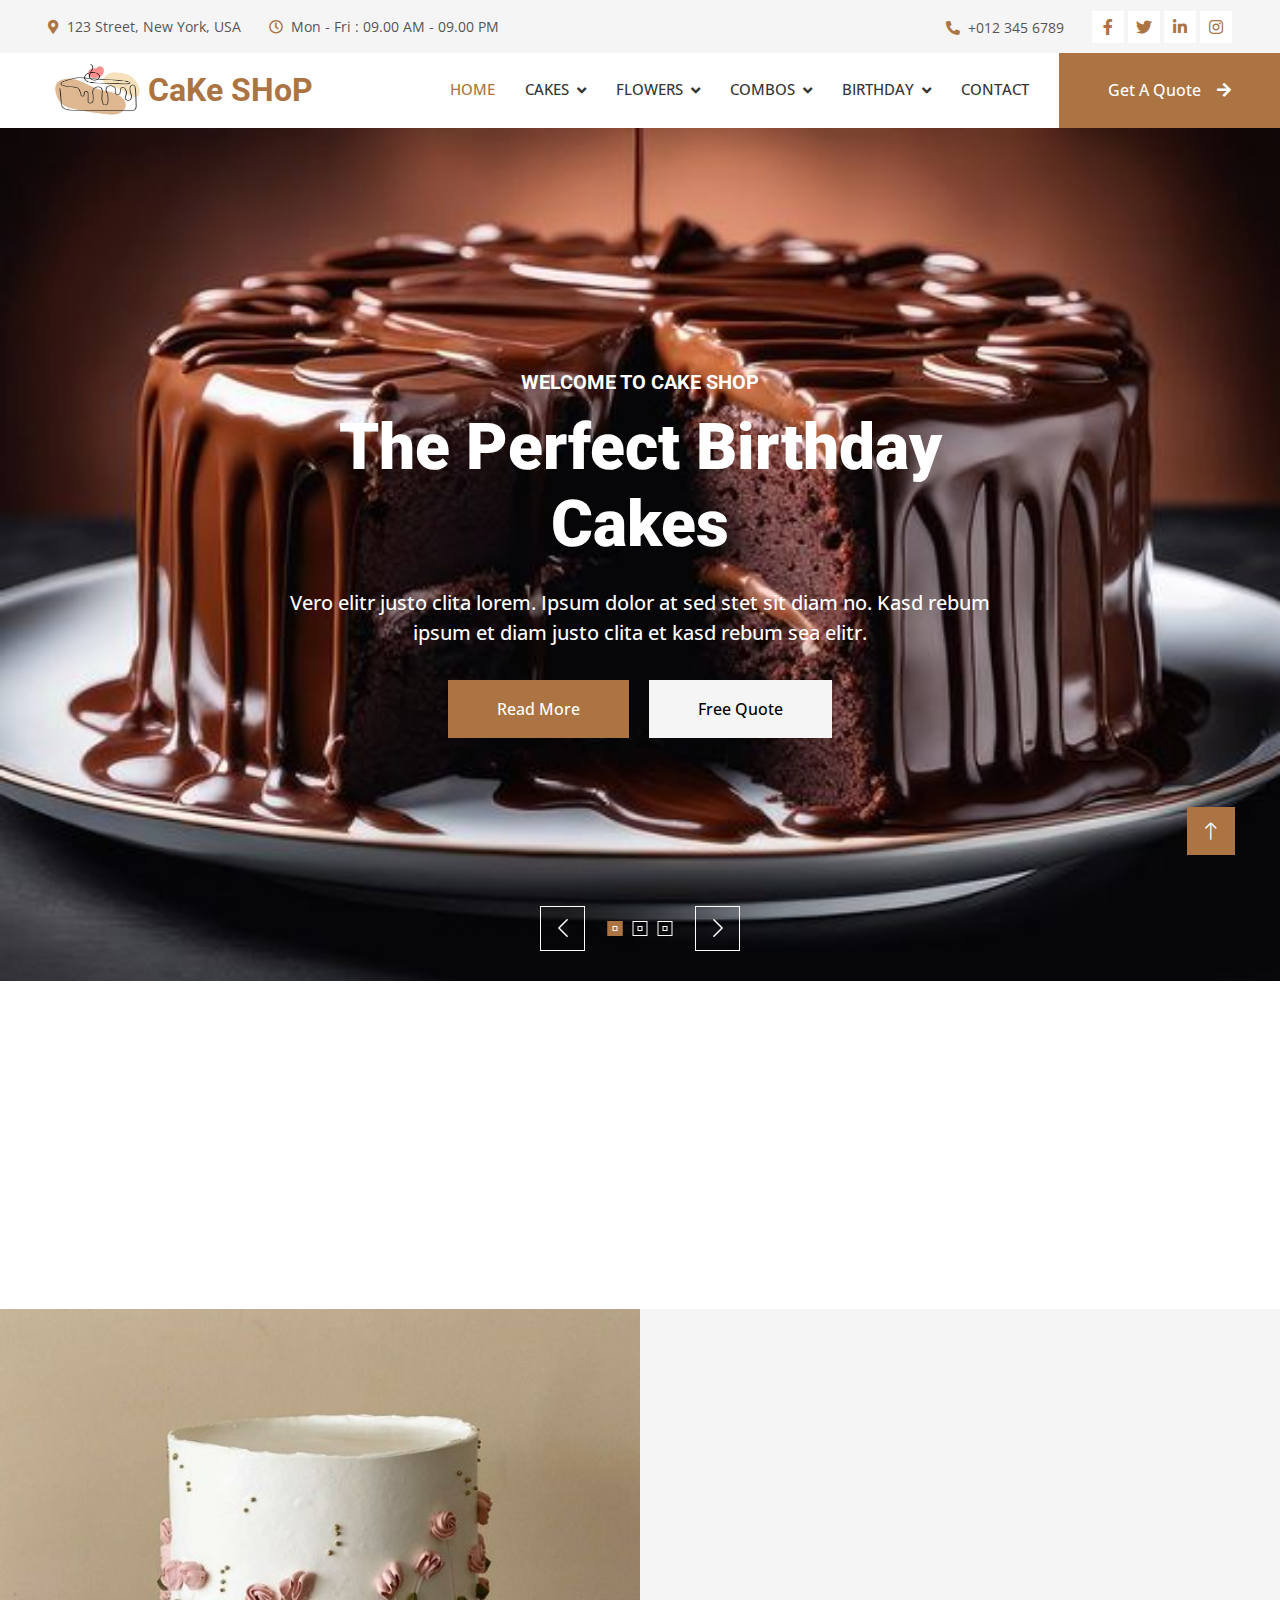
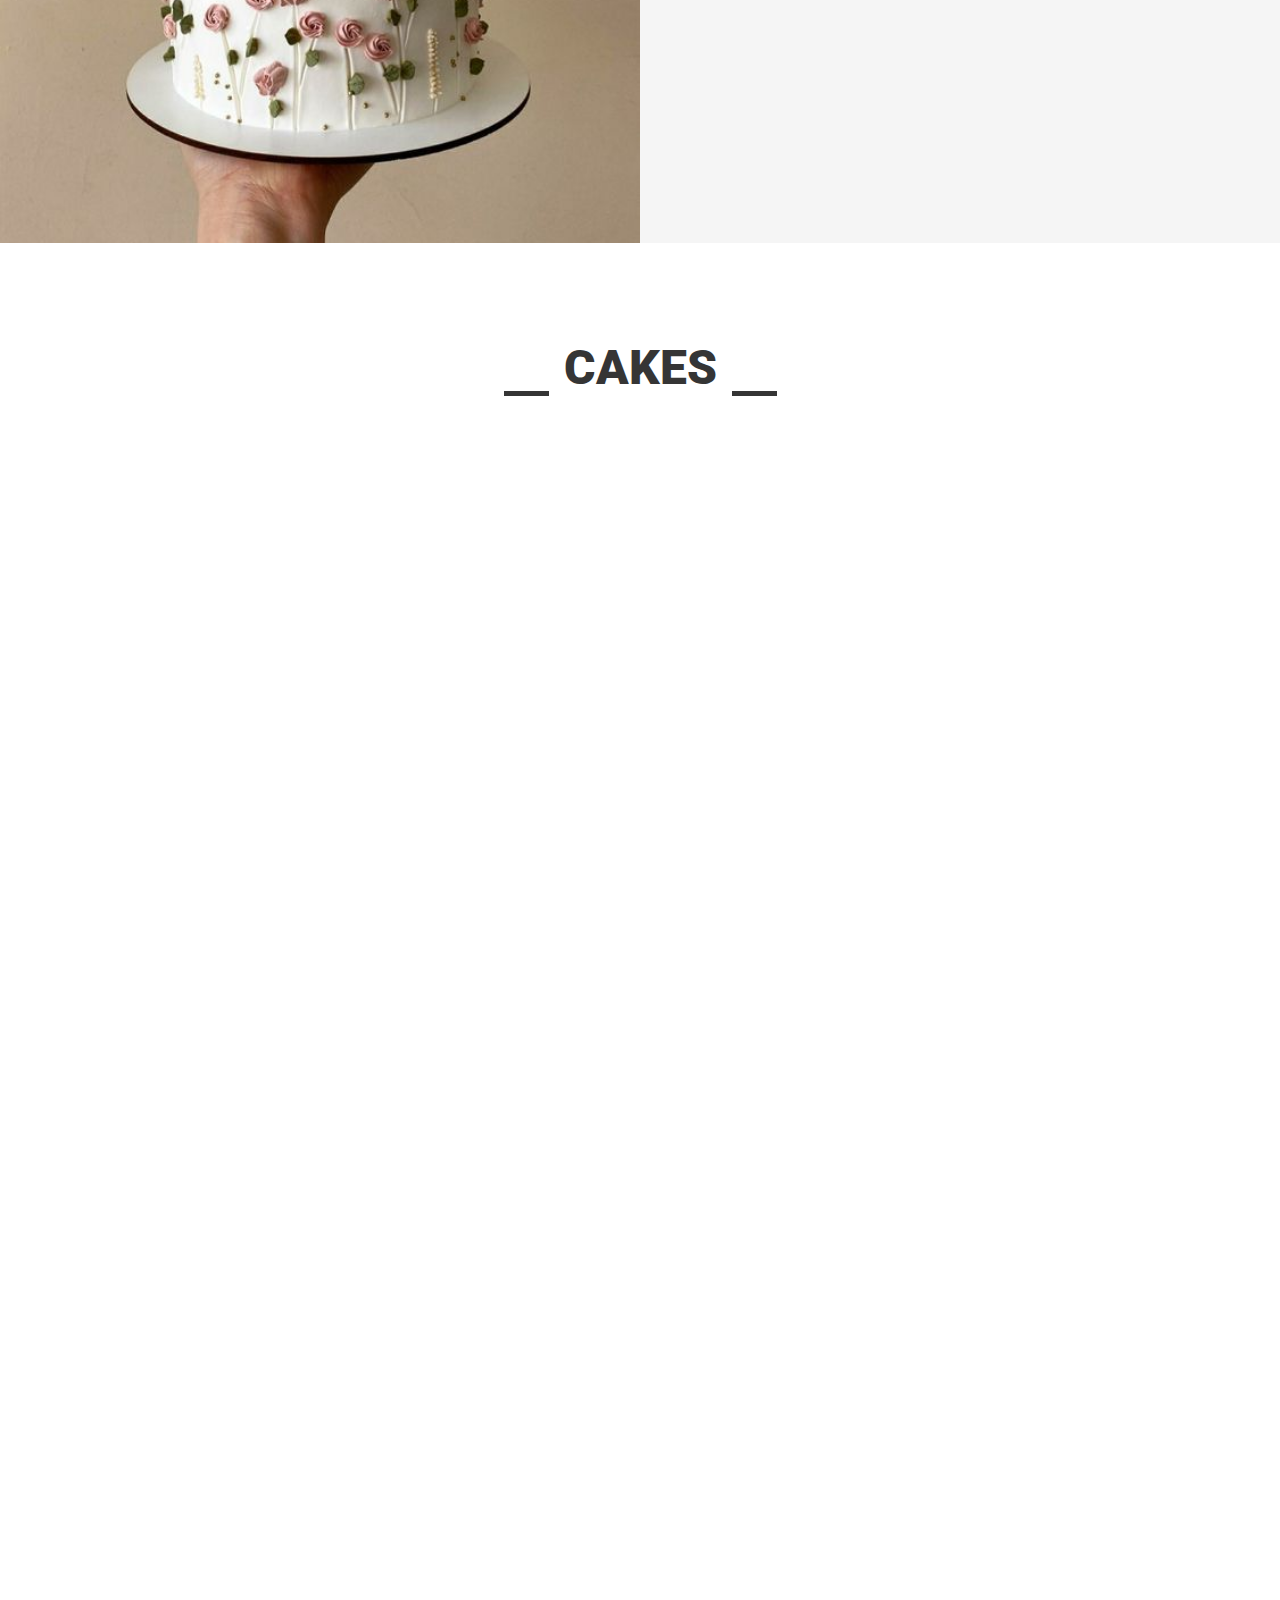
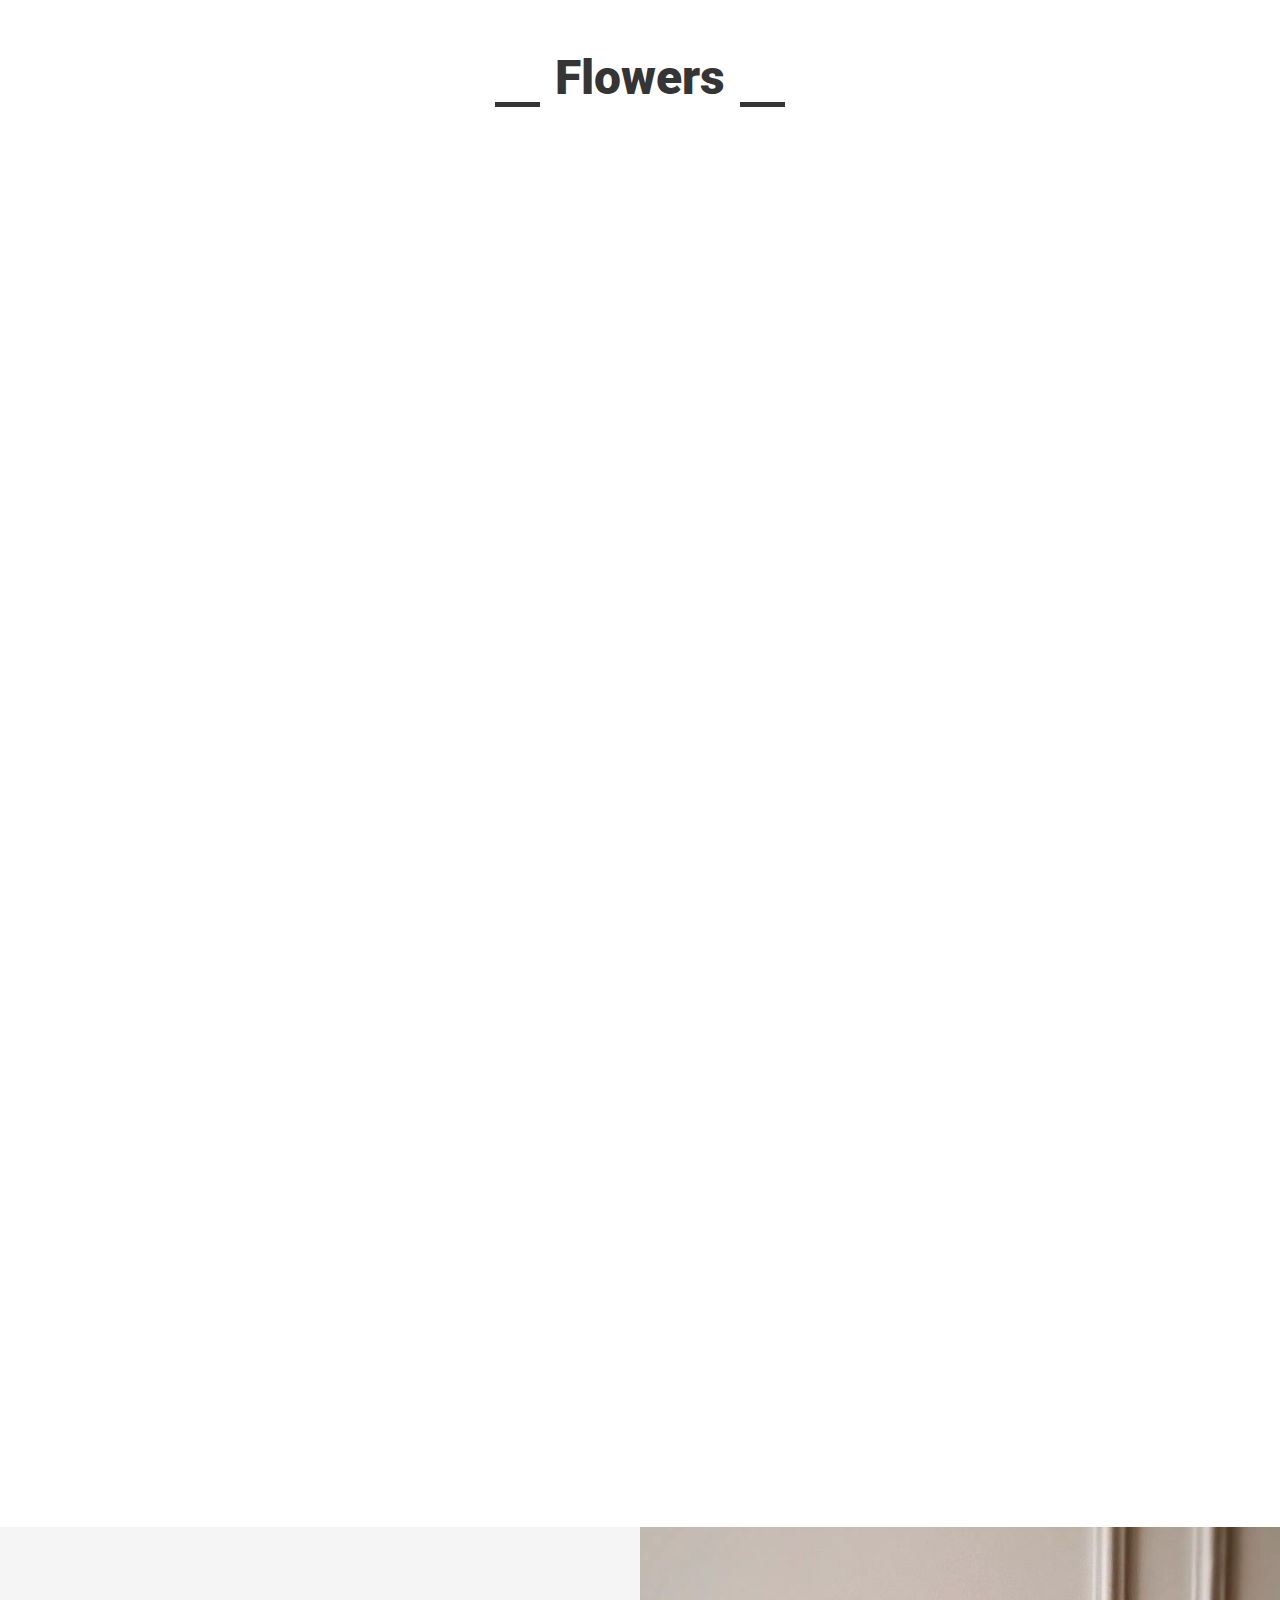
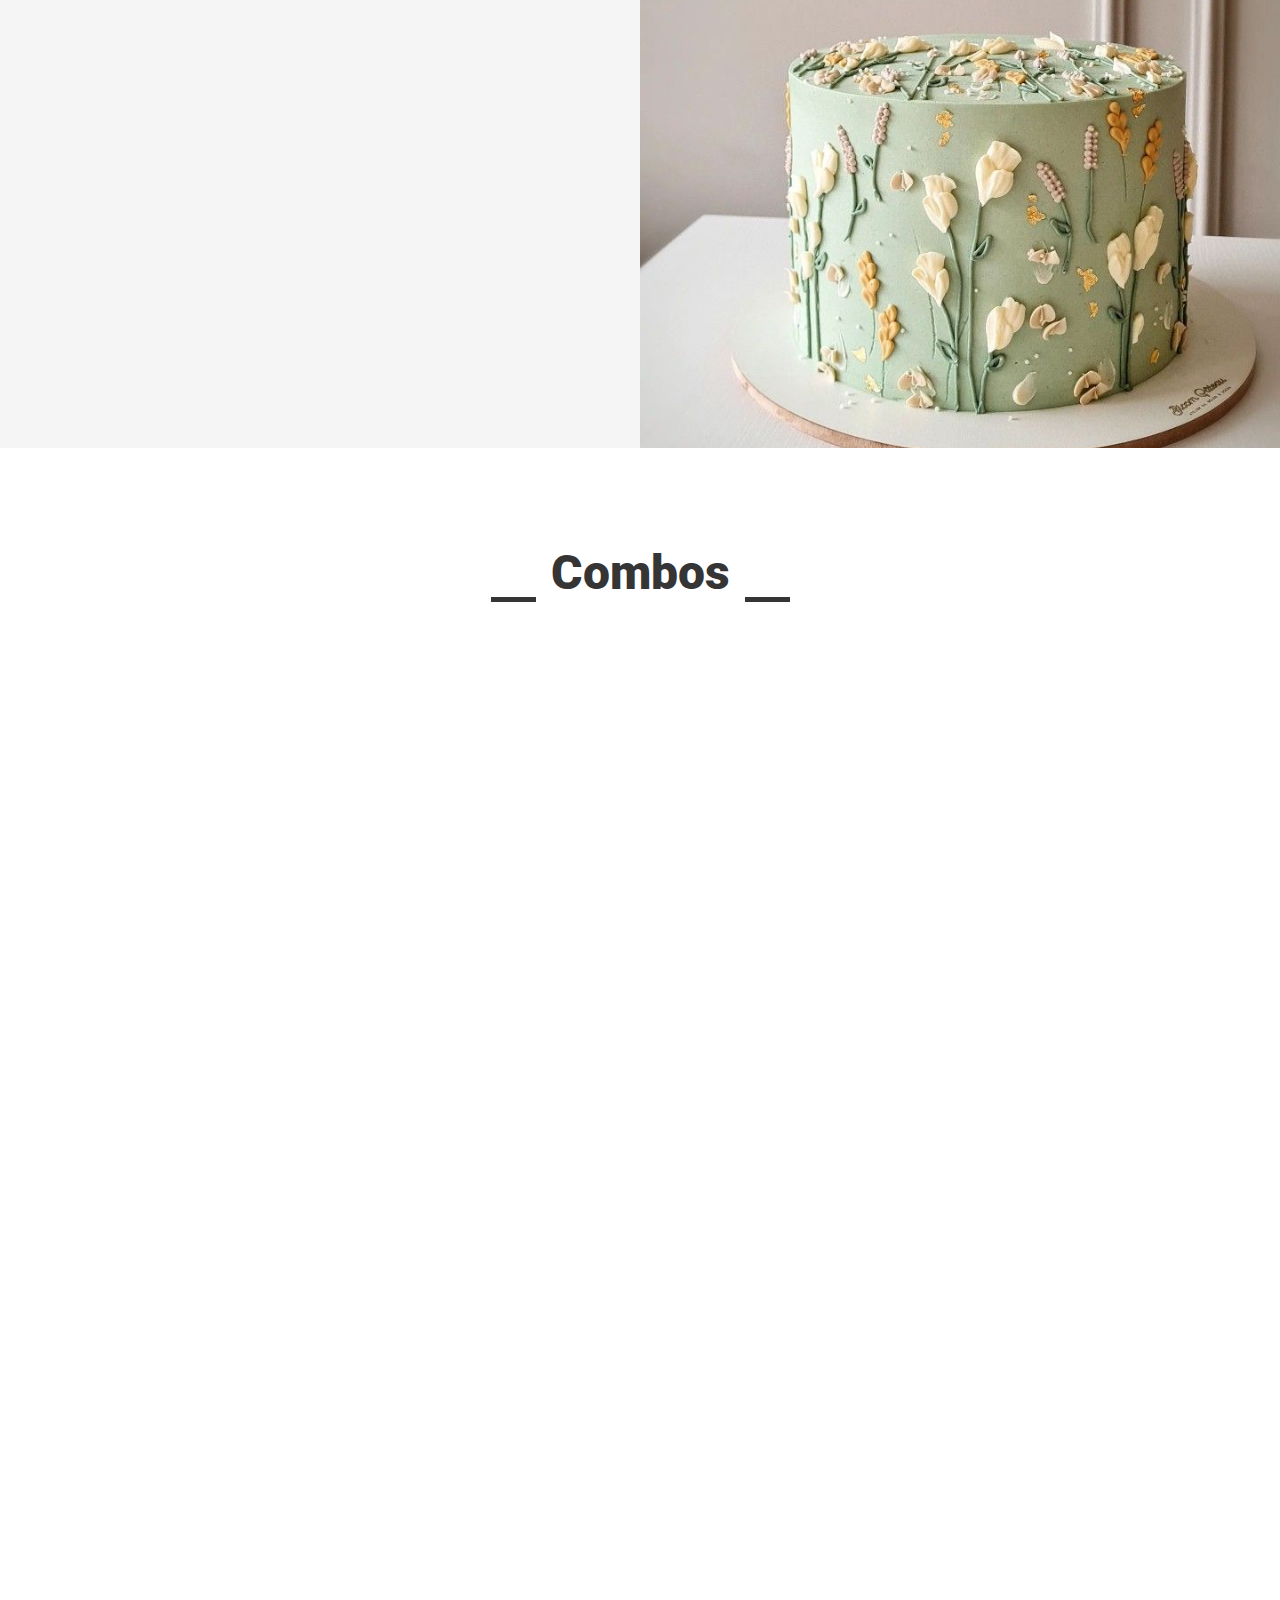
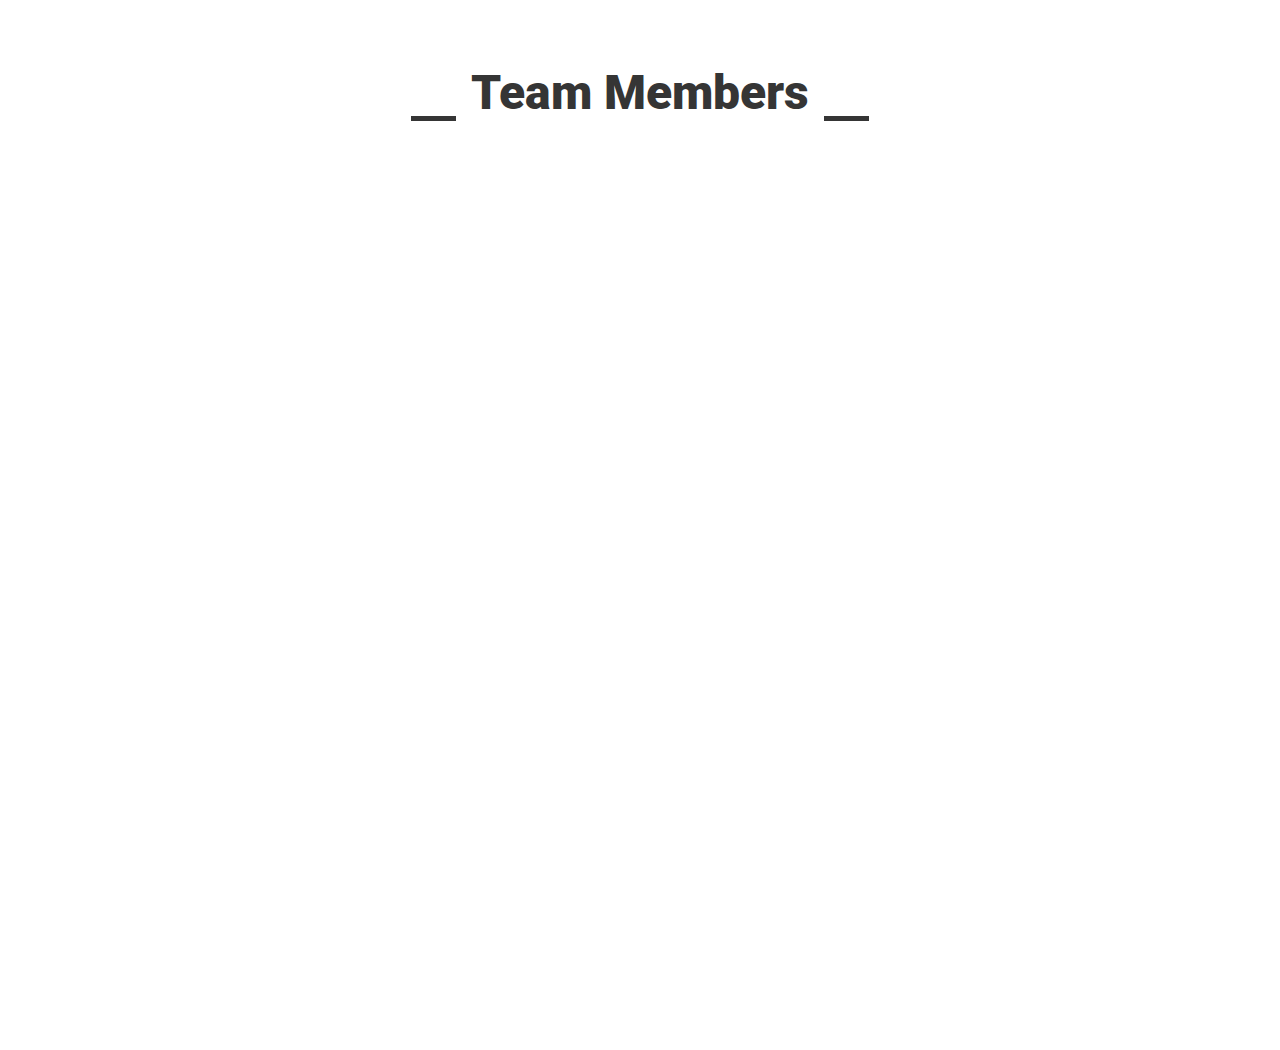
<file: index.html>
<!DOCTYPE html>
<html lang="en">

<head>
    <meta charset="utf-8">
    <title>Cakes</title>
    <meta content="width=device-width, initial-scale=1.0" name="viewport">
    <meta content="" name="keywords">
    <meta content="" name="description">

    <!-- Favicon -->
    <link href="img/favicon.ico" rel="icon">

    <!-- Google Web Fonts -->
    <link rel="preconnect" href="https://fonts.googleapis.com">
    <link rel="preconnect" href="https://fonts.gstatic.com" crossorigin>
    <link href="https://fonts.googleapis.com/css2?family=Open+Sans:wght@400;500&family=Roboto:wght@500;700;900&display=swap" rel="stylesheet"> 

    <!-- Icon Font Stylesheet -->
    <link href="https://cdnjs.cloudflare.com/ajax/libs/font-awesome/5.10.0/css/all.min.css" rel="stylesheet">
    <link href="https://cdn.jsdelivr.net/npm/bootstrap-icons@1.4.1/font/bootstrap-icons.css" rel="stylesheet">

    <!-- Libraries Stylesheet -->
    <link href="lib/animate/animate.min.css" rel="stylesheet">
    <link href="lib/owlcarousel/assets/owl.carousel.min.css" rel="stylesheet">
    <link href="lib/lightbox/css/lightbox.min.css" rel="stylesheet">

    <!-- Customized Bootstrap Stylesheet -->
    <link href="css/bootstrap.min.css" rel="stylesheet">

    <!-- Template Stylesheet -->
    <link href="css/style.css" rel="stylesheet">
</head>

<body>
    <!-- Spinner Start -->
    <div id="spinner" class="show bg-white position-fixed translate-middle w-100 vh-100 top-50 start-50 d-flex align-items-center justify-content-center">
        <div class="spinner-grow text-primary" style="width: 3rem; height: 3rem;" role="status">
            <span class="sr-only">Loading...</span>
        </div>
    </div>
    <!-- Spinner End -->


    <!-- Topbar Start -->
    <div class="container-fluid bg-light p-0">
        <div class="row gx-0 d-none d-lg-flex">
            <div class="col-lg-7 px-5 text-start">
                <div class="h-100 d-inline-flex align-items-center py-3 me-4">
                    <small class="fa fa-map-marker-alt text-primary me-2"></small>
                    <small>123 Street, New York, USA</small>
                </div>
                <div class="h-100 d-inline-flex align-items-center py-3">
                    <small class="far fa-clock text-primary me-2"></small>
                    <small>Mon - Fri : 09.00 AM - 09.00 PM</small>
                </div>
            </div>
            <div class="col-lg-5 px-5 text-end">
                <div class="h-100 d-inline-flex align-items-center py-3 me-4">
                    <small class="fa fa-phone-alt text-primary me-2"></small>
                    <small>+012 345 6789</small>
                </div>
                <div class="h-100 d-inline-flex align-items-center">
                    <a class="btn btn-sm-square bg-white text-primary me-1" href=""><i class="fab fa-facebook-f"></i></a>
                    <a class="btn btn-sm-square bg-white text-primary me-1" href=""><i class="fab fa-twitter"></i></a>
                    <a class="btn btn-sm-square bg-white text-primary me-1" href=""><i class="fab fa-linkedin-in"></i></a>
                    <a class="btn btn-sm-square bg-white text-primary me-0" href=""><i class="fab fa-instagram"></i></a>
                </div>
            </div>
        </div>
    </div>
    <!-- Topbar End -->


    <!-- Navbar Start -->
    <nav class="navbar navbar-expand-lg bg-white navbar-light sticky-top p-0">
        <a href="index.html" class="navbar-brand d-flex align-items-center px-4 px-lg-5">
            <img src="img/logo.jpg" height="75px" width="100px">
            <h2 class="m-0 text-primary">CaKe SHoP</h2>

        </a>
        <button type="button" class="navbar-toggler me-4" data-bs-toggle="collapse" data-bs-target="#navbarCollapse">
            <span class="navbar-toggler-icon"></span>
        </button>
        <div class="collapse navbar-collapse" id="navbarCollapse">
            <div class="navbar-nav ms-auto p-4 p-lg-0">
                <a href="index.html" class="nav-item nav-link active">Home</a>
                 <div class="nav-item dropdown">
                   <a href="#" class="nav-link dropdown-toggle" data-bs-toggle="dropdown">Cakes</a>
                    <div class="dropdown-menu fade-up m-0">
                        <a href="about.html" class="dropdown-item">All Cakes</a>
                        <a href="regular.html" class="dropdown-item">Regular Cakes</a>
                        <a href="photo.html" class="dropdown-item">Photo Cakes</a>
                        <a href="beento.html" class="dropdown-item">Bento Cakes</a>
                        <a href="half.html" class="dropdown-item">Half Cakes</a>
                    </div>
                </div>
                 <div class="nav-item dropdown">
                    <a href="#" class="nav-link dropdown-toggle" data-bs-toggle="dropdown">Flowers</a>
                    <div class="dropdown-menu fade-up m-0">
                        <a href="rose.html" class="dropdown-item">Roses</a>
                        <a href="lilies.html" class="dropdown-item">Lilies</a>
                        <a href="orchids.html" class="dropdown-item">orchids</a>
                        <a href="Sunflowers.html" class="dropdown-item">Sunflowers</a>
                        <a href="Dried.html" class="dropdown-item">Dried</a>
                    </div>
                </div>
                 <div class="nav-item dropdown">
                    <a href="#" class="nav-link dropdown-toggle" data-bs-toggle="dropdown">Combos</a>
                    <div class="dropdown-menu fade-up m-0">
                        <a href="all cakes.html" class="dropdown-item">All Cakes Combos</a>
                        <a href="cakes & taddy.html" class="dropdown-item">Cakes & Taddy</a>
                        <a href="Cakes $ flower.html" class="dropdown-item">Cakes & Flowers</a>
                        <a href="all plent combos.html" class="dropdown-item">All Plent Combos</a>
                        <a href="plets $ cakes.html" class="dropdown-item">Plent & Cakes</a>
                    </div>
                </div>
                <div class="nav-item dropdown">
                    <a href="#" class="nav-link dropdown-toggle" data-bs-toggle="dropdown" >Birthday</a>
                    <div class="dropdown-menu fade-up m-0">
                        <a href="him.html" class="dropdown-item">Him</a>
                        <a href="her.html" class="dropdown-item">Her</a>
                        <a href="freined.html" class="dropdown-item">Freinde</a>
                        <a href="wife.html" class="dropdown-item">Wife</a>
                        <a href="kids.html" class="dropdown-item">Kids</a>
                        <a href="mother.html" class="dropdown-item">Mother</a>
                        <a href="father.html" class="dropdown-item">Father</a>
                    </div>
                </div>
                <a href="contact.html" class="nav-item nav-link">Contact</a>
            </div>
            <a href="" class="btn btn-primary py-4 px-lg-5 d-none d-lg-block">Get A Quote<i class="fa fa-arrow-right ms-3"></i></a>
        </div>
    </nav>
    <!-- Navbar End -->


    <!-- Carousel Start -->
    <div class="container-fluid p-0 pb-5">
        <div class="owl-carousel header-carousel position-relative">
            <div class="owl-carousel-item position-relative">
                <img class="img-fluid" src="img/1.jpg" style="animation: zoom-in-zoom-out 10s ease infinite; overflow: hidden; alt="">
                <div class="position-absolute top-0 start-0 w-100 h-100 d-flex align-items-center style="background: rgba(53, 53, 53, .7);">
                    <div class="container">
                        <div class="row justify-content-center">
                            <div class="col-12 col-lg-8 text-center">
                                <h5 class="text-white text-uppercase mb-3 animated slideInDown">Welcome To CaKe SHoP</h5>
                                <h1 class="display-3 text-white animated slideInDown mb-4">The Perfect Birthday Cakes </h1>
                                <p class="fs-5 fw-medium text-white mb-4 pb-2">Vero elitr justo clita lorem. Ipsum dolor at sed stet sit diam no. Kasd rebum ipsum et diam justo clita et kasd rebum sea elitr.</p>
                                <a href="" class="btn btn-primary py-md-3 px-md-5 me-3 animated slideInLeft">Read More</a>
                                <a href="" class="btn btn-light py-md-3 px-md-5 animated slideInRight">Free Quote</a>
                            </div>
                        </div>
                    </div>
                </div>
            </div>
            <div class="owl-carousel-item position-relative">
                <img class="img-fluid" src="img/2.jpg" style="animation: zoom-in-zoom-out 10s ease infinite; overflow: hidden;" alt="">
                <div class="position-absolute top-0 start-0 w-100 h-100 d-flex align-items-center" style="background: rgba(53, 53, 53, .7);">
                    <div class="container">
                        <div class="row justify-content-center">
                            <div class="col-12 col-lg-8 text-center">
                                <h5 class="text-white text-uppercase mb-3 animated slideInDown">Welcome To CaKe SHoP</h5>
                                <h1 class="display-3 text-white animated slideInDown mb-4">Sweeet Suprises For Daughters Day </h1>
                                <p class="fs-5 fw-medium text-white mb-4 pb-2">Vero elitr justo clita lorem. Ipsum dolor at sed stet sit diam no. Kasd rebum ipsum et diam justo clita et kasd rebum sea elitr.</p>
                                <a href="" class="btn btn-primary py-md-3 px-md-5 me-3 animated slideInLeft">Read More</a>
                                <a href="" class="btn btn-light py-md-3 px-md-5 animated slideInRight">Free Quote</a>
                            </div>
                        </div>
                    </div>
                </div>
            </div>
            <div class="owl-carousel-item position-relative">
                <img class="img-fluid" src="img/3.jpg" style="animation: zoom-in-zoom-out 10s ease infinite; overflow: hidden;" alt="">
                <div class="position-absolute top-0 start-0 w-100 h-100 d-flex align-items-center" style="background: rgba(53, 53, 53, .7);">
                    <div class="container">
                        <div class="row justify-content-center">
                            <div class="col-12 col-lg-8 text-center">
                                <h5 class="text-white text-uppercase mb-3 animated slideInDown">Welcome To CaKe SHoP</h5>
                                <h1 class="display-3 text-white animated slideInDown mb-4">Chocolate Goodness In Every Slice</h1>
                                <p class="fs-5 fw-medium text-white mb-4 pb-2">Vero elitr justo clita lorem. Ipsum dolor at sed stet sit diam no. Kasd rebum ipsum et diam justo clita et kasd rebum sea elitr.</p>
                                <a href="" class="btn btn-primary py-md-3 px-md-5 me-3 animated slideInLeft">Read More</a>
                                <a href="" class="btn btn-light py-md-3 px-md-5 animated slideInRight">Free Quote</a>
                            </div>
                        </div>
                    </div>
                </div>
            </div>
        </div>
    </div>
    <!-- Carousel End -->


    <!-- Feature Start -->
    <div class="container-xxl py-5">
        <div class="container">
            <div class="row g-5">
                <div class="col-md-6 col-lg-3 wow fadeIn" data-wow-delay="0.1s">
                    <div class="d-flex align-items-center justify-content-between mb-2">
                        <div class="d-flex align-items-center justify-content-center bg-light" style="width: 60px; height: 60px;">
                            <i class="fa fa-user-check fa-2x text-primary"></i>
                        </div>
                        <h1 class="display-1 text-light mb-0">01</h1>
                    </div>
                    <h5>Creative Designers</h5>
                </div>
                <div class="col-md-6 col-lg-3 wow fadeIn" data-wow-delay="0.3s">
                    <div class="d-flex align-items-center justify-content-between mb-2">
                        <div class="d-flex align-items-center justify-content-center bg-light" style="width: 60px; height: 60px;">
                            <i class="fa fa-check fa-2x text-primary"></i>
                        </div>
                        <h1 class="display-1 text-light mb-0">02</h1>
                    </div>
                    <h5>Quality Products</h5>
                </div>
                <div class="col-md-6 col-lg-3 wow fadeIn" data-wow-delay="0.5s">
                    <div class="d-flex align-items-center justify-content-between mb-2">
                        <div class="d-flex align-items-center justify-content-center bg-light" style="width: 60px; height: 60px;">
                            <i class="fa fa-drafting-compass fa-2x text-primary"></i>
                        </div>
                        <h1 class="display-1 text-light mb-0">03</h1>
                    </div>
                    <h5>Free Consultation</h5>
                </div>
                <div class="col-md-6 col-lg-3 wow fadeIn" data-wow-delay="0.7s">
                    <div class="d-flex align-items-center justify-content-between mb-2">
                        <div class="d-flex align-items-center justify-content-center bg-light" style="width: 60px; height: 60px;">
                            <i class="fa fa-headphones fa-2x text-primary"></i>
                        </div>
                        <h1 class="display-1 text-light mb-0">04</h1>
                    </div>
                    <h5>Customer Support</h5>
                </div>
            </div>
        </div>
    </div>
    <!-- Feature Start -->



    <!-- About Start -->
    <div class="container-fluid bg-light overflow-hidden my-5 px-lg-0">
        <div class="container about px-lg-0">
            <div class="row g-0 mx-lg-0">
                <div class="col-lg-6 ps-lg-0" style="min-height: 400px;">
                    <div class="position-relative h-100">
                        <img class="position-absolute img-fluid w-100 h-100" src="img/11.jpg" style="object-fit: cover;" alt="">
                    </div>
                </div>
                <div class="col-lg-6 about-text py-5 wow fadeIn" data-wow-delay="0.5s">
                    <div class="p-lg-5 pe-lg-0">
                        <div class="section-title text-start">
                            <h1 class="display-5 mb-4">About Us</h1>
                        </div>
                        <p class="mb-4 pb-2">Tempor erat elitr rebum at clita. Diam dolor diam ipsum sit. Aliqu diam amet diam et eos. Clita erat ipsum et lorem et sit, sed stet lorem sit clita duo justo erat amet</p>
                        <div class="row g-4 mb-4 pb-2">
                            <div class="col-sm-6 wow fadeIn" data-wow-delay="0.1s">
                                <div class="d-flex align-items-center">
                                    <div class="d-flex flex-shrink-0 align-items-center justify-content-center bg-white" style="width: 60px; height: 60px;">
                                        <i class="fa fa-users fa-2x text-primary"></i>
                                    </div>
                                    <div class="ms-3">
                                        <h2 class="text-primary mb-1" data-toggle="counter-up">1234</h2>
                                        <p class="fw-medium mb-0">Happy Clients</p>
                                    </div>
                                </div>
                            </div>
                            <div class="col-sm-6 wow fadeIn" data-wow-delay="0.3s">
                                <div class="d-flex align-items-center">
                                    <div class="d-flex flex-shrink-0 align-items-center justify-content-center bg-white" style="width: 60px; height: 60px;">
                                        <i class="fa fa-check fa-2x text-primary"></i>
                                    </div>
                                    <div class="ms-3">
                                        <h2 class="text-primary mb-1" data-toggle="counter-up">1234</h2>
                                        <p class="fw-medium mb-0">Projects Done</p>
                                    </div>
                                </div>
                            </div>
                        </div>
                        <a href="" class="btn btn-primary py-3 px-5">Explore More</a>
                    </div>
                </div>
            </div>
        </div>
    </div>
    <!-- About End -->


    <!-- Service Start -->
    <div class="container-xxl py-5">
        <div class="container">
            <div class="section-title text-center">
                <h1 class="display-5 mb-5">CAKES</h1>
            </div>
            <div class="row g-4">
                <div class="col-md-6 col-lg-4 wow fadeInUp" data-wow-delay="0.1s">
                    <div class="service-item">
                        <div class="overflow-hidden">
                            <img class="img-fluid" src="img/7.jpg" alt="">
                        </div>
                        <div class="p-4 text-center border border-5 border-light border-top-0">
                            <h4 class="mb-3">General Carpentry</h4>
                            <p>Stet stet justo dolor sed duo. Ut clita sea sit ipsum diam lorem diam.</p>
                            <a class="fw-medium" href="">Read More<i class="fa fa-arrow-right ms-2"></i></a>
                        </div>
                    </div>
                </div>
                <div class="col-md-6 col-lg-4 wow fadeInUp" data-wow-delay="0.3s">
                    <div class="service-item">
                        <div class="overflow-hidden">
                            <img class="img-fluid" src="img/8.jpg" alt="">
                        </div>
                        <div class="p-4 text-center border border-5 border-light border-top-0">
                            <h4 class="mb-3">Furniture Manufacturing</h4>
                            <p>Stet stet justo dolor sed duo. Ut clita sea sit ipsum diam lorem diam.</p>
                            <a class="fw-medium" href="">Read More<i class="fa fa-arrow-right ms-2"></i></a>
                        </div>
                    </div>
                </div>
                <div class="col-md-6 col-lg-4 wow fadeInUp" data-wow-delay="0.5s">
                    <div class="service-item">
                        <div class="overflow-hidden">
                            <img class="img-fluid" src="img/4.jpg" alt="">
                        </div>
                        <div class="p-4 text-center border border-5 border-light border-top-0">
                            <h4 class="mb-3">Furniture Remodeling</h4>
                            <p>Stet stet justo dolor sed duo. Ut clita sea sit ipsum diam lorem diam.</p>
                            <a class="fw-medium" href="">Read More<i class="fa fa-arrow-right ms-2"></i></a>
                        </div>
                    </div>
                </div>
                <div class="col-md-6 col-lg-4 wow fadeInUp" data-wow-delay="0.1s">
                    <div class="service-item">
                        <div class="overflow-hidden">
                            <img class="img-fluid" src="img/10.jpg" alt="">
                        </div>
                        <div class="p-4 text-center border border-5 border-light border-top-0">
                            <h4 class="mb-3">Wooden Floor</h4>
                            <p>Stet stet justo dolor sed duo. Ut clita sea sit ipsum diam lorem diam.</p>
                            <a class="fw-medium" href="">Read More<i class="fa fa-arrow-right ms-2"></i></a>
                        </div>
                    </div>
                </div>
                <div class="col-md-6 col-lg-4 wow fadeInUp" data-wow-delay="0.3s">
                    <div class="service-item">
                        <div class="overflow-hidden">
                            <img class="img-fluid" src="img/13.jpg" alt="">
                        </div>
                        <div class="p-4 text-center border border-5 border-light border-top-0">
                            <h4 class="mb-3">Wooden Furniture</h4>
                            <p>Stet stet justo dolor sed duo. Ut clita sea sit ipsum diam lorem diam.</p>
                            <a class="fw-medium" href="">Read More<i class="fa fa-arrow-right ms-2"></i></a>
                        </div>
                    </div>
                </div>
                <div class="col-md-6 col-lg-4 wow fadeInUp" data-wow-delay="0.5s">
                    <div class="service-item">
                        <div class="overflow-hidden">
                            <img class="img-fluid" src="img/12.jpg" alt="">
                        </div>
                        <div class="p-4 text-center border border-5 border-light border-top-0">
                            <h4 class="mb-3">Custom Work</h4>
                            <p>Stet stet justo dolor sed duo. Ut clita sea sit ipsum diam lorem diam.</p>
                            <a class="fw-medium" href="">Read More<i class="fa fa-arrow-right ms-2"></i></a>
                        </div>
                    </div>
                </div>
            </div>
        </div>
    </div>
    <!-- Service End -->

    <!-- Flowers Start -->
    <div class="container-xxl py-5">
        <div class="container">
            <div class="section-title text-center">
                <h1 class="display-5 mb-5">Flowers</h1>
            </div>
            <div class="row g-4">
                <div class="col-md-6 col-lg-4 wow fadeInUp" data-wow-delay="0.1s">
                    <div class="service-item">
                        <div class="overflow-hidden">
                            <img class="img-fluid" src="img/14.jpg" alt="">
                        </div>
                        <div class="p-4 text-center border border-5 border-light border-top-0">
                            <h4 class="mb-3">General Carpentry</h4>
                            <p>Stet stet justo dolor sed duo. Ut clita sea sit ipsum diam lorem diam.</p>
                            <a class="fw-medium" href="">Read More<i class="fa fa-arrow-right ms-2"></i></a>
                        </div>
                    </div>
                </div>
                <div class="col-md-6 col-lg-4 wow fadeInUp" data-wow-delay="0.3s">
                    <div class="service-item">
                        <div class="overflow-hidden">
                            <img class="img-fluid" src="img/15.jpg" alt="">
                        </div>
                        <div class="p-4 text-center border border-5 border-light border-top-0">
                            <h4 class="mb-3">Furniture Manufacturing</h4>
                            <p>Stet stet justo dolor sed duo. Ut clita sea sit ipsum diam lorem diam.</p>
                            <a class="fw-medium" href="">Read More<i class="fa fa-arrow-right ms-2"></i></a>
                        </div>
                    </div>
                </div>
                <div class="col-md-6 col-lg-4 wow fadeInUp" data-wow-delay="0.5s">
                    <div class="service-item">
                        <div class="overflow-hidden">
                            <img class="img-fluid" src="img/16.jpg" alt="">
                        </div>
                        <div class="p-4 text-center border border-5 border-light border-top-0">
                            <h4 class="mb-3">mayeshsanfrancisco</h4>
                            <p>Yummy 🍑🍊🍑🍊 Flower sourced from @gatherflora.sf @torchionursery</p>
                            <a class="fw-medium" href="">Read More<i class="fa fa-arrow-right ms-2"></i></a>
                        </div>
                    </div>
                </div>
                <div class="col-md-6 col-lg-4 wow fadeInUp" data-wow-delay="0.1s">
                    <div class="service-item">
                        <div class="overflow-hidden">
                            <img class="img-fluid" src="img/17.jpg" alt="">
                        </div>
                        <div class="p-4 text-center border border-5 border-light border-top-0">
                            <h4 class="mb-3">Wooden Floor</h4>
                            <p>Stet stet justo dolor sed duo. Ut clita sea sit ipsum diam lorem diam.</p>
                            <a class="fw-medium" href="">Read More<i class="fa fa-arrow-right ms-2"></i></a>
                        </div>
                    </div>
                </div>
                <div class="col-md-6 col-lg-4 wow fadeInUp" data-wow-delay="0.3s">
                    <div class="service-item">
                        <div class="overflow-hidden">
                            <img class="img-fluid" src="img/18.jpg" alt="">
                        </div>
                        <div class="p-4 text-center border border-5 border-light border-top-0">
                            <h4 class="mb-3">Wooden Furniture</h4>
                            <p>Stet stet justo dolor sed duo. Ut clita sea sit ipsum diam lorem diam.</p>
                            <a class="fw-medium" href="">Read More<i class="fa fa-arrow-right ms-2"></i></a>
                        </div>
                    </div>
                </div>
                <div class="col-md-6 col-lg-4 wow fadeInUp" data-wow-delay="0.5s">
                    <div class="service-item">
                        <div class="overflow-hidden">
                            <img class="img-fluid" src="img/19.jpg" alt="">
                        </div>
                        <div class="p-4 text-center border border-5 border-light border-top-0">
                            <h4 class="mb-3">Custom Work</h4>
                            <p>Stet stet justo dolor sed duo. Ut clita sea sit ipsum diam lorem diam.</p>
                            <a class="fw-medium" href="">Read More<i class="fa fa-arrow-right ms-2"></i></a>
                        </div>
                    </div>
                </div>
            </div>
        </div>
    </div>
    <!-- Service End -->

    <!-- Feature Start -->
    <div class="container-fluid bg-light overflow-hidden my-5 px-lg-0">
        <div class="container feature px-lg-0">
            <div class="row g-0 mx-lg-0">
                <div class="col-lg-6 feature-text py-5 wow fadeIn" data-wow-delay="0.5s">
                    <div class="p-lg-5 ps-lg-0">
                        <div class="section-title text-start">
                            <h1 class="display-5 mb-4">Why Choose Us</h1>
                        </div>
                        <p class="mb-4 pb-2">Tempor erat elitr rebum at clita. Diam dolor diam ipsum sit. Aliqu diam amet diam et eos. Clita erat ipsum et lorem et sit, sed stet lorem sit clita duo justo erat amet</p>
                        <div class="row g-4">
                            <div class="col-6">
                                <div class="d-flex align-items-center">
                                    <div class="d-flex flex-shrink-0 align-items-center justify-content-center bg-white" style="width: 60px; height: 60px;">
                                        <i class="fa fa-check fa-2x text-primary"></i>
                                    </div>
                                    <div class="ms-4">
                                        <p class="mb-2">Quality</p>
                                        <h5 class="mb-0">Services</h5>
                                    </div>
                                </div>
                            </div>
                            <div class="col-6">
                                <div class="d-flex align-items-center">
                                    <div class="d-flex flex-shrink-0 align-items-center justify-content-center bg-white" style="width: 60px; height: 60px;">
                                        <i class="fa fa-user-check fa-2x text-primary"></i>
                                    </div>
                                    <div class="ms-4">
                                        <p class="mb-2">Creative</p>
                                        <h5 class="mb-0">Designers</h5>
                                    </div>
                                </div>
                            </div>
                            <div class="col-6">
                                <div class="d-flex align-items-center">
                                    <div class="d-flex flex-shrink-0 align-items-center justify-content-center bg-white" style="width: 60px; height: 60px;">
                                        <i class="fa fa-drafting-compass fa-2x text-primary"></i>
                                    </div>
                                    <div class="ms-4">
                                        <p class="mb-2">Free</p>
                                        <h5 class="mb-0">Consultation</h5>
                                    </div>
                                </div>
                            </div>
                            <div class="col-6">
                                <div class="d-flex align-items-center">
                                    <div class="d-flex flex-shrink-0 align-items-center justify-content-center bg-white" style="width: 60px; height: 60px;">
                                        <i class="fa fa-headphones fa-2x text-primary"></i>
                                    </div>
                                    <div class="ms-4">
                                        <p class="mb-2">Customer</p>
                                        <h5 class="mb-0">Support</h5>
                                    </div>
                                </div>
                            </div>
                        </div>
                    </div>
                </div>
                <div class="col-lg-6 pe-lg-0" style="min-height: 400px;">
                    <div class="position-relative h-100">
                        <img class="position-absolute img-fluid w-100 h-100" src="img/23.jpg" style="object-fit: cover;" alt="">
                    </div>
                </div>
            </div>
        </div>
    </div>
    <!-- Feature End -->


    <!-- Projects Start -->
    <div class="container-xxl py-5">
        <div class="container">
            <div class="section-title text-center">
                <h1 class="display-5 mb-5">Combos</h1>
            </div>
            <div class="row mt-n2 wow fadeInUp" data-wow-delay="0.3s">
                <div class="col-12 text-center">
                    <ul class="list-inline mb-5" id="portfolio-flters">
                        <li class="mx-2 active" data-filter="*">All</li>
                        <li class="mx-2" data-filter=".first">Cake Combos</li>
                        <li class="mx-2" data-filter=".second">Flower Combos</li>
                    </ul>
                </div>
            </div>
            <div class="row g-4 portfolio-container">
                <div class="col-lg-4 col-md-6 portfolio-item first wow fadeInUp" data-wow-delay="0.1s">
                    <div class="rounded overflow-hidden">
                        <div class="position-relative overflow-hidden">
                            <img class="img-fluid w-100" src="img/1.jpg" alt="">
                            <div class="portfolio-overlay">
                                <a class="btn btn-square btn-outline-light mx-1" href="img/portfolio-1.jpg" data-lightbox="portfolio"><i class="fa fa-eye"></i></a>
                                <a class="btn btn-square btn-outline-light mx-1" href=""><i class="fa fa-link"></i></a>
                            </div>
                        </div>
                        <div class="border border-5 border-light border-top-0 p-4">
                            <p class="text-primary fw-medium mb-2">General Carpentry</p>
                            <h5 class="lh-base mb-0">Wooden Furniture Manufacturing And Remodeling</a>
                        </div>
                    </div>
                </div>
                <div class="col-lg-4 col-md-6 portfolio-item second wow fadeInUp" data-wow-delay="0.3s">
                    <div class="rounded overflow-hidden">
                        <div class="position-relative overflow-hidden">
                            <img class="img-fluid w-100" src="img/20.jpg" alt="">
                            <div class="portfolio-overlay">
                                <a class="btn btn-square btn-outline-light mx-1" href="img/portfolio-2.jpg" data-lightbox="portfolio"><i class="fa fa-eye"></i></a>
                                <a class="btn btn-square btn-outline-light mx-1" href=""><i class="fa fa-link"></i></a>
                            </div>
                        </div>
                        <div class="border border-5 border-light border-top-0 p-4">
                            <p class="text-primary fw-medium mb-2">Custom Carpentry</p>
                            <h5 class="lh-base mb-0">Wooden Furniture Manufacturing And Remodeling</a>
                        </div>
                    </div>
                </div>
                <div class="col-lg-4 col-md-6 portfolio-item first wow fadeInUp" data-wow-delay="0.5s">
                    <div class="rounded overflow-hidden">
                        <div class="position-relative overflow-hidden">
                            <img class="img-fluid w-100" src="img/2.jpg" alt="">
                            <div class="portfolio-overlay">
                                <a class="btn btn-square btn-outline-light mx-1" href="img/portfolio-3.jpg" data-lightbox="portfolio"><i class="fa fa-eye"></i></a>
                                <a class="btn btn-square btn-outline-light mx-1" href=""><i class="fa fa-link"></i></a>
                            </div>
                        </div>
                        <div class="border border-5 border-light border-top-0 p-4">
                            <p class="text-primary fw-medium mb-2">General Carpentry</p>
                            <h5 class="lh-base mb-0">Wooden Furniture Manufacturing And Remodeling</a>
                        </div>
                    </div>
                </div>
                <div class="col-lg-4 col-md-6 portfolio-item second wow fadeInUp" data-wow-delay="0.1s">
                    <div class="rounded overflow-hidden">
                        <div class="position-relative overflow-hidden">
                            <img class="img-fluid w-100" src="img/21.jpg" alt="">
                            <div class="portfolio-overlay">
                                <a class="btn btn-square btn-outline-light mx-1" href="img/portfolio-4.jpg" data-lightbox="portfolio"><i class="fa fa-eye"></i></a>
                                <a class="btn btn-square btn-outline-light mx-1" href=""><i class="fa fa-link"></i></a>
                            </div>
                        </div>
                        <div class="border border-5 border-light border-top-0 p-4">
                            <p class="text-primary fw-medium mb-2">Custom Carpentry</p>
                            <h5 class="lh-base mb-0">Wooden Furniture Manufacturing And Remodeling</a>
                        </div>
                    </div>
                </div>
                <div class="col-lg-4 col-md-6 portfolio-item first wow fadeInUp" data-wow-delay="0.3s">
                    <div class="rounded overflow-hidden">
                        <div class="position-relative overflow-hidden">
                            <img class="img-fluid w-100" src="img/3.jpg" alt="">
                            <div class="portfolio-overlay">
                                <a class="btn btn-square btn-outline-light mx-1" href="img/portfolio-5.jpg" data-lightbox="portfolio"><i class="fa fa-eye"></i></a>
                                <a class="btn btn-square btn-outline-light mx-1" href=""><i class="fa fa-link"></i></a>
                            </div>
                        </div>
                        <div class="border border-5 border-light border-top-0 p-4">
                            <p class="text-primary fw-medium mb-2">General Carpentry</p>
                            <h5 class="lh-base mb-0">Wooden Furniture Manufacturing And Remodeling</a>
                        </div>
                    </div>
                </div>
                <div class="col-lg-4 col-md-6 portfolio-item second wow fadeInUp" data-wow-delay="0.5s">
                    <div class="rounded overflow-hidden">
                        <div class="position-relative overflow-hidden">
                            <img class="img-fluid w-100" src="img/22.jpg" alt="">
                            <div class="portfolio-overlay">
                                <a class="btn btn-square btn-outline-light mx-1" href="img/portfolio-6.jpg" data-lightbox="portfolio"><i class="fa fa-eye"></i></a>
                                <a class="btn btn-square btn-outline-light mx-1" href=""><i class="fa fa-link"></i></a>
                            </div>
                        </div>
                        <div class="border border-5 border-light border-top-0 p-4">
                            <p class="text-primary fw-medium mb-2">Custom Carpentry</p>
                            <h5 class="lh-base mb-0">Wooden Furniture Manufacturing And Remodeling</a>
                        </div>
                    </div>
                </div>
            </div>
        </div>
    </div>
    <!-- Projects End -->

    <!-- Team Start -->
    <div class="container-xxl py-5">
        <div class="container">
            <div class="section-title text-center">
                <h1 class="display-5 mb-5">Team Members</h1>
            </div>
            <div class="row g-4">
                <div class="col-lg-3 col-md-6 wow fadeInUp" data-wow-delay="0.1s">
                    <div class="team-item">
                        <div class="overflow-hidden position-relative">
                            <img class="img-fluid" src="img/team-1.jpg" alt="">
                            <div class="team-social">
                                <a class="btn btn-square" href=""><i class="fab fa-facebook-f"></i></a>
                                <a class="btn btn-square" href=""><i class="fab fa-twitter"></i></a>
                                <a class="btn btn-square" href=""><i class="fab fa-instagram"></i></a>
                            </div>
                        </div>
                        <div class="text-center border border-5 border-light border-top-0 p-4">
                            <h5 class="mb-0">Full Name</h5>
                            <small>Designation</small>
                        </div>
                    </div>
                </div>
                <div class="col-lg-3 col-md-6 wow fadeInUp" data-wow-delay="0.3s">
                    <div class="team-item">
                        <div class="overflow-hidden position-relative">
                            <img class="img-fluid" src="img/team-2.jpg" alt="">
                            <div class="team-social">
                                <a class="btn btn-square" href=""><i class="fab fa-facebook-f"></i></a>
                                <a class="btn btn-square" href=""><i class="fab fa-twitter"></i></a>
                                <a class="btn btn-square" href=""><i class="fab fa-instagram"></i></a>
                            </div>
                        </div>
                        <div class="text-center border border-5 border-light border-top-0 p-4">
                            <h5 class="mb-0">Full Name</h5>
                            <small>Designation</small>
                        </div>
                    </div>
                </div>
                <div class="col-lg-3 col-md-6 wow fadeInUp" data-wow-delay="0.5s">
                    <div class="team-item">
                        <div class="overflow-hidden position-relative">
                            <img class="img-fluid" src="img/team-3.jpg" alt="">
                            <div class="team-social">
                                <a class="btn btn-square" href=""><i class="fab fa-facebook-f"></i></a>
                                <a class="btn btn-square" href=""><i class="fab fa-twitter"></i></a>
                                <a class="btn btn-square" href=""><i class="fab fa-instagram"></i></a>
                            </div>
                        </div>
                        <div class="text-center border border-5 border-light border-top-0 p-4">
                            <h5 class="mb-0">Full Name</h5>
                            <small>Designation</small>
                        </div>
                    </div>
                </div>
                <div class="col-lg-3 col-md-6 wow fadeInUp" data-wow-delay="0.7s">
                    <div class="team-item">
                        <div class="overflow-hidden position-relative">
                            <img class="img-fluid" src="img/team-4.jpg" alt="">
                            <div class="team-social">
                                <a class="btn btn-square" href=""><i class="fab fa-facebook-f"></i></a>
                                <a class="btn btn-square" href=""><i class="fab fa-twitter"></i></a>
                                <a class="btn btn-square" href=""><i class="fab fa-instagram"></i></a>
                            </div>
                        </div>
                        <div class="text-center border border-5 border-light border-top-0 p-4">
                            <h5 class="mb-0">Full Name</h5>
                            <small>Designation</small>
                        </div>
                    </div>
                </div>
            </div>
        </div>
    </div>
    <!-- Team End -->
    <!-- Footer Start -->
    <div class="container-fluid bg-dark text-light footer mt-5 pt-5 wow fadeIn" data-wow-delay="0.1s">
        <div class="container py-5">
            <div class="row g-5">
                <div class="col-lg-3 col-md-6">
                    <h4 class="text-light mb-4">Address</h4>
                    <p class="mb-2"><i class="fa fa-map-marker-alt me-3"></i>123 Street, New York, USA</p>
                    <p class="mb-2"><i class="fa fa-phone-alt me-3"></i>+012 345 67890</p>
                    <p class="mb-2"><i class="fa fa-envelope me-3"></i>info@example.com</p>
                    <div class="d-flex pt-2">
                        <a class="btn btn-outline-light btn-social" href=""><i class="fab fa-twitter"></i></a>
                        <a class="btn btn-outline-light btn-social" href=""><i class="fab fa-facebook-f"></i></a>
                        <a class="btn btn-outline-light btn-social" href=""><i class="fab fa-youtube"></i></a>
                        <a class="btn btn-outline-light btn-social" href=""><i class="fab fa-linkedin-in"></i></a>
                    </div>
                </div>
                <div class="col-lg-3 col-md-6">
                    <h4 class="text-light mb-4">Home</h4>
                    <a class="btn btn-link" href="">Cakes</a>
                    <a class="btn btn-link" href="">Flowers</a>
                    <a class="btn btn-link" href="">Combos</a>
                    <a class="btn btn-link" href="">Birthday</a>
                    <a class="btn btn-link" href="">Contact</a>
                </div>
                <div class="col-lg-3 col-md-6">
                    <h4 class="text-light mb-4">Home</h4>
                    <a class="btn btn-link" href="">Cakes</a>
                    <a class="btn btn-link" href="">Flowers</a>
                    <a class="btn btn-link" href="">Combos</a>
                    <a class="btn btn-link" href="">Birthday></a>
                    <a class="btn btn-link" href="">Contact</a>
                </div>
                <div class="col-lg-3 col-md-6">
                    <h4 class="text-light mb-4">Newsletter</h4>
                    <p>Dolor amet sit justo amet elitr clita ipsum elitr est.</p>
                    <div class="position-relative mx-auto" style="max-width: 400px;">
                        <input class="form-control border-0 w-100 py-3 ps-4 pe-5" type="text" placeholder="Your email">
                        <button type="button" class="btn btn-primary py-2 position-absolute top-0 end-0 mt-2 me-2">SignUp</button>
                    </div>
                </div>
            </div>
        </div>
        <div class="container">
            <div class="copyright">
                <div class="row">
                    <div class="col-md-6 text-center text-md-start mb-3 mb-md-0">
                        &copy; <a class="border-bottom" href="#">Your Site Name</a>, All Right Reserved.
                    </div>
                    <div class="col-md-6 text-center text-md-end">
                        <!--/*** This template is free as long as you keep the footer author’s credit link/attribution link/backlink. If you'd like to use the template without the footer author’s credit link/attribution link/backlink, you can purchase the Credit Removal License from "https://htmlcodex.com/credit-removal". Thank you for your support. ***/-->
                        Designed By <a class="border-bottom" href="https://htmlcodex.com">HTML Codex</a>
                    </div>
                </div>
            </div>
        </div>
    </div>
    <!-- Footer End -->


    <!-- Back to Top -->
    <a href="#" class="btn btn-lg btn-primary btn-lg-square rounded-0 back-to-top"><i class="bi bi-arrow-up"></i></a>


    <!-- JavaScript Libraries -->
    <script src="https://code.jquery.com/jquery-3.4.1.min.js"></script>
    <script src="https://cdn.jsdelivr.net/npm/bootstrap@5.0.0/dist/js/bootstrap.bundle.min.js"></script>
    <script src="lib/wow/wow.min.js"></script>
    <script src="lib/easing/easing.min.js"></script>
    <script src="lib/waypoints/waypoints.min.js"></script>
    <script src="lib/counterup/counterup.min.js"></script>
    <script src="lib/owlcarousel/owl.carousel.min.js"></script>
    <script src="lib/isotope/isotope.pkgd.min.js"></script>
    <script src="lib/lightbox/js/lightbox.min.js"></script>

    <!-- Template Javascript -->
    <script src="js/main.js"></script>
</body>

</html>
</file>
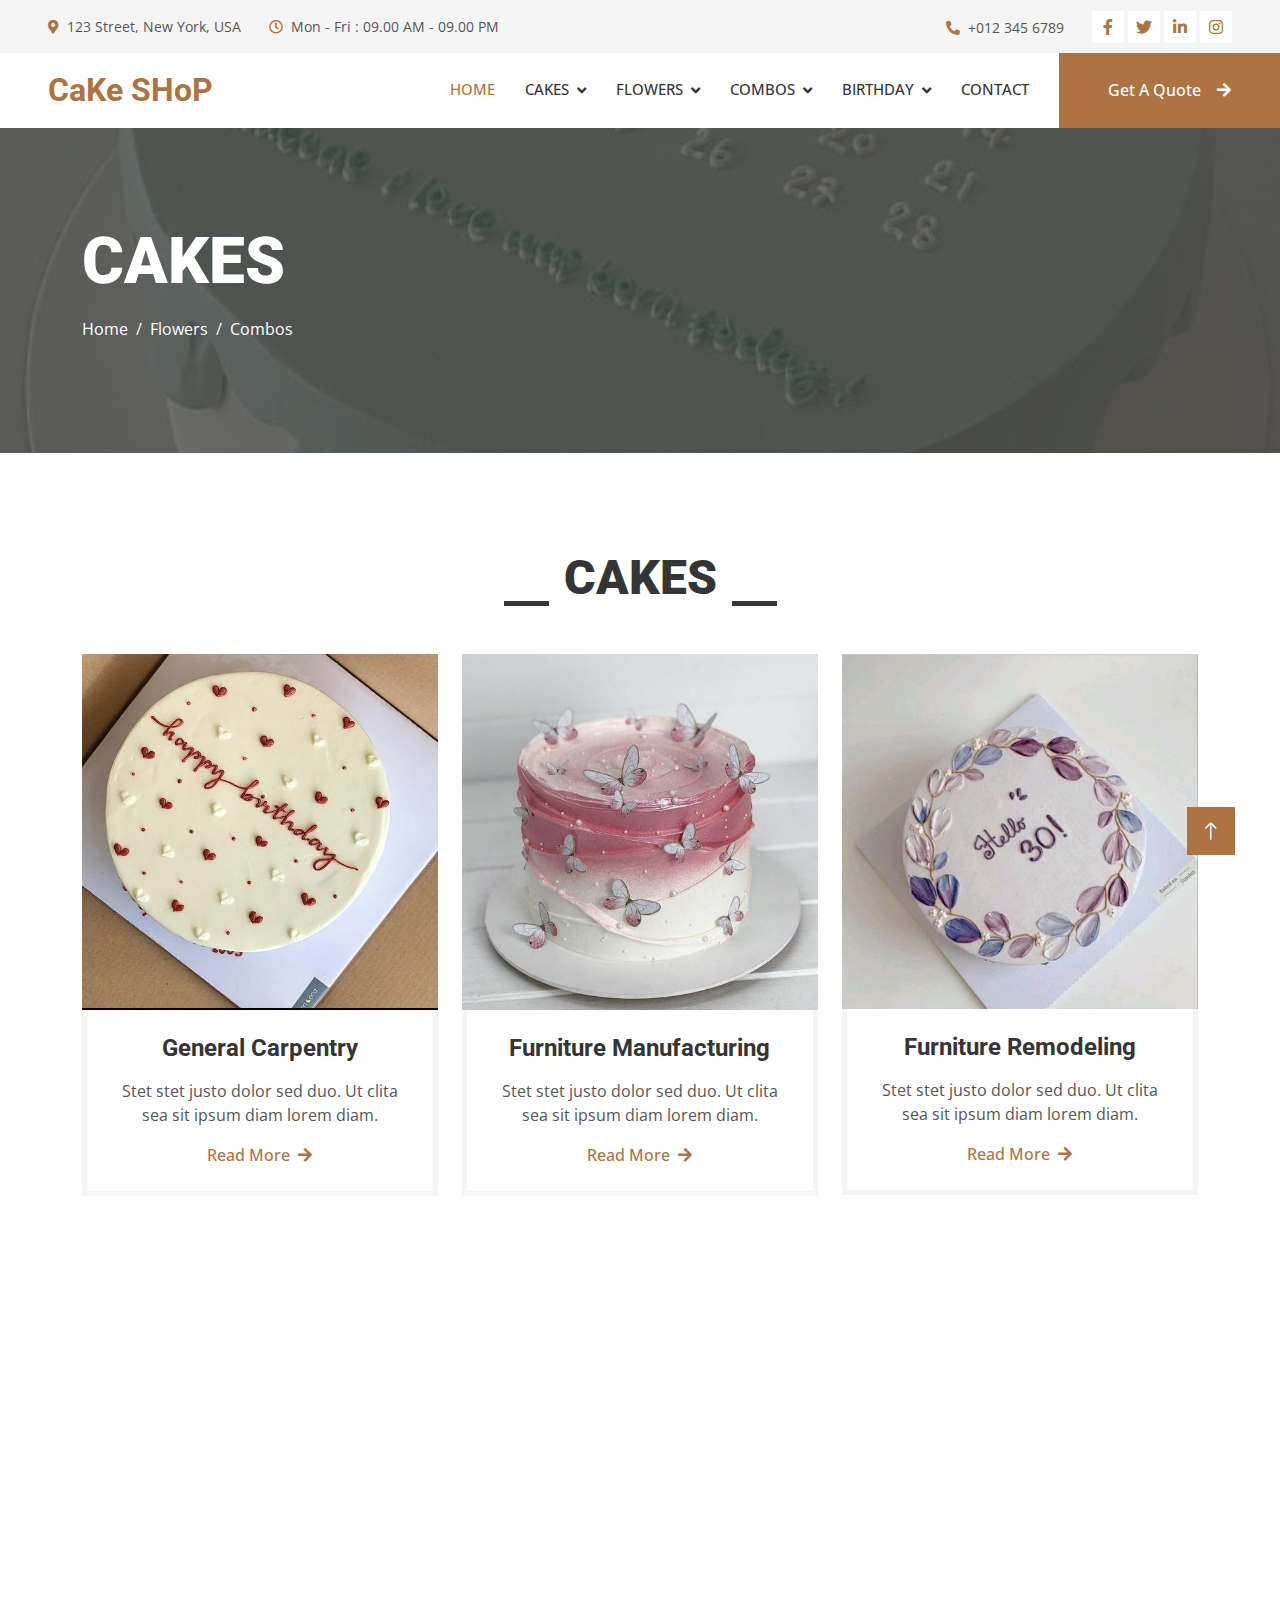
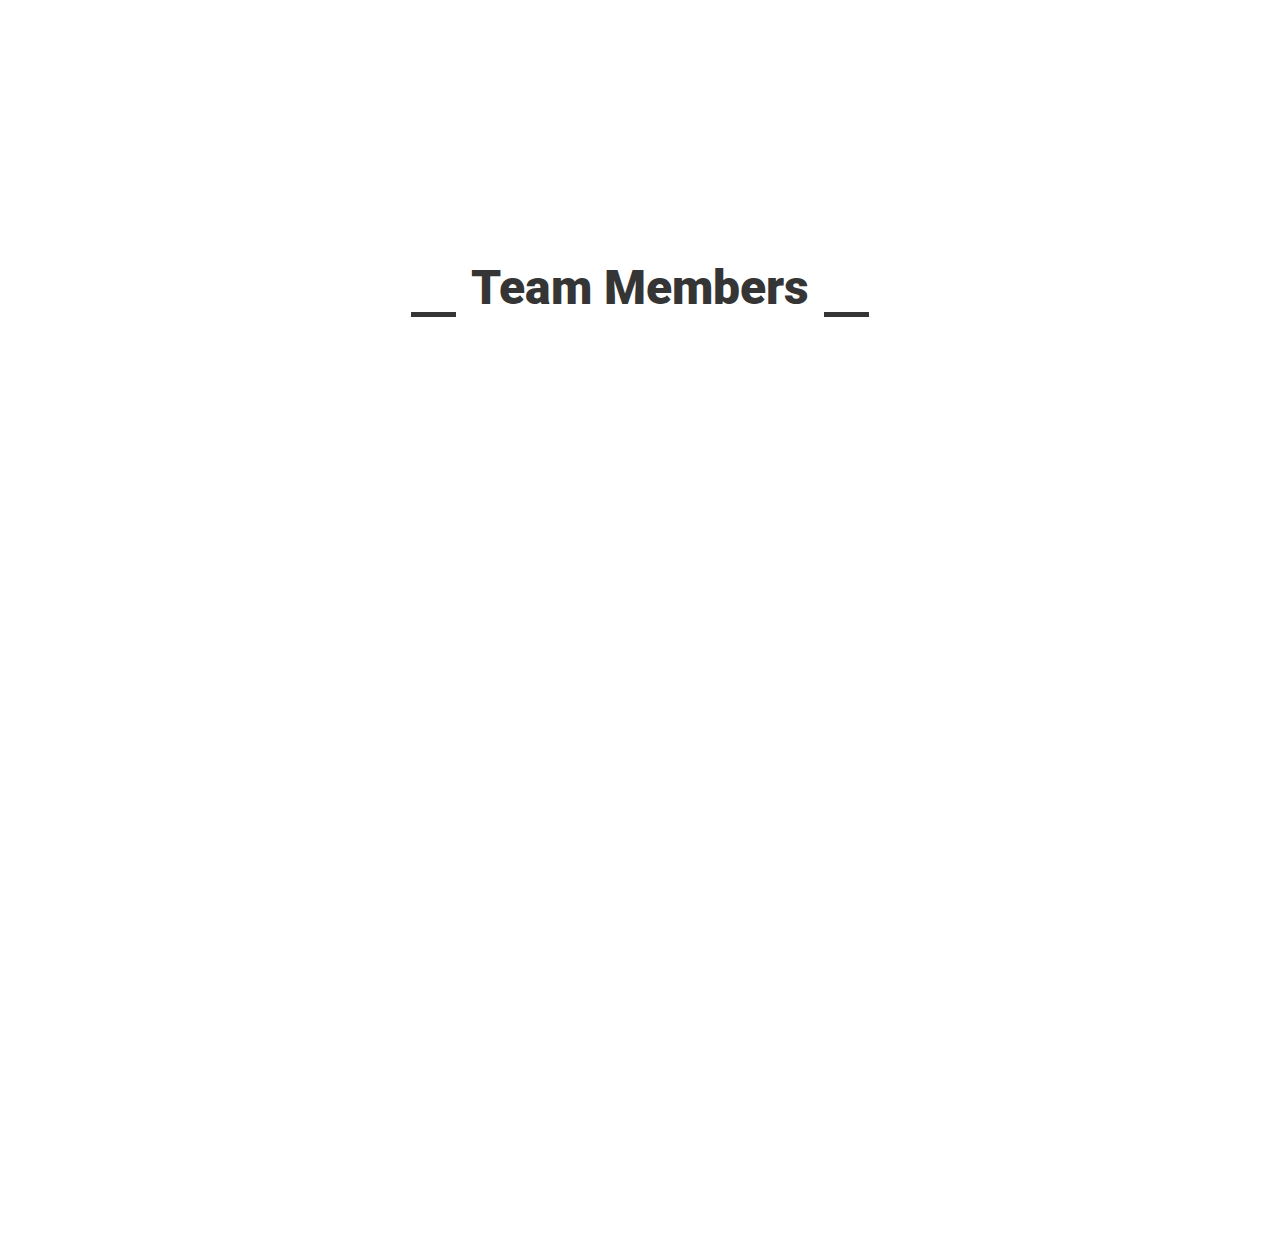
<file: about.html>
<!DOCTYPE html>
<html lang="en">

<head>
    <meta charset="utf-8">
    <title>Cakes</title>
    <meta content="width=device-width, initial-scale=1.0" name="viewport">
    <meta content="" name="keywords">
    <meta content="" name="description">

    <!-- Favicon -->
    <link href="img/favicon.ico" rel="icon">

    <!-- Google Web Fonts -->
    <link rel="preconnect" href="https://fonts.googleapis.com">
    <link rel="preconnect" href="https://fonts.gstatic.com" crossorigin>
    <link href="https://fonts.googleapis.com/css2?family=Open+Sans:wght@400;500&family=Roboto:wght@500;700;900&display=swap" rel="stylesheet"> 

    <!-- Icon Font Stylesheet -->
    <link href="https://cdnjs.cloudflare.com/ajax/libs/font-awesome/5.10.0/css/all.min.css" rel="stylesheet">
    <link href="https://cdn.jsdelivr.net/npm/bootstrap-icons@1.4.1/font/bootstrap-icons.css" rel="stylesheet">

    <!-- Libraries Stylesheet -->
    <link href="lib/animate/animate.min.css" rel="stylesheet">
    <link href="lib/owlcarousel/assets/owl.carousel.min.css" rel="stylesheet">
    <link href="lib/lightbox/css/lightbox.min.css" rel="stylesheet">

    <!-- Customized Bootstrap Stylesheet -->
    <link href="css/bootstrap.min.css" rel="stylesheet">

    <!-- Template Stylesheet -->
    <link href="css/style.css" rel="stylesheet">
</head>

<body>
    <!-- Spinner Start -->
    <div id="spinner" class="show bg-white position-fixed translate-middle w-100 vh-100 top-50 start-50 d-flex align-items-center justify-content-center">
        <div class="spinner-grow text-primary" style="width: 3rem; height: 3rem;" role="status">
            <span class="sr-only">Loading...</span>
        </div>
    </div>
    <!-- Spinner End -->


    <!-- Topbar Start -->
    <div class="container-fluid bg-light p-0">
        <div class="row gx-0 d-none d-lg-flex">
            <div class="col-lg-7 px-5 text-start">
                <div class="h-100 d-inline-flex align-items-center py-3 me-4">
                    <small class="fa fa-map-marker-alt text-primary me-2"></small>
                    <small>123 Street, New York, USA</small>
                </div>
                <div class="h-100 d-inline-flex align-items-center py-3">
                    <small class="far fa-clock text-primary me-2"></small>
                    <small>Mon - Fri : 09.00 AM - 09.00 PM</small>
                </div>
            </div>
            <div class="col-lg-5 px-5 text-end">
                <div class="h-100 d-inline-flex align-items-center py-3 me-4">
                    <small class="fa fa-phone-alt text-primary me-2"></small>
                    <small>+012 345 6789</small>
                </div>
                <div class="h-100 d-inline-flex align-items-center">
                    <a class="btn btn-sm-square bg-white text-primary me-1" href=""><i class="fab fa-facebook-f"></i></a>
                    <a class="btn btn-sm-square bg-white text-primary me-1" href=""><i class="fab fa-twitter"></i></a>
                    <a class="btn btn-sm-square bg-white text-primary me-1" href=""><i class="fab fa-linkedin-in"></i></a>
                    <a class="btn btn-sm-square bg-white text-primary me-0" href=""><i class="fab fa-instagram"></i></a>
                </div>
            </div>
        </div>
    </div>
    <!-- Topbar End -->


    <!-- Navbar Start -->
    <nav class="navbar navbar-expand-lg bg-white navbar-light sticky-top p-0">
        <a href="index.html" class="navbar-brand d-flex align-items-center px-4 px-lg-5">
            <h2 class="m-0 text-primary">CaKe SHoP</h2>

        </a>
        <button type="button" class="navbar-toggler me-4" data-bs-toggle="collapse" data-bs-target="#navbarCollapse">
            <span class="navbar-toggler-icon"></span>
        </button>
        <div class="collapse navbar-collapse" id="navbarCollapse">
            <div class="navbar-nav ms-auto p-4 p-lg-0">
                <a href="index.html" class="nav-item nav-link active">Home</a>
                 <div class="nav-item dropdown">
                    <a href="about.html" class="nav-link dropdown-toggle" data-bs-toggle="dropdown">Cakes</a>
                    <div class="dropdown-menu fade-up m-0">
                        <a href="about.html" class="dropdown-item">All Cakes</a>
                        <a href="regular.html" class="dropdown-item">Regular Cakes</a>
                        <a href="photo.html" class="dropdown-item">Photo Cakes</a>
                        <a href="beento.html" class="dropdown-item">Bento Cakes</a>
                        <a href="half.html" class="dropdown-item">Half Cakes</a>
                    </div>
                </div>
                 <div class="nav-item dropdown">
                    <a href="rose.html" class="nav-link dropdown-toggle" data-bs-toggle="dropdown">Flowers</a>
                    <div class="dropdown-menu fade-up m-0">
                        <a href="rose.html" class="dropdown-item">Roses</a>
                        <a href="lilies.html" class="dropdown-item">Lilies</a>
                        <a href="orchids.html" class="dropdown-item">orchids</a>
                        <a href="Sunflowers.html" class="dropdown-item">Sunflowers</a>
                        <a href="Dried.html" class="dropdown-item">Dried</a>
                    </div>
                </div>
                 <div class="nav-item dropdown">
                    <a href="all cakes.html" class="nav-link dropdown-toggle" data-bs-toggle="dropdown">Combos</a>
                    <div class="dropdown-menu fade-up m-0">
                        <a href="all cakes.html" class="dropdown-item">All Cakes Combos</a>
                        <a href="cakes & taddy.html" class="dropdown-item">Cakes & Taddy</a>
                        <a href="Cakes $ flower.html" class="dropdown-item">Cakes & Flowers</a>
                        <a href="all plent combos.html" class="dropdown-item">All Plent Combos</a>
                        <a href="plets $ cakes.html" class="dropdown-item">Plent & Cakes</a>
                    </div>
                </div>
                <div class="nav-item dropdown" >
                    <a href="him.html" class="nav-link dropdown-toggle" data-bs-toggle="dropdown">Birthday</a>
                    <div class="dropdown-menu fade-up m-0">
                        <a href="him.html" class="dropdown-item">Him</a>
                        <a href="her.html" class="dropdown-item">Her</a>
                        <a href="freined.html" class="dropdown-item">Freinde</a>
                        <a href="wife.html" class="dropdown-item">Wife</a>
                        <a href="kids.html" class="dropdown-item">Kids</a>
                        <a href="mother.html" class="dropdown-item">Mother</a>
                        <a href="father.html" class="dropdown-item">Father</a>
                    </div>
                </div>
                <a href="contact.html" class="nav-item nav-link">Contact</a>
            </div>
            <a href="" class="btn btn-primary py-4 px-lg-5 d-none d-lg-block">Get A Quote<i class="fa fa-arrow-right ms-3"></i></a>
        </div>
    </nav>
    <!-- Navbar End -->


    <!-- Page Header Start -->
    <div class="container-fluid page-header py-5 mb-5">
        <div class="container py-5">
            <h1 class="display-3 text-white mb-3 animated slideInDown">CAKES</h1>
            <nav aria-label="breadcrumb animated slideInDown">
                <ol class="breadcrumb">
                    <li class="breadcrumb-item"><a class="text-white" href="index.html">Home</a></li>
                    <li class="breadcrumb-item"><a class="text-white" href="rose.html">Flowers</a></li>
                    <li class="breadcrumb-item text-white active" aria-current="page">Combos</li>
                </ol>
            </nav>
        </div>
    </div>
    <!-- Page Header End -->

     <!-- Service Start -->
    <div class="container-xxl py-5">
        <div class="container">
            <div class="section-title text-center">
                <h1 class="display-5 mb-5">CAKES</h1>
            </div>
            <div class="row g-4">
                <div class="col-md-6 col-lg-4 wow fadeInUp" data-wow-delay="0.1s">
                    <div class="service-item">
                        <div class="overflow-hidden">
                            <img class="img-fluid" src="img/7.jpg" alt="">
                        </div>
                        <div class="p-4 text-center border border-5 border-light border-top-0">
                            <h4 class="mb-3">General Carpentry</h4>
                            <p>Stet stet justo dolor sed duo. Ut clita sea sit ipsum diam lorem diam.</p>
                            <a class="fw-medium" href="">Read More<i class="fa fa-arrow-right ms-2"></i></a>
                        </div>
                    </div>
                </div>
                <div class="col-md-6 col-lg-4 wow fadeInUp" data-wow-delay="0.3s">
                    <div class="service-item">
                        <div class="overflow-hidden">
                            <img class="img-fluid" src="img/8.jpg" alt="">
                        </div>
                        <div class="p-4 text-center border border-5 border-light border-top-0">
                            <h4 class="mb-3">Furniture Manufacturing</h4>
                            <p>Stet stet justo dolor sed duo. Ut clita sea sit ipsum diam lorem diam.</p>
                            <a class="fw-medium" href="">Read More<i class="fa fa-arrow-right ms-2"></i></a>
                        </div>
                    </div>
                </div>
                <div class="col-md-6 col-lg-4 wow fadeInUp" data-wow-delay="0.5s">
                    <div class="service-item">
                        <div class="overflow-hidden">
                            <img class="img-fluid" src="img/4.jpg" alt="">
                        </div>
                        <div class="p-4 text-center border border-5 border-light border-top-0">
                            <h4 class="mb-3">Furniture Remodeling</h4>
                            <p>Stet stet justo dolor sed duo. Ut clita sea sit ipsum diam lorem diam.</p>
                            <a class="fw-medium" href="">Read More<i class="fa fa-arrow-right ms-2"></i></a>
                        </div>
                    </div>
                </div>
                <div class="col-md-6 col-lg-4 wow fadeInUp" data-wow-delay="0.1s">
                    <div class="service-item">
                        <div class="overflow-hidden">
                            <img class="img-fluid" src="img/10.jpg" alt="">
                        </div>
                        <div class="p-4 text-center border border-5 border-light border-top-0">
                            <h4 class="mb-3">Wooden Floor</h4>
                            <p>Stet stet justo dolor sed duo. Ut clita sea sit ipsum diam lorem diam.</p>
                            <a class="fw-medium" href="">Read More<i class="fa fa-arrow-right ms-2"></i></a>
                        </div>
                    </div>
                </div>
                <div class="col-md-6 col-lg-4 wow fadeInUp" data-wow-delay="0.3s">
                    <div class="service-item">
                        <div class="overflow-hidden">
                            <img class="img-fluid" src="img/13.jpg" alt="">
                        </div>
                        <div class="p-4 text-center border border-5 border-light border-top-0">
                            <h4 class="mb-3">Wooden Furniture</h4>
                            <p>Stet stet justo dolor sed duo. Ut clita sea sit ipsum diam lorem diam.</p>
                            <a class="fw-medium" href="">Read More<i class="fa fa-arrow-right ms-2"></i></a>
                        </div>
                    </div>
                </div>
                <div class="col-md-6 col-lg-4 wow fadeInUp" data-wow-delay="0.5s">
                    <div class="service-item">
                        <div class="overflow-hidden">
                            <img class="img-fluid" src="img/12.jpg" alt="">
                        </div>
                        <div class="p-4 text-center border border-5 border-light border-top-0">
                            <h4 class="mb-3">Custom Work</h4>
                            <p>Stet stet justo dolor sed duo. Ut clita sea sit ipsum diam lorem diam.</p>
                            <a class="fw-medium" href="">Read More<i class="fa fa-arrow-right ms-2"></i></a>
                        </div>
                    </div>
                </div>
            </div>
        </div>
    </div>
    <!-- Service End -->

    <!-- Team Start -->
    <div class="container-xxl py-5">
        <div class="container">
            <div class="section-title text-center">
                <h1 class="display-5 mb-5">Team Members</h1>
            </div>
            <div class="row g-4">
                <div class="col-lg-3 col-md-6 wow fadeInUp" data-wow-delay="0.1s">
                    <div class="team-item">
                        <div class="overflow-hidden position-relative">
                            <img class="img-fluid" src="img/team-1.jpg" alt="">
                            <div class="team-social">
                                <a class="btn btn-square" href=""><i class="fab fa-facebook-f"></i></a>
                                <a class="btn btn-square" href=""><i class="fab fa-twitter"></i></a>
                                <a class="btn btn-square" href=""><i class="fab fa-instagram"></i></a>
                            </div>
                        </div>
                        <div class="text-center border border-5 border-light border-top-0 p-4">
                            <h5 class="mb-0">Full Name</h5>
                            <small>Designation</small>
                        </div>
                    </div>
                </div>
                <div class="col-lg-3 col-md-6 wow fadeInUp" data-wow-delay="0.3s">
                    <div class="team-item">
                        <div class="overflow-hidden position-relative">
                            <img class="img-fluid" src="img/team-2.jpg" alt="">
                            <div class="team-social">
                                <a class="btn btn-square" href=""><i class="fab fa-facebook-f"></i></a>
                                <a class="btn btn-square" href=""><i class="fab fa-twitter"></i></a>
                                <a class="btn btn-square" href=""><i class="fab fa-instagram"></i></a>
                            </div>
                        </div>
                        <div class="text-center border border-5 border-light border-top-0 p-4">
                            <h5 class="mb-0">Full Name</h5>
                            <small>Designation</small>
                        </div>
                    </div>
                </div>
                <div class="col-lg-3 col-md-6 wow fadeInUp" data-wow-delay="0.5s">
                    <div class="team-item">
                        <div class="overflow-hidden position-relative">
                            <img class="img-fluid" src="img/team-3.jpg" alt="">
                            <div class="team-social">
                                <a class="btn btn-square" href=""><i class="fab fa-facebook-f"></i></a>
                                <a class="btn btn-square" href=""><i class="fab fa-twitter"></i></a>
                                <a class="btn btn-square" href=""><i class="fab fa-instagram"></i></a>
                            </div>
                        </div>
                        <div class="text-center border border-5 border-light border-top-0 p-4">
                            <h5 class="mb-0">Full Name</h5>
                            <small>Designation</small>
                        </div>
                    </div>
                </div>
                <div class="col-lg-3 col-md-6 wow fadeInUp" data-wow-delay="0.7s">
                    <div class="team-item">
                        <div class="overflow-hidden position-relative">
                            <img class="img-fluid" src="img/team-4.jpg" alt="">
                            <div class="team-social">
                                <a class="btn btn-square" href=""><i class="fab fa-facebook-f"></i></a>
                                <a class="btn btn-square" href=""><i class="fab fa-twitter"></i></a>
                                <a class="btn btn-square" href=""><i class="fab fa-instagram"></i></a>
                            </div>
                        </div>
                        <div class="text-center border border-5 border-light border-top-0 p-4">
                            <h5 class="mb-0">Full Name</h5>
                            <small>Designation</small>
                        </div>
                    </div>
                </div>
            </div>
        </div>
    </div>
    <!-- Team End -->
        

    <!-- Footer Start -->
    <div class="container-fluid bg-dark text-light footer mt-5 pt-5 wow fadeIn" data-wow-delay="0.1s">
        <div class="container py-5">
            <div class="row g-5">
                <div class="col-lg-3 col-md-6">
                    <h4 class="text-light mb-4">Address</h4>
                    <p class="mb-2"><i class="fa fa-map-marker-alt me-3"></i>123 Street, New York, USA</p>
                    <p class="mb-2"><i class="fa fa-phone-alt me-3"></i>+012 345 67890</p>
                    <p class="mb-2"><i class="fa fa-envelope me-3"></i>info@example.com</p>
                    <div class="d-flex pt-2">
                        <a class="btn btn-outline-light btn-social" href=""><i class="fab fa-twitter"></i></a>
                        <a class="btn btn-outline-light btn-social" href=""><i class="fab fa-facebook-f"></i></a>
                        <a class="btn btn-outline-light btn-social" href=""><i class="fab fa-youtube"></i></a>
                        <a class="btn btn-outline-light btn-social" href=""><i class="fab fa-linkedin-in"></i></a>
                    </div>
                </div>
                <div class="col-lg-3 col-md-6">
                    <h4 class="text-light mb-4">Services</h4>
                    <a class="btn btn-link" href="">General Carpentry</a>
                    <a class="btn btn-link" href="">Furniture Remodeling</a>
                    <a class="btn btn-link" href="">Wooden Floor</a>
                    <a class="btn btn-link" href="">Wooden Furniture</a>
                    <a class="btn btn-link" href="">Custom Carpentry</a>
                </div>
                <div class="col-lg-3 col-md-6">
                    <h4 class="text-light mb-4">Quick Links</h4>
                    <a class="btn btn-link" href="">About Us</a>
                    <a class="btn btn-link" href="">Contact Us</a>
                    <a class="btn btn-link" href="">Our Services</a>
                    <a class="btn btn-link" href="">Terms & Condition</a>
                    <a class="btn btn-link" href="">Support</a>
                </div>
                <div class="col-lg-3 col-md-6">
                    <h4 class="text-light mb-4">Newsletter</h4>
                    <p>Dolor amet sit justo amet elitr clita ipsum elitr est.</p>
                    <div class="position-relative mx-auto" style="max-width: 400px;">
                        <input class="form-control border-0 w-100 py-3 ps-4 pe-5" type="text" placeholder="Your email">
                        <button type="button" class="btn btn-primary py-2 position-absolute top-0 end-0 mt-2 me-2">SignUp</button>
                    </div>
                </div>
            </div>
        </div>
        <div class="container">
            <div class="copyright">
                <div class="row">
                    <div class="col-md-6 text-center text-md-start mb-3 mb-md-0">
                        &copy; <a class="border-bottom" href="#">Your Site Name</a>, All Right Reserved.
                    </div>
                    <div class="col-md-6 text-center text-md-end">
                        <!--/*** This template is free as long as you keep the footer author’s credit link/attribution link/backlink. If you'd like to use the template without the footer author’s credit link/attribution link/backlink, you can purchase the Credit Removal License from "https://htmlcodex.com/credit-removal". Thank you for your support. ***/-->
                        Designed By <a class="border-bottom" href="https://htmlcodex.com">HTML Codex</a>
                    </div>
                </div>
            </div>
        </div>
    </div>
    <!-- Footer End -->


    <!-- Back to Top -->
    <a href="#" class="btn btn-lg btn-primary btn-lg-square rounded-0 back-to-top"><i class="bi bi-arrow-up"></i></a>


    <!-- JavaScript Libraries -->
    <script src="https://code.jquery.com/jquery-3.4.1.min.js"></script>
    <script src="https://cdn.jsdelivr.net/npm/bootstrap@5.0.0/dist/js/bootstrap.bundle.min.js"></script>
    <script src="lib/wow/wow.min.js"></script>
    <script src="lib/easing/easing.min.js"></script>
    <script src="lib/waypoints/waypoints.min.js"></script>
    <script src="lib/counterup/counterup.min.js"></script>
    <script src="lib/owlcarousel/owl.carousel.min.js"></script>
    <script src="lib/isotope/isotope.pkgd.min.js"></script>
    <script src="lib/lightbox/js/lightbox.min.js"></script>

    <!-- Template Javascript -->
    <script src="js/main.js"></script>
</body>

</html>
</file>
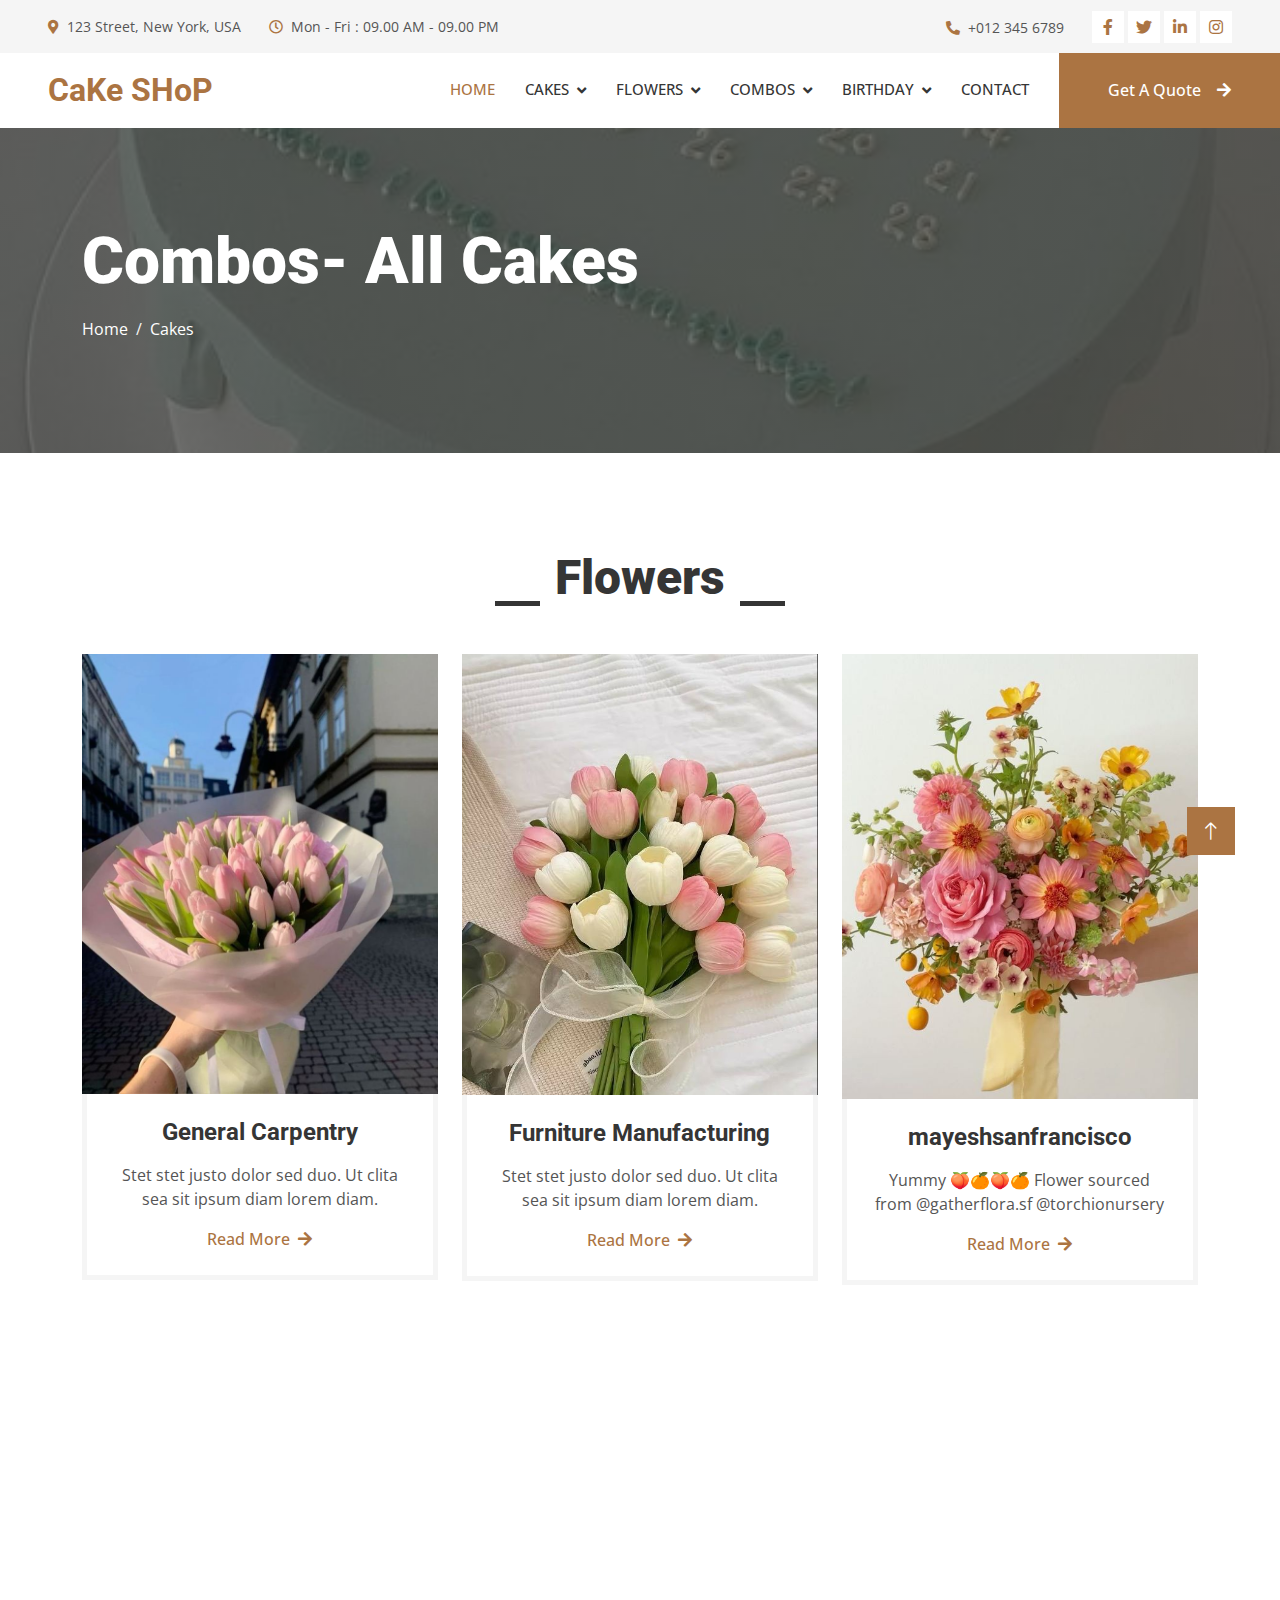
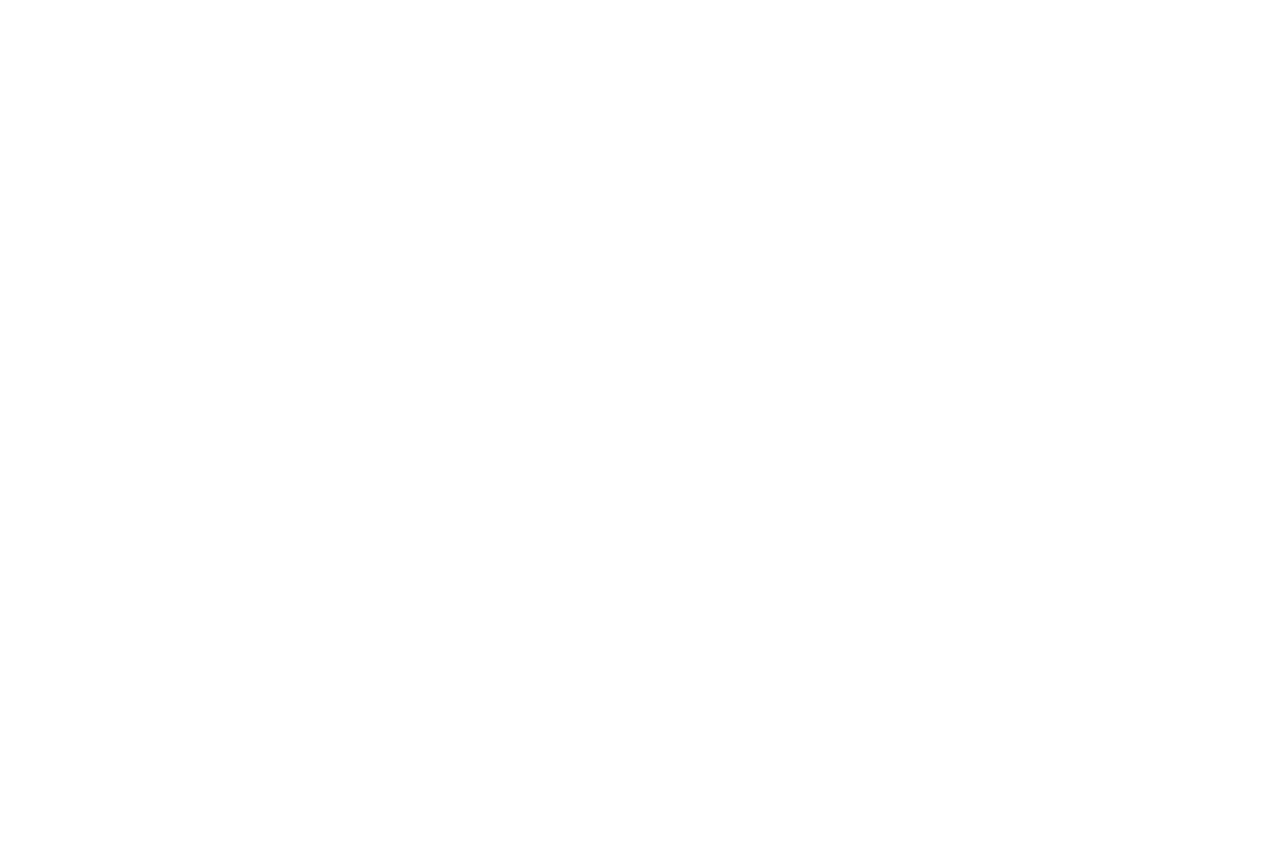
<file: all cakes.html>
<!DOCTYPE html>
<html lang="en">

<head>
    <meta charset="utf-8">
    <title>cakes</title>
    <meta content="width=device-width, initial-scale=1.0" name="viewport">
    <meta content="" name="keywords">
    <meta content="" name="description">

    <!-- Favicon -->
    <link href="img/favicon.ico" rel="icon">

    <!-- Google Web Fonts -->
    <link rel="preconnect" href="https://fonts.googleapis.com">
    <link rel="preconnect" href="https://fonts.gstatic.com" crossorigin>
    <link href="https://fonts.googleapis.com/css2?family=Open+Sans:wght@400;500&family=Roboto:wght@500;700;900&display=swap" rel="stylesheet"> 

    <!-- Icon Font Stylesheet -->
    <link href="https://cdnjs.cloudflare.com/ajax/libs/font-awesome/5.10.0/css/all.min.css" rel="stylesheet">
    <link href="https://cdn.jsdelivr.net/npm/bootstrap-icons@1.4.1/font/bootstrap-icons.css" rel="stylesheet">

    <!-- Libraries Stylesheet -->
    <link href="lib/animate/animate.min.css" rel="stylesheet">
    <link href="lib/owlcarousel/assets/owl.carousel.min.css" rel="stylesheet">
    <link href="lib/lightbox/css/lightbox.min.css" rel="stylesheet">

    <!-- Customized Bootstrap Stylesheet -->
    <link href="css/bootstrap.min.css" rel="stylesheet">

    <!-- Template Stylesheet -->
    <link href="css/style.css" rel="stylesheet">
</head>

<body>
    <!-- Spinner Start -->
    <div id="spinner" class="show bg-white position-fixed translate-middle w-100 vh-100 top-50 start-50 d-flex align-items-center justify-content-center">
        <div class="spinner-grow text-primary" style="width: 3rem; height: 3rem;" role="status">
            <span class="sr-only">Loading...</span>
        </div>
    </div>
    <!-- Spinner End -->


    <!-- Topbar Start -->
    <div class="container-fluid bg-light p-0">
        <div class="row gx-0 d-none d-lg-flex">
            <div class="col-lg-7 px-5 text-start">
                <div class="h-100 d-inline-flex align-items-center py-3 me-4">
                    <small class="fa fa-map-marker-alt text-primary me-2"></small>
                    <small>123 Street, New York, USA</small>
                </div>
                <div class="h-100 d-inline-flex align-items-center py-3">
                    <small class="far fa-clock text-primary me-2"></small>
                    <small>Mon - Fri : 09.00 AM - 09.00 PM</small>
                </div>
            </div>
            <div class="col-lg-5 px-5 text-end">
                <div class="h-100 d-inline-flex align-items-center py-3 me-4">
                    <small class="fa fa-phone-alt text-primary me-2"></small>
                    <small>+012 345 6789</small>
                </div>
                <div class="h-100 d-inline-flex align-items-center">
                    <a class="btn btn-sm-square bg-white text-primary me-1" href=""><i class="fab fa-facebook-f"></i></a>
                    <a class="btn btn-sm-square bg-white text-primary me-1" href=""><i class="fab fa-twitter"></i></a>
                    <a class="btn btn-sm-square bg-white text-primary me-1" href=""><i class="fab fa-linkedin-in"></i></a>
                    <a class="btn btn-sm-square bg-white text-primary me-0" href=""><i class="fab fa-instagram"></i></a>
                </div>
            </div>
        </div>
    </div>
    <!-- Topbar End -->


   <!-- Navbar Start -->
    <nav class="navbar navbar-expand-lg bg-white navbar-light sticky-top p-0">
        <a href="index.html" class="navbar-brand d-flex align-items-center px-4 px-lg-5">
            <h2 class="m-0 text-primary">CaKe SHoP</h2>

        </a>
        <button type="button" class="navbar-toggler me-4" data-bs-toggle="collapse" data-bs-target="#navbarCollapse">
            <span class="navbar-toggler-icon"></span>
        </button>
        <div class="collapse navbar-collapse" id="navbarCollapse">
            <div class="navbar-nav ms-auto p-4 p-lg-0">
                <a href="index.html" class="nav-item nav-link active">Home</a>
                 <div class="nav-item dropdown">
                    <a href="about.html" class="nav-link dropdown-toggle" data-bs-toggle="dropdown">Cakes</a>
                    <div class="dropdown-menu fade-up m-0">
                        <a href="about.html" class="dropdown-item">All Cakes</a>
                        <a href="regular.html" class="dropdown-item">Regular Cakes</a>
                        <a href="photo.html" class="dropdown-item">Photo Cakes</a>
                        <a href="beento.html" class="dropdown-item">Bento Cakes</a>
                        <a href="half.html" class="dropdown-item">Half Cakes</a>
                    </div>
                </div>
                 <div class="nav-item dropdown">
                    <a href="rose.html" class="nav-link dropdown-toggle" data-bs-toggle="dropdown">Flowers</a>
                    <div class="dropdown-menu fade-up m-0">
                        <a href="rose.html" class="dropdown-item">Roses</a>
                        <a href="lilies.html" class="dropdown-item">Lilies</a>
                        <a href="orchids.html" class="dropdown-item">orchids</a>
                        <a href="Sunflowers.html" class="dropdown-item">Sunflowers</a>
                        <a href="Dried.html" class="dropdown-item">Dried</a>
                    </div>
                </div>
                 <div class="nav-item dropdown">
                    <a href="all cakes.html" class="nav-link dropdown-toggle" data-bs-toggle="dropdown">Combos</a>
                    <div class="dropdown-menu fade-up m-0">
                        <a href="all cakes.html" class="dropdown-item">All Cakes Combos</a>
                        <a href="cakes & taddy.html" class="dropdown-item">Cakes & Taddy</a>
                        <a href="Cakes $ flower.html" class="dropdown-item">Cakes & Flowers</a>
                        <a href="all plent combos.html" class="dropdown-item">All Plent Combos</a>
                        <a href="plets $ cakes.html" class="dropdown-item">Plent & Cakes</a>
                    </div>
                </div>
                <div class="nav-item dropdown">
                    <a href="#" class="nav-link dropdown-toggle" data-bs-toggle="dropdown">Birthday</a>
                    <div class="dropdown-menu fade-up m-0">
                        <a href="him.html" class="dropdown-item">Him</a>
                        <a href="her.html" class="dropdown-item">Her</a>
                        <a href="freined.html" class="dropdown-item">Freinde</a>
                        <a href="wife.html" class="dropdown-item">Wife</a>
                        <a href="kids.html" class="dropdown-item">Kids</a>
                        <a href="mother.html" class="dropdown-item">Mother</a>
                        <a href="father.html" class="dropdown-item">Father</a>
                    </div>
                </div>
                <a href="contact.html" class="nav-item nav-link">Contact</a>
            </div>
            <a href="" class="btn btn-primary py-4 px-lg-5 d-none d-lg-block">Get A Quote<i class="fa fa-arrow-right ms-3"></i></a>
        </div>
    </nav>
    <!-- Navbar End -->



    <!-- Page Header Start -->
    <div class="container-fluid page-header py-5 mb-5">
        <div class="container py-5">
            <h1 class="display-3 text-white mb-3 animated slideInDown">Combos- All Cakes</h1>
            <nav aria-label="breadcrumb animated slideInDown">
                <ol class="breadcrumb">
                    <li class="breadcrumb-item"><a class="text-white" href="index.html">Home</a></li>
                    <li class="breadcrumb-item"><a class="text-white" href="about.html">Cakes</a></li>
                    
                </ol>
            </nav>
        </div>
    </div>
    <!-- Page Header End -->

    <!-- Flowers Start -->
    <div class="container-xxl py-5">
        <div class="container">
            <div class="section-title text-center">
                <h1 class="display-5 mb-5">Flowers</h1>
            </div>
            <div class="row g-4">
                <div class="col-md-6 col-lg-4 wow fadeInUp" data-wow-delay="0.1s">
                    <div class="service-item">
                        <div class="overflow-hidden">
                            <img class="img-fluid" src="img/14.jpg" alt="">
                        </div>
                        <div class="p-4 text-center border border-5 border-light border-top-0">
                            <h4 class="mb-3">General Carpentry</h4>
                            <p>Stet stet justo dolor sed duo. Ut clita sea sit ipsum diam lorem diam.</p>
                            <a class="fw-medium" href="">Read More<i class="fa fa-arrow-right ms-2"></i></a>
                        </div>
                    </div>
                </div>
                <div class="col-md-6 col-lg-4 wow fadeInUp" data-wow-delay="0.3s">
                    <div class="service-item">
                        <div class="overflow-hidden">
                            <img class="img-fluid" src="img/15.jpg" alt="">
                        </div>
                        <div class="p-4 text-center border border-5 border-light border-top-0">
                            <h4 class="mb-3">Furniture Manufacturing</h4>
                            <p>Stet stet justo dolor sed duo. Ut clita sea sit ipsum diam lorem diam.</p>
                            <a class="fw-medium" href="">Read More<i class="fa fa-arrow-right ms-2"></i></a>
                        </div>
                    </div>
                </div>
                <div class="col-md-6 col-lg-4 wow fadeInUp" data-wow-delay="0.5s">
                    <div class="service-item">
                        <div class="overflow-hidden">
                            <img class="img-fluid" src="img/16.jpg" alt="">
                        </div>
                        <div class="p-4 text-center border border-5 border-light border-top-0">
                            <h4 class="mb-3">mayeshsanfrancisco</h4>
                            <p>Yummy 🍑🍊🍑🍊 Flower sourced from @gatherflora.sf @torchionursery</p>
                            <a class="fw-medium" href="">Read More<i class="fa fa-arrow-right ms-2"></i></a>
                        </div>
                    </div>
                </div>
                <div class="col-md-6 col-lg-4 wow fadeInUp" data-wow-delay="0.1s">
                    <div class="service-item">
                        <div class="overflow-hidden">
                            <img class="img-fluid" src="img/17.jpg" alt="">
                        </div>
                        <div class="p-4 text-center border border-5 border-light border-top-0">
                            <h4 class="mb-3">Wooden Floor</h4>
                            <p>Stet stet justo dolor sed duo. Ut clita sea sit ipsum diam lorem diam.</p>
                            <a class="fw-medium" href="">Read More<i class="fa fa-arrow-right ms-2"></i></a>
                        </div>
                    </div>
                </div>
                <div class="col-md-6 col-lg-4 wow fadeInUp" data-wow-delay="0.3s">
                    <div class="service-item">
                        <div class="overflow-hidden">
                            <img class="img-fluid" src="img/18.jpg" alt="">
                        </div>
                        <div class="p-4 text-center border border-5 border-light border-top-0">
                            <h4 class="mb-3">Wooden Furniture</h4>
                            <p>Stet stet justo dolor sed duo. Ut clita sea sit ipsum diam lorem diam.</p>
                            <a class="fw-medium" href="">Read More<i class="fa fa-arrow-right ms-2"></i></a>
                        </div>
                    </div>
                </div>
                <div class="col-md-6 col-lg-4 wow fadeInUp" data-wow-delay="0.5s">
                    <div class="service-item">
                        <div class="overflow-hidden">
                            <img class="img-fluid" src="img/19.jpg" alt="">
                        </div>
                        <div class="p-4 text-center border border-5 border-light border-top-0">
                            <h4 class="mb-3">Custom Work</h4>
                            <p>Stet stet justo dolor sed duo. Ut clita sea sit ipsum diam lorem diam.</p>
                            <a class="fw-medium" href="">Read More<i class="fa fa-arrow-right ms-2"></i></a>
                        </div>
                    </div>
                </div>
            </div>
        </div>
    </div>
    <!-- Service End -->

    <!-- Footer Start -->
    <div class="container-fluid bg-dark text-light footer mt-5 pt-5 wow fadeIn" data-wow-delay="0.1s">
        <div class="container py-5">
            <div class="row g-5">
                <div class="col-lg-3 col-md-6">
                    <h4 class="text-light mb-4">Address</h4>
                    <p class="mb-2"><i class="fa fa-map-marker-alt me-3"></i>123 Street, New York, USA</p>
                    <p class="mb-2"><i class="fa fa-phone-alt me-3"></i>+012 345 67890</p>
                    <p class="mb-2"><i class="fa fa-envelope me-3"></i>info@example.com</p>
                    <div class="d-flex pt-2">
                        <a class="btn btn-outline-light btn-social" href=""><i class="fab fa-twitter"></i></a>
                        <a class="btn btn-outline-light btn-social" href=""><i class="fab fa-facebook-f"></i></a>
                        <a class="btn btn-outline-light btn-social" href=""><i class="fab fa-youtube"></i></a>
                        <a class="btn btn-outline-light btn-social" href=""><i class="fab fa-linkedin-in"></i></a>
                    </div>
                </div>
                <div class="col-lg-3 col-md-6">
                    <h4 class="text-light mb-4">Services</h4>
                    <a class="btn btn-link" href="">General Carpentry</a>
                    <a class="btn btn-link" href="">Furniture Remodeling</a>
                    <a class="btn btn-link" href="">Wooden Floor</a>
                    <a class="btn btn-link" href="">Wooden Furniture</a>
                    <a class="btn btn-link" href="">Custom Carpentry</a>
                </div>
                <div class="col-lg-3 col-md-6">
                    <h4 class="text-light mb-4">Quick Links</h4>
                    <a class="btn btn-link" href="">About Us</a>
                    <a class="btn btn-link" href="">Contact Us</a>
                    <a class="btn btn-link" href="">Our Services</a>
                    <a class="btn btn-link" href="">Terms & Condition</a>
                    <a class="btn btn-link" href="">Support</a>
                </div>
                <div class="col-lg-3 col-md-6">
                    <h4 class="text-light mb-4">Newsletter</h4>
                    <p>Dolor amet sit justo amet elitr clita ipsum elitr est.</p>
                    <div class="position-relative mx-auto" style="max-width: 400px;">
                        <input class="form-control border-0 w-100 py-3 ps-4 pe-5" type="text" placeholder="Your email">
                        <button type="button" class="btn btn-primary py-2 position-absolute top-0 end-0 mt-2 me-2">SignUp</button>
                    </div>
                </div>
            </div>
        </div>
        <div class="container">
            <div class="copyright">
                <div class="row">
                    <div class="col-md-6 text-center text-md-start mb-3 mb-md-0">
                        &copy; <a class="border-bottom" href="#">Your Site Name</a>, All Right Reserved.
                    </div>
                    <div class="col-md-6 text-center text-md-end">
                        <!--/*** This template is free as long as you keep the footer author’s credit link/attribution link/backlink. If you'd like to use the template without the footer author’s credit link/attribution link/backlink, you can purchase the Credit Removal License from "https://htmlcodex.com/credit-removal". Thank you for your support. ***/-->
                        Designed By <a class="border-bottom" href="https://htmlcodex.com">HTML Codex</a>
                    </div>
                </div>
            </div>
        </div>
    </div>
    <!-- Footer End -->


    <!-- Back to Top -->
    <a href="#" class="btn btn-lg btn-primary btn-lg-square rounded-0 back-to-top"><i class="bi bi-arrow-up"></i></a>


    <!-- JavaScript Libraries -->
    <script src="https://code.jquery.com/jquery-3.4.1.min.js"></script>
    <script src="https://cdn.jsdelivr.net/npm/bootstrap@5.0.0/dist/js/bootstrap.bundle.min.js"></script>
    <script src="lib/wow/wow.min.js"></script>
    <script src="lib/easing/easing.min.js"></script>
    <script src="lib/waypoints/waypoints.min.js"></script>
    <script src="lib/counterup/counterup.min.js"></script>
    <script src="lib/owlcarousel/owl.carousel.min.js"></script>
    <script src="lib/isotope/isotope.pkgd.min.js"></script>
    <script src="lib/lightbox/js/lightbox.min.js"></script>

    <!-- Template Javascript -->
    <script src="js/main.js"></script>
</body>

</html>
</file>
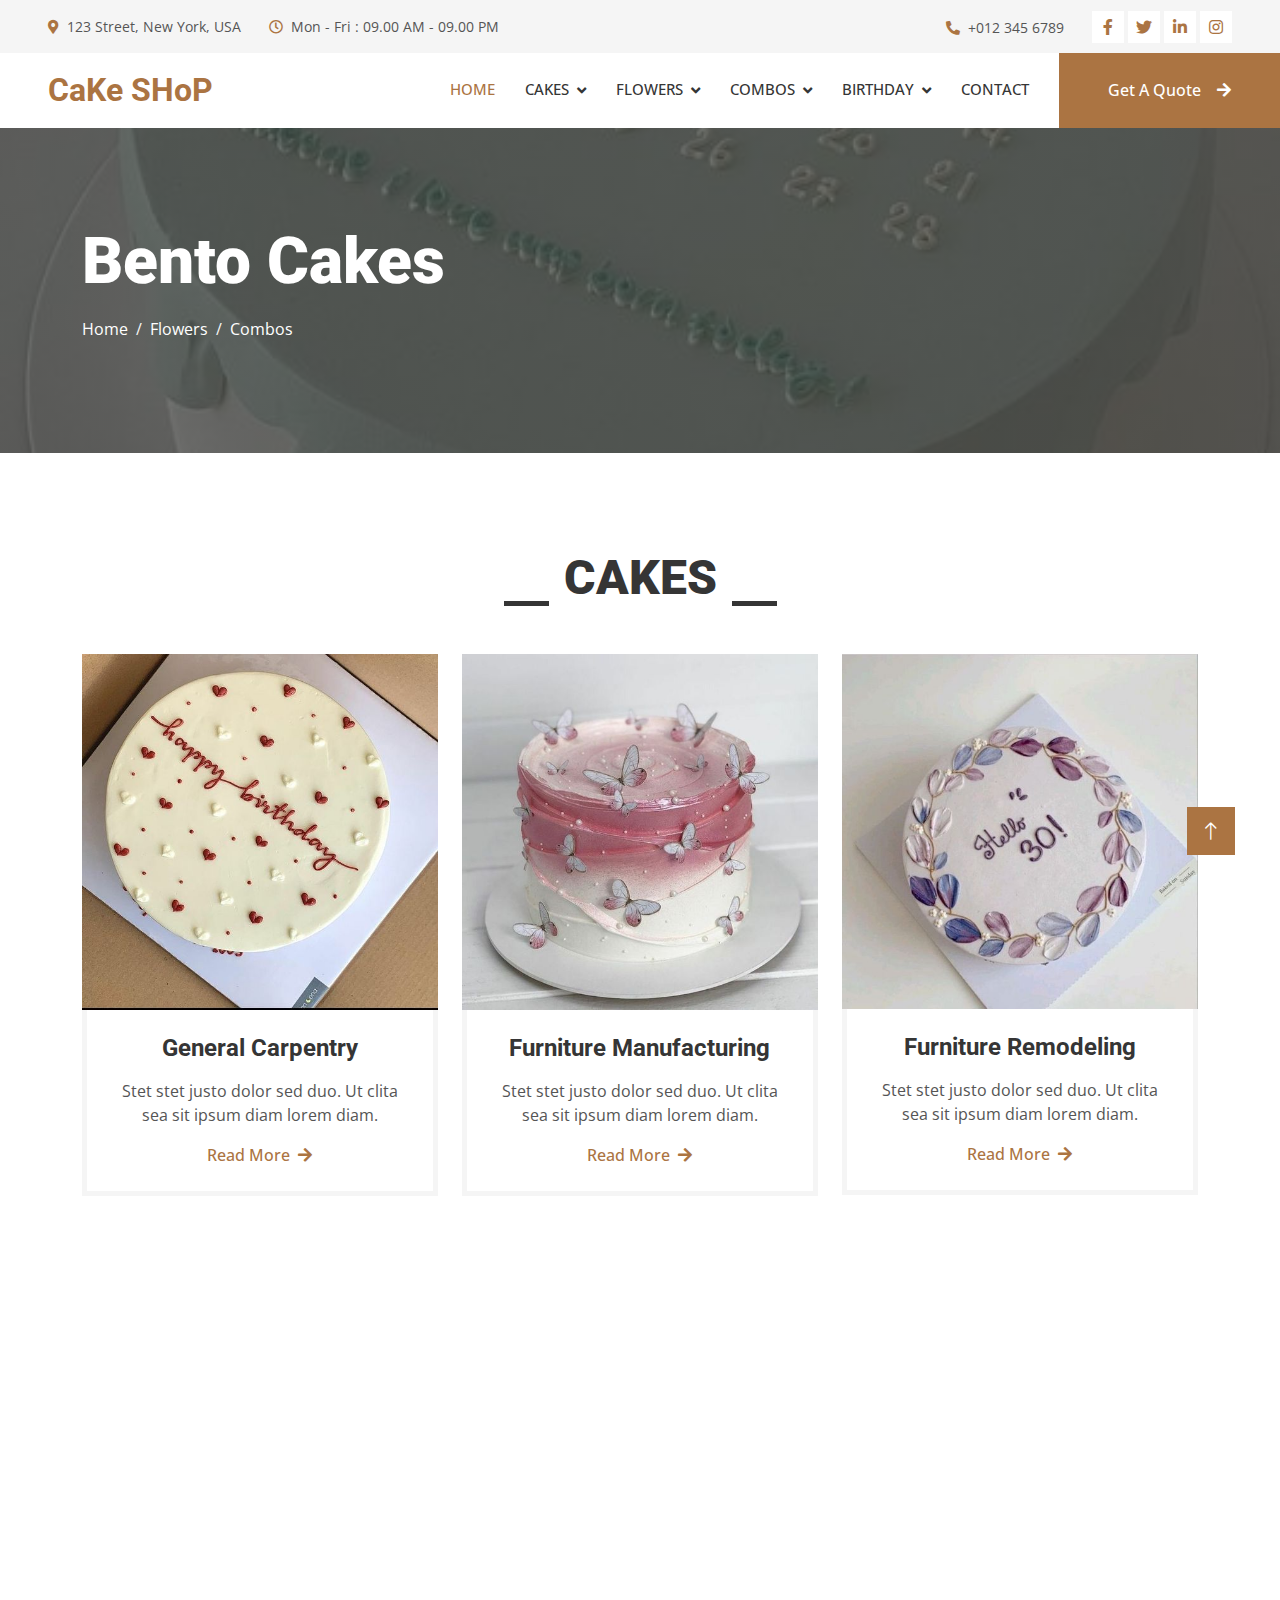
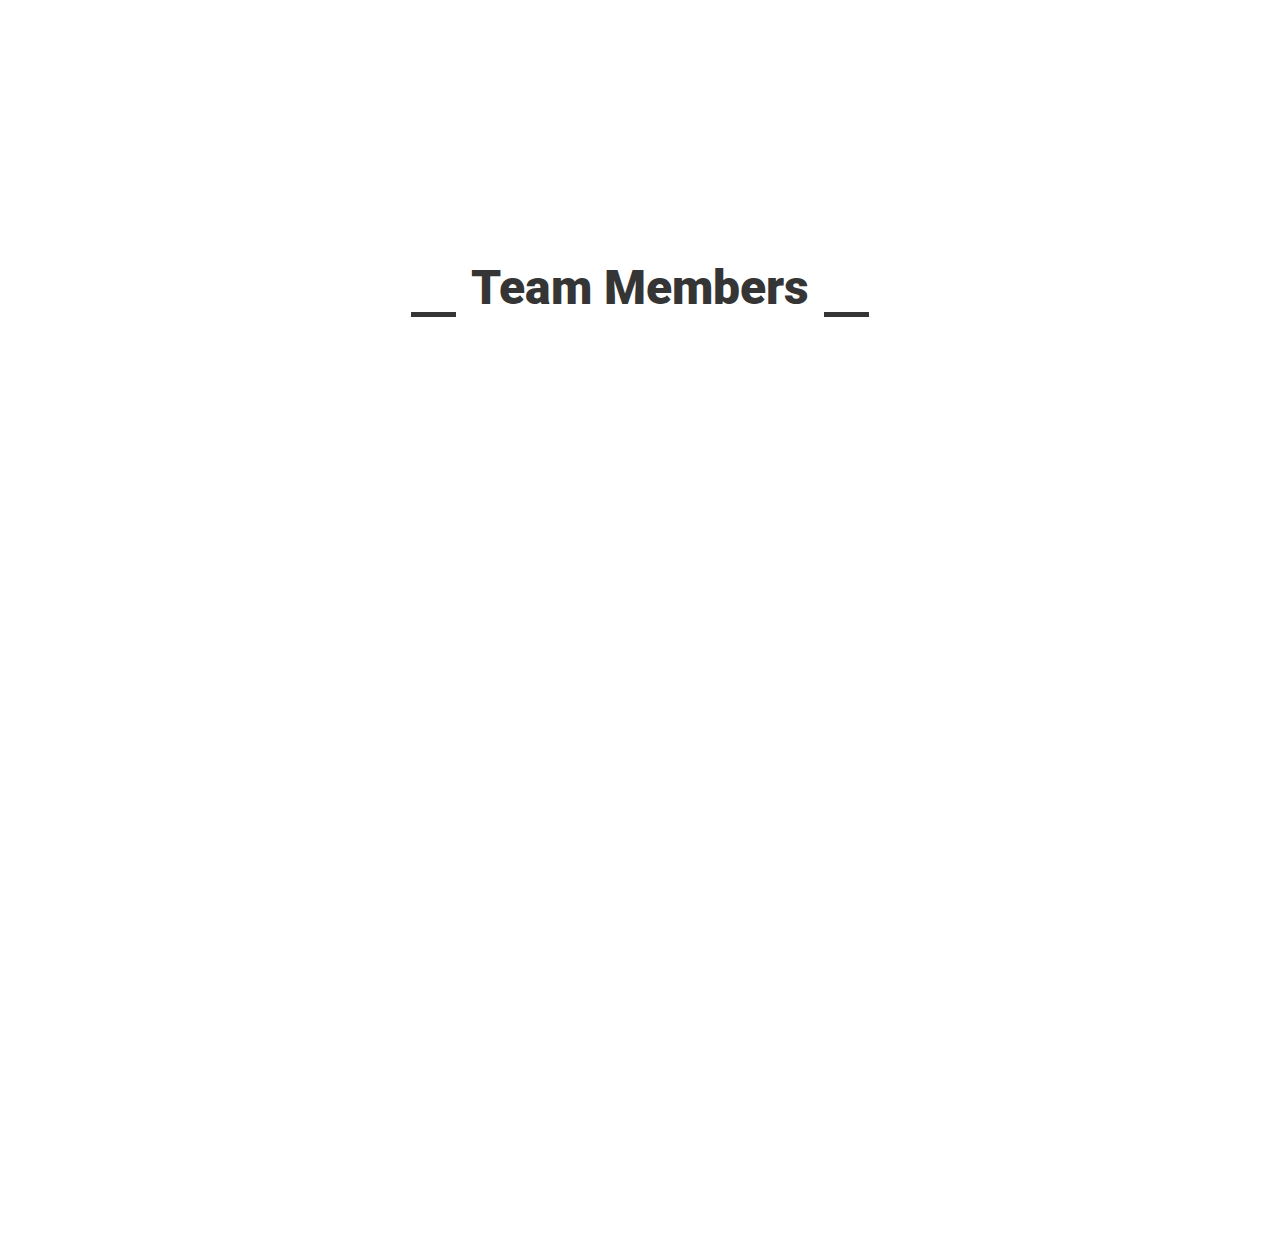
<file: beento.html>
<!DOCTYPE html>
<html lang="en">

<head>
    <meta charset="utf-8">
    <title>Cakes</title>
    <meta content="width=device-width, initial-scale=1.0" name="viewport">
    <meta content="" name="keywords">
    <meta content="" name="description">

    <!-- Favicon -->
    <link href="img/favicon.ico" rel="icon">

    <!-- Google Web Fonts -->
    <link rel="preconnect" href="https://fonts.googleapis.com">
    <link rel="preconnect" href="https://fonts.gstatic.com" crossorigin>
    <link href="https://fonts.googleapis.com/css2?family=Open+Sans:wght@400;500&family=Roboto:wght@500;700;900&display=swap" rel="stylesheet"> 

    <!-- Icon Font Stylesheet -->
    <link href="https://cdnjs.cloudflare.com/ajax/libs/font-awesome/5.10.0/css/all.min.css" rel="stylesheet">
    <link href="https://cdn.jsdelivr.net/npm/bootstrap-icons@1.4.1/font/bootstrap-icons.css" rel="stylesheet">

    <!-- Libraries Stylesheet -->
    <link href="lib/animate/animate.min.css" rel="stylesheet">
    <link href="lib/owlcarousel/assets/owl.carousel.min.css" rel="stylesheet">
    <link href="lib/lightbox/css/lightbox.min.css" rel="stylesheet">

    <!-- Customized Bootstrap Stylesheet -->
    <link href="css/bootstrap.min.css" rel="stylesheet">

    <!-- Template Stylesheet -->
    <link href="css/style.css" rel="stylesheet">
</head>

<body>
    <!-- Spinner Start -->
    <div id="spinner" class="show bg-white position-fixed translate-middle w-100 vh-100 top-50 start-50 d-flex align-items-center justify-content-center">
        <div class="spinner-grow text-primary" style="width: 3rem; height: 3rem;" role="status">
            <span class="sr-only">Loading...</span>
        </div>
    </div>
    <!-- Spinner End -->


    <!-- Topbar Start -->
    <div class="container-fluid bg-light p-0">
        <div class="row gx-0 d-none d-lg-flex">
            <div class="col-lg-7 px-5 text-start">
                <div class="h-100 d-inline-flex align-items-center py-3 me-4">
                    <small class="fa fa-map-marker-alt text-primary me-2"></small>
                    <small>123 Street, New York, USA</small>
                </div>
                <div class="h-100 d-inline-flex align-items-center py-3">
                    <small class="far fa-clock text-primary me-2"></small>
                    <small>Mon - Fri : 09.00 AM - 09.00 PM</small>
                </div>
            </div>
            <div class="col-lg-5 px-5 text-end">
                <div class="h-100 d-inline-flex align-items-center py-3 me-4">
                    <small class="fa fa-phone-alt text-primary me-2"></small>
                    <small>+012 345 6789</small>
                </div>
                <div class="h-100 d-inline-flex align-items-center">
                    <a class="btn btn-sm-square bg-white text-primary me-1" href=""><i class="fab fa-facebook-f"></i></a>
                    <a class="btn btn-sm-square bg-white text-primary me-1" href=""><i class="fab fa-twitter"></i></a>
                    <a class="btn btn-sm-square bg-white text-primary me-1" href=""><i class="fab fa-linkedin-in"></i></a>
                    <a class="btn btn-sm-square bg-white text-primary me-0" href=""><i class="fab fa-instagram"></i></a>
                </div>
            </div>
        </div>
    </div>
    <!-- Topbar End -->


    <!-- Navbar Start -->
    <nav class="navbar navbar-expand-lg bg-white navbar-light sticky-top p-0">
        <a href="index.html" class="navbar-brand d-flex align-items-center px-4 px-lg-5">
            <h2 class="m-0 text-primary">CaKe SHoP</h2>

        </a>
        <button type="button" class="navbar-toggler me-4" data-bs-toggle="collapse" data-bs-target="#navbarCollapse">
            <span class="navbar-toggler-icon"></span>
        </button>
        <div class="collapse navbar-collapse" id="navbarCollapse">
            <div class="navbar-nav ms-auto p-4 p-lg-0">
                <a href="index.html" class="nav-item nav-link active">Home</a>
                 <div class="nav-item dropdown">
                    <a href="about.html" class="nav-link dropdown-toggle" data-bs-toggle="dropdown">Cakes</a>
                    <div class="dropdown-menu fade-up m-0">
                        <a href="about.html" class="dropdown-item">All Cakes</a>
                        <a href="regular.html" class="dropdown-item">Regular Cakes</a>
                        <a href="photo.html" class="dropdown-item">Photo Cakes</a>
                        <a href="beento.html" class="dropdown-item">Bento Cakes</a>
                        <a href="half.html" class="dropdown-item">Half Cakes</a>
                    </div>
                </div>
                 <div class="nav-item dropdown">
                    <a href="#" class="nav-link dropdown-toggle" data-bs-toggle="dropdown">Flowers</a>
                    <div class="dropdown-menu fade-up m-0">
                        <a href="rose.html" class="dropdown-item">Roses</a>
                        <a href="lilies.html" class="dropdown-item">Lilies</a>
                        <a href="orchids.html" class="dropdown-item">orchids</a>
                        <a href="Sunflowers.html" class="dropdown-item">Sunflowers</a>
                        <a href="Dried.html" class="dropdown-item">Dried</a>
                    </div>
                </div>
                 <div class="nav-item dropdown">
                    <a href="#" class="nav-link dropdown-toggle" data-bs-toggle="dropdown">Combos</a>
                    <div class="dropdown-menu fade-up m-0">
                        <a href="all cakes.html" class="dropdown-item">All Cakes Combos</a>
                        <a href="cakes & taddy.html" class="dropdown-item">Cakes & Taddy</a>
                        <a href="Cakes $ flower.html" class="dropdown-item">Cakes & Flowers</a>
                        <a href="all plent combos.html" class="dropdown-item">All Plent Combos</a>
                        <a href="plets $ cakes.html" class="dropdown-item">Plent & Cakes</a>
                    </div>
                </div>
                <div class="nav-item dropdown" >
                    <a href="#" class="nav-link dropdown-toggle" data-bs-toggle="dropdown">Birthday</a>
                    <div class="dropdown-menu fade-up m-0">
                        <a href="him.html" class="dropdown-item">Him</a>
                        <a href="her.html" class="dropdown-item">Her</a>
                        <a href="freined.html" class="dropdown-item">Freinde</a>
                        <a href="wife.html" class="dropdown-item">Wife</a>
                        <a href="kids.html" class="dropdown-item">Kids</a>
                        <a href="mother.html" class="dropdown-item">Mother</a>
                        <a href="father.html" class="dropdown-item">Father</a>
                    </div>
                </div>
                <a href="contact.html" class="nav-item nav-link">Contact</a>
            </div>
            <a href="" class="btn btn-primary py-4 px-lg-5 d-none d-lg-block">Get A Quote<i class="fa fa-arrow-right ms-3"></i></a>
        </div>
    </nav>
    <!-- Navbar End -->


    <!-- Page Header Start -->
    <div class="container-fluid page-header py-5 mb-5">
        <div class="container py-5">
            <h1 class="display-3 text-white mb-3 animated slideInDown">Bento Cakes</h1>
            <nav aria-label="breadcrumb animated slideInDown">
                <ol class="breadcrumb">
                    <li class="breadcrumb-item"><a class="text-white" href="index.html">Home</a></li>
                    <li class="breadcrumb-item"><a class="text-white" href="rose.html">Flowers</a></li>
                    <li class="breadcrumb-item text-white active" aria-current="page">Combos</li>
                </ol>
            </nav>
        </div>
    </div>
    <!-- Page Header End -->

     <!-- Service Start -->
    <div class="container-xxl py-5">
        <div class="container">
            <div class="section-title text-center">
                <h1 class="display-5 mb-5">CAKES</h1>
            </div>
            <div class="row g-4">
                <div class="col-md-6 col-lg-4 wow fadeInUp" data-wow-delay="0.1s">
                    <div class="service-item">
                        <div class="overflow-hidden">
                            <img class="img-fluid" src="img/7.jpg" alt="">
                        </div>
                        <div class="p-4 text-center border border-5 border-light border-top-0">
                            <h4 class="mb-3">General Carpentry</h4>
                            <p>Stet stet justo dolor sed duo. Ut clita sea sit ipsum diam lorem diam.</p>
                            <a class="fw-medium" href="">Read More<i class="fa fa-arrow-right ms-2"></i></a>
                        </div>
                    </div>
                </div>
                <div class="col-md-6 col-lg-4 wow fadeInUp" data-wow-delay="0.3s">
                    <div class="service-item">
                        <div class="overflow-hidden">
                            <img class="img-fluid" src="img/8.jpg" alt="">
                        </div>
                        <div class="p-4 text-center border border-5 border-light border-top-0">
                            <h4 class="mb-3">Furniture Manufacturing</h4>
                            <p>Stet stet justo dolor sed duo. Ut clita sea sit ipsum diam lorem diam.</p>
                            <a class="fw-medium" href="">Read More<i class="fa fa-arrow-right ms-2"></i></a>
                        </div>
                    </div>
                </div>
                <div class="col-md-6 col-lg-4 wow fadeInUp" data-wow-delay="0.5s">
                    <div class="service-item">
                        <div class="overflow-hidden">
                            <img class="img-fluid" src="img/4.jpg" alt="">
                        </div>
                        <div class="p-4 text-center border border-5 border-light border-top-0">
                            <h4 class="mb-3">Furniture Remodeling</h4>
                            <p>Stet stet justo dolor sed duo. Ut clita sea sit ipsum diam lorem diam.</p>
                            <a class="fw-medium" href="">Read More<i class="fa fa-arrow-right ms-2"></i></a>
                        </div>
                    </div>
                </div>
                <div class="col-md-6 col-lg-4 wow fadeInUp" data-wow-delay="0.1s">
                    <div class="service-item">
                        <div class="overflow-hidden">
                            <img class="img-fluid" src="img/10.jpg" alt="">
                        </div>
                        <div class="p-4 text-center border border-5 border-light border-top-0">
                            <h4 class="mb-3">Wooden Floor</h4>
                            <p>Stet stet justo dolor sed duo. Ut clita sea sit ipsum diam lorem diam.</p>
                            <a class="fw-medium" href="">Read More<i class="fa fa-arrow-right ms-2"></i></a>
                        </div>
                    </div>
                </div>
                <div class="col-md-6 col-lg-4 wow fadeInUp" data-wow-delay="0.3s">
                    <div class="service-item">
                        <div class="overflow-hidden">
                            <img class="img-fluid" src="img/13.jpg" alt="">
                        </div>
                        <div class="p-4 text-center border border-5 border-light border-top-0">
                            <h4 class="mb-3">Wooden Furniture</h4>
                            <p>Stet stet justo dolor sed duo. Ut clita sea sit ipsum diam lorem diam.</p>
                            <a class="fw-medium" href="">Read More<i class="fa fa-arrow-right ms-2"></i></a>
                        </div>
                    </div>
                </div>
                <div class="col-md-6 col-lg-4 wow fadeInUp" data-wow-delay="0.5s">
                    <div class="service-item">
                        <div class="overflow-hidden">
                            <img class="img-fluid" src="img/12.jpg" alt="">
                        </div>
                        <div class="p-4 text-center border border-5 border-light border-top-0">
                            <h4 class="mb-3">Custom Work</h4>
                            <p>Stet stet justo dolor sed duo. Ut clita sea sit ipsum diam lorem diam.</p>
                            <a class="fw-medium" href="">Read More<i class="fa fa-arrow-right ms-2"></i></a>
                        </div>
                    </div>
                </div>
            </div>
        </div>
    </div>
    <!-- Service End -->

    <!-- Team Start -->
    <div class="container-xxl py-5">
        <div class="container">
            <div class="section-title text-center">
                <h1 class="display-5 mb-5">Team Members</h1>
            </div>
            <div class="row g-4">
                <div class="col-lg-3 col-md-6 wow fadeInUp" data-wow-delay="0.1s">
                    <div class="team-item">
                        <div class="overflow-hidden position-relative">
                            <img class="img-fluid" src="img/team-1.jpg" alt="">
                            <div class="team-social">
                                <a class="btn btn-square" href=""><i class="fab fa-facebook-f"></i></a>
                                <a class="btn btn-square" href=""><i class="fab fa-twitter"></i></a>
                                <a class="btn btn-square" href=""><i class="fab fa-instagram"></i></a>
                            </div>
                        </div>
                        <div class="text-center border border-5 border-light border-top-0 p-4">
                            <h5 class="mb-0">Full Name</h5>
                            <small>Designation</small>
                        </div>
                    </div>
                </div>
                <div class="col-lg-3 col-md-6 wow fadeInUp" data-wow-delay="0.3s">
                    <div class="team-item">
                        <div class="overflow-hidden position-relative">
                            <img class="img-fluid" src="img/team-2.jpg" alt="">
                            <div class="team-social">
                                <a class="btn btn-square" href=""><i class="fab fa-facebook-f"></i></a>
                                <a class="btn btn-square" href=""><i class="fab fa-twitter"></i></a>
                                <a class="btn btn-square" href=""><i class="fab fa-instagram"></i></a>
                            </div>
                        </div>
                        <div class="text-center border border-5 border-light border-top-0 p-4">
                            <h5 class="mb-0">Full Name</h5>
                            <small>Designation</small>
                        </div>
                    </div>
                </div>
                <div class="col-lg-3 col-md-6 wow fadeInUp" data-wow-delay="0.5s">
                    <div class="team-item">
                        <div class="overflow-hidden position-relative">
                            <img class="img-fluid" src="img/team-3.jpg" alt="">
                            <div class="team-social">
                                <a class="btn btn-square" href=""><i class="fab fa-facebook-f"></i></a>
                                <a class="btn btn-square" href=""><i class="fab fa-twitter"></i></a>
                                <a class="btn btn-square" href=""><i class="fab fa-instagram"></i></a>
                            </div>
                        </div>
                        <div class="text-center border border-5 border-light border-top-0 p-4">
                            <h5 class="mb-0">Full Name</h5>
                            <small>Designation</small>
                        </div>
                    </div>
                </div>
                <div class="col-lg-3 col-md-6 wow fadeInUp" data-wow-delay="0.7s">
                    <div class="team-item">
                        <div class="overflow-hidden position-relative">
                            <img class="img-fluid" src="img/team-4.jpg" alt="">
                            <div class="team-social">
                                <a class="btn btn-square" href=""><i class="fab fa-facebook-f"></i></a>
                                <a class="btn btn-square" href=""><i class="fab fa-twitter"></i></a>
                                <a class="btn btn-square" href=""><i class="fab fa-instagram"></i></a>
                            </div>
                        </div>
                        <div class="text-center border border-5 border-light border-top-0 p-4">
                            <h5 class="mb-0">Full Name</h5>
                            <small>Designation</small>
                        </div>
                    </div>
                </div>
            </div>
        </div>
    </div>
    <!-- Team End -->
        

    <!-- Footer Start -->
    <div class="container-fluid bg-dark text-light footer mt-5 pt-5 wow fadeIn" data-wow-delay="0.1s">
        <div class="container py-5">
            <div class="row g-5">
                <div class="col-lg-3 col-md-6">
                    <h4 class="text-light mb-4">Address</h4>
                    <p class="mb-2"><i class="fa fa-map-marker-alt me-3"></i>123 Street, New York, USA</p>
                    <p class="mb-2"><i class="fa fa-phone-alt me-3"></i>+012 345 67890</p>
                    <p class="mb-2"><i class="fa fa-envelope me-3"></i>info@example.com</p>
                    <div class="d-flex pt-2">
                        <a class="btn btn-outline-light btn-social" href=""><i class="fab fa-twitter"></i></a>
                        <a class="btn btn-outline-light btn-social" href=""><i class="fab fa-facebook-f"></i></a>
                        <a class="btn btn-outline-light btn-social" href=""><i class="fab fa-youtube"></i></a>
                        <a class="btn btn-outline-light btn-social" href=""><i class="fab fa-linkedin-in"></i></a>
                    </div>
                </div>
                <div class="col-lg-3 col-md-6">
                    <h4 class="text-light mb-4">Services</h4>
                    <a class="btn btn-link" href="">General Carpentry</a>
                    <a class="btn btn-link" href="">Furniture Remodeling</a>
                    <a class="btn btn-link" href="">Wooden Floor</a>
                    <a class="btn btn-link" href="">Wooden Furniture</a>
                    <a class="btn btn-link" href="">Custom Carpentry</a>
                </div>
                <div class="col-lg-3 col-md-6">
                    <h4 class="text-light mb-4">Quick Links</h4>
                    <a class="btn btn-link" href="">About Us</a>
                    <a class="btn btn-link" href="">Contact Us</a>
                    <a class="btn btn-link" href="">Our Services</a>
                    <a class="btn btn-link" href="">Terms & Condition</a>
                    <a class="btn btn-link" href="">Support</a>
                </div>
                <div class="col-lg-3 col-md-6">
                    <h4 class="text-light mb-4">Newsletter</h4>
                    <p>Dolor amet sit justo amet elitr clita ipsum elitr est.</p>
                    <div class="position-relative mx-auto" style="max-width: 400px;">
                        <input class="form-control border-0 w-100 py-3 ps-4 pe-5" type="text" placeholder="Your email">
                        <button type="button" class="btn btn-primary py-2 position-absolute top-0 end-0 mt-2 me-2">SignUp</button>
                    </div>
                </div>
            </div>
        </div>
        <div class="container">
            <div class="copyright">
                <div class="row">
                    <div class="col-md-6 text-center text-md-start mb-3 mb-md-0">
                        &copy; <a class="border-bottom" href="#">Your Site Name</a>, All Right Reserved.
                    </div>
                    <div class="col-md-6 text-center text-md-end">
                        <!--/*** This template is free as long as you keep the footer author’s credit link/attribution link/backlink. If you'd like to use the template without the footer author’s credit link/attribution link/backlink, you can purchase the Credit Removal License from "https://htmlcodex.com/credit-removal". Thank you for your support. ***/-->
                        Designed By <a class="border-bottom" href="https://htmlcodex.com">HTML Codex</a>
                    </div>
                </div>
            </div>
        </div>
    </div>
    <!-- Footer End -->


    <!-- Back to Top -->
    <a href="#" class="btn btn-lg btn-primary btn-lg-square rounded-0 back-to-top"><i class="bi bi-arrow-up"></i></a>


    <!-- JavaScript Libraries -->
    <script src="https://code.jquery.com/jquery-3.4.1.min.js"></script>
    <script src="https://cdn.jsdelivr.net/npm/bootstrap@5.0.0/dist/js/bootstrap.bundle.min.js"></script>
    <script src="lib/wow/wow.min.js"></script>
    <script src="lib/easing/easing.min.js"></script>
    <script src="lib/waypoints/waypoints.min.js"></script>
    <script src="lib/counterup/counterup.min.js"></script>
    <script src="lib/owlcarousel/owl.carousel.min.js"></script>
    <script src="lib/isotope/isotope.pkgd.min.js"></script>
    <script src="lib/lightbox/js/lightbox.min.js"></script>

    <!-- Template Javascript -->
    <script src="js/main.js"></script>
</body>

</html>
</file>
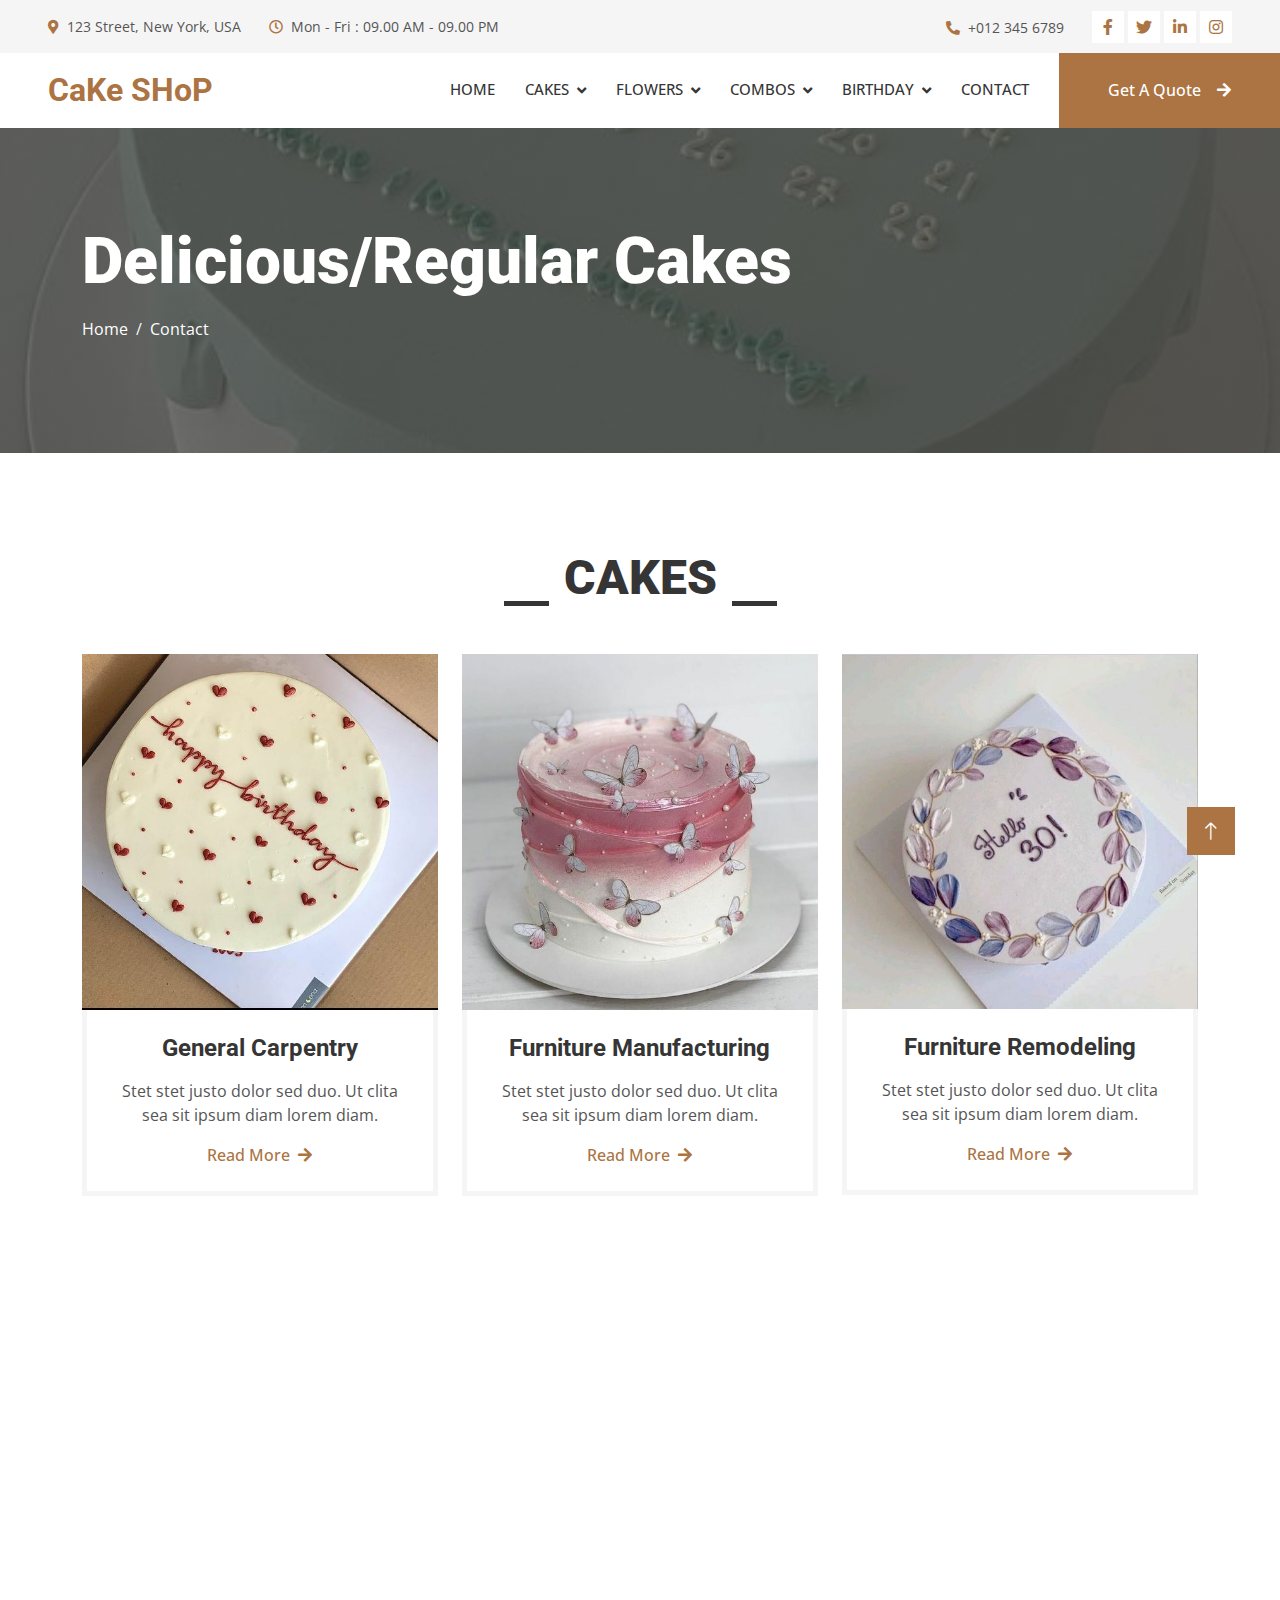
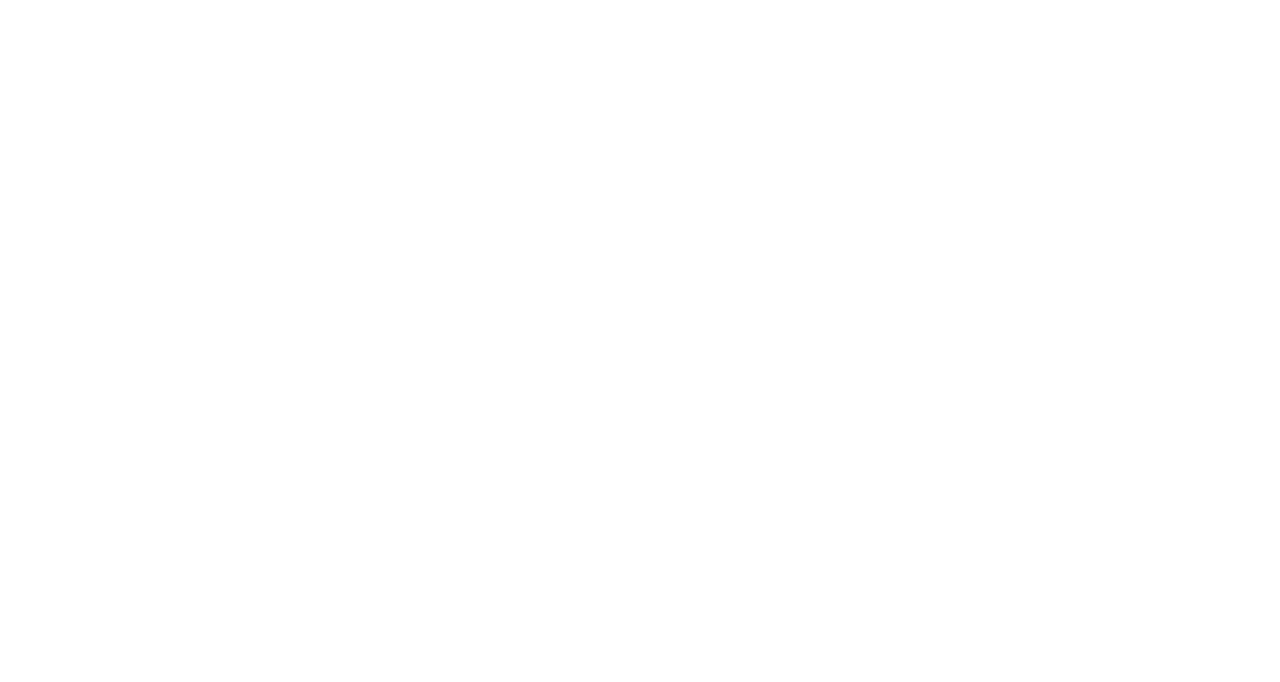
<file: Bento Cakes.html>
<!DOCTYPE html>
<html lang="en">

<head>
    <meta charset="utf-8">
    <title>Cakes</title>
    <meta content="width=device-width, initial-scale=1.0" name="viewport">
    <meta content="" name="keywords">
    <meta content="" name="description">

    <!-- Favicon -->
    <link href="img/favicon.ico" rel="icon">

    <!-- Google Web Fonts -->
    <link rel="preconnect" href="https://fonts.googleapis.com">
    <link rel="preconnect" href="https://fonts.gstatic.com" crossorigin>
    <link href="https://fonts.googleapis.com/css2?family=Open+Sans:wght@400;500&family=Roboto:wght@500;700;900&display=swap" rel="stylesheet"> 

    <!-- Icon Font Stylesheet -->
    <link href="https://cdnjs.cloudflare.com/ajax/libs/font-awesome/5.10.0/css/all.min.css" rel="stylesheet">
    <link href="https://cdn.jsdelivr.net/npm/bootstrap-icons@1.4.1/font/bootstrap-icons.css" rel="stylesheet">

    <!-- Libraries Stylesheet -->
    <link href="lib/animate/animate.min.css" rel="stylesheet">
    <link href="lib/owlcarousel/assets/owl.carousel.min.css" rel="stylesheet">
    <link href="lib/lightbox/css/lightbox.min.css" rel="stylesheet">

    <!-- Customized Bootstrap Stylesheet -->
    <link href="css/bootstrap.min.css" rel="stylesheet">

    <!-- Template Stylesheet -->
    <link href="css/style.css" rel="stylesheet">
</head>

<body>
    <!-- Spinner Start -->
    <div id="spinner" class="show bg-white position-fixed translate-middle w-100 vh-100 top-50 start-50 d-flex align-items-center justify-content-center">
        <div class="spinner-grow text-primary" style="width: 3rem; height: 3rem;" role="status">
            <span class="sr-only">Loading...</span>
        </div>
    </div>
    <!-- Spinner End -->


    <!-- Topbar Start -->
    <div class="container-fluid bg-light p-0">
        <div class="row gx-0 d-none d-lg-flex">
            <div class="col-lg-7 px-5 text-start">
                <div class="h-100 d-inline-flex align-items-center py-3 me-4">
                    <small class="fa fa-map-marker-alt text-primary me-2"></small>
                    <small>123 Street, New York, USA</small>
                </div>
                <div class="h-100 d-inline-flex align-items-center py-3">
                    <small class="far fa-clock text-primary me-2"></small>
                    <small>Mon - Fri : 09.00 AM - 09.00 PM</small>
                </div>
            </div>
            <div class="col-lg-5 px-5 text-end">
                <div class="h-100 d-inline-flex align-items-center py-3 me-4">
                    <small class="fa fa-phone-alt text-primary me-2"></small>
                    <small>+012 345 6789</small>
                </div>
                <div class="h-100 d-inline-flex align-items-center">
                    <a class="btn btn-sm-square bg-white text-primary me-1" href=""><i class="fab fa-facebook-f"></i></a>
                    <a class="btn btn-sm-square bg-white text-primary me-1" href=""><i class="fab fa-twitter"></i></a>
                    <a class="btn btn-sm-square bg-white text-primary me-1" href=""><i class="fab fa-linkedin-in"></i></a>
                    <a class="btn btn-sm-square bg-white text-primary me-0" href=""><i class="fab fa-instagram"></i></a>
                </div>
            </div>
        </div>
    </div>
    <!-- Topbar End -->


    <!-- Navbar Start -->
    <nav class="navbar navbar-expand-lg bg-white navbar-light sticky-top p-0">
        <a href="index.html" class="navbar-brand d-flex align-items-center px-4 px-lg-5">
            <h2 class="m-0 text-primary">CaKe SHoP</h2>
        </a>
        <button type="button" class="navbar-toggler me-4" data-bs-toggle="collapse" data-bs-target="#navbarCollapse">
            <span class="navbar-toggler-icon"></span>
        </button>
        <div class="collapse navbar-collapse" id="navbarCollapse">
            <div class="navbar-nav ms-auto p-4 p-lg-0">
                <a href="index.html" class="nav-item nav-link">Home</a>
                 <div class="nav-item dropdown">
                    <a href="about.html" class="nav-link dropdown-toggle">Cakes</a>
                    <div class="dropdown-menu fade-up m-0">
                        <a href="about.html" class="dropdown-item">All Cakes</a>
                        <a href="quote.html" class="dropdown-item">Regular Cakes</a>
                        <a href="team.html" class="dropdown-item">Photo Cakes</a>
                        <a href="testimonial.html" class="dropdown-item">Bento Cakes</a>
                        <a href="404.html" class="dropdown-item">Half Cakes</a>
                    </div>
                </div>
                 <div class="nav-item dropdown">
                    <a href="#" class="nav-link dropdown-toggle" >Flowers</a>
                    <div class="dropdown-menu fade-up m-0">
                        <a href="feature.html" class="dropdown-item">Roses</a>
                        <a href="quote.html" class="dropdown-item">Lilies</a>
                        <a href="team.html" class="dropdown-item">orchids</a>
                        <a href="testimonial.html" class="dropdown-item">Sunflowers</a>
                        <a href="404.html" class="dropdown-item">Dried</a>
                    </div>
                </div>
                 <div class="nav-item dropdown">
                    <a href="#" class="nav-link dropdown-toggle">Combos</a>
                    <div class="dropdown-menu fade-up m-0">
                        <a href="feature.html" class="dropdown-item">All Cakes Combos</a>
                        <a href="quote.html" class="dropdown-item">Cakes & Taddy</a>
                        <a href="team.html" class="dropdown-item">Cakes & Flowers</a>
                        <a href="testimonial.html" class="dropdown-item">All Plent Combos</a>
                        <a href="404.html" class="dropdown-item">Plent & Cakes</a>
                    </div>
                </div>
                <div class="nav-item dropdown">
                    <a href="#" class="nav-link dropdown-toggle" >Birthday</a>
                    <div class="dropdown-menu fade-up m-0">
                        <a href="feature.html" class="dropdown-item">Him</a>
                        <a href="quote.html" class="dropdown-item">Her</a>
                        <a href="team.html" class="dropdown-item">Freindes</a>
                        <a href="testimonial.html" class="dropdown-item">Wife</a>
                        <a href="404.html" class="dropdown-item">Kids</a>
                        <a href="404.html" class="dropdown-item">Mother</a>
                        <a href="404.html" class="dropdown-item">Father</a>
                    </div>
                </div>
                <a href="contact.html" class="nav-item nav-link">Contact</a>
            </div>
            <a href="" class="btn btn-primary py-4 px-lg-5 d-none d-lg-block">Get A Quote<i class="fa fa-arrow-right ms-3"></i></a>
        </div>
    </nav>
    <!-- Navbar End -->

    <!-- Page Header Start -->
    <div class="container-fluid page-header py-5 mb-5">
        <div class="container py-5">
            <h1 class="display-3 text-white mb-3 animated slideInDown">Delicious/Regular Cakes</h1>
            <nav aria-label="breadcrumb animated slideInDown">
                <ol class="breadcrumb">
                    <li class="breadcrumb-item"><a class="text-white" href="index.html">Home</a></li>
                    <li class="breadcrumb-item"><a class="text-white" href="contact.html">Contact</a></li>
                    
                </ol>
            </nav>
        </div>
    </div>
    <!-- Page Header End -->

     <!-- Service Start -->
    <div class="container-xxl py-5">
        <div class="container">
            <div class="section-title text-center">
                <h1 class="display-5 mb-5">CAKES</h1>
            </div>
            <div class="row g-4">
                <div class="col-md-6 col-lg-4 wow fadeInUp" data-wow-delay="0.1s">
                    <div class="service-item">
                        <div class="overflow-hidden">
                            <img class="img-fluid" src="img/7.jpg" alt="">
                        </div>
                        <div class="p-4 text-center border border-5 border-light border-top-0">
                            <h4 class="mb-3">General Carpentry</h4>
                            <p>Stet stet justo dolor sed duo. Ut clita sea sit ipsum diam lorem diam.</p>
                            <a class="fw-medium" href="">Read More<i class="fa fa-arrow-right ms-2"></i></a>
                        </div>
                    </div>
                </div>
                <div class="col-md-6 col-lg-4 wow fadeInUp" data-wow-delay="0.3s">
                    <div class="service-item">
                        <div class="overflow-hidden">
                            <img class="img-fluid" src="img/8.jpg" alt="">
                        </div>
                        <div class="p-4 text-center border border-5 border-light border-top-0">
                            <h4 class="mb-3">Furniture Manufacturing</h4>
                            <p>Stet stet justo dolor sed duo. Ut clita sea sit ipsum diam lorem diam.</p>
                            <a class="fw-medium" href="">Read More<i class="fa fa-arrow-right ms-2"></i></a>
                        </div>
                    </div>
                </div>
                <div class="col-md-6 col-lg-4 wow fadeInUp" data-wow-delay="0.5s">
                    <div class="service-item">
                        <div class="overflow-hidden">
                            <img class="img-fluid" src="img/4.jpg" alt="">
                        </div>
                        <div class="p-4 text-center border border-5 border-light border-top-0">
                            <h4 class="mb-3">Furniture Remodeling</h4>
                            <p>Stet stet justo dolor sed duo. Ut clita sea sit ipsum diam lorem diam.</p>
                            <a class="fw-medium" href="">Read More<i class="fa fa-arrow-right ms-2"></i></a>
                        </div>
                    </div>
                </div>
                <div class="col-md-6 col-lg-4 wow fadeInUp" data-wow-delay="0.1s">
                    <div class="service-item">
                        <div class="overflow-hidden">
                            <img class="img-fluid" src="img/10.jpg" alt="">
                        </div>
                        <div class="p-4 text-center border border-5 border-light border-top-0">
                            <h4 class="mb-3">Wooden Floor</h4>
                            <p>Stet stet justo dolor sed duo. Ut clita sea sit ipsum diam lorem diam.</p>
                            <a class="fw-medium" href="">Read More<i class="fa fa-arrow-right ms-2"></i></a>
                        </div>
                    </div>
                </div>
                <div class="col-md-6 col-lg-4 wow fadeInUp" data-wow-delay="0.3s">
                    <div class="service-item">
                        <div class="overflow-hidden">
                            <img class="img-fluid" src="img/13.jpg" alt="">
                        </div>
                        <div class="p-4 text-center border border-5 border-light border-top-0">
                            <h4 class="mb-3">Wooden Furniture</h4>
                            <p>Stet stet justo dolor sed duo. Ut clita sea sit ipsum diam lorem diam.</p>
                            <a class="fw-medium" href="">Read More<i class="fa fa-arrow-right ms-2"></i></a>
                        </div>
                    </div>
                </div>
                <div class="col-md-6 col-lg-4 wow fadeInUp" data-wow-delay="0.5s">
                    <div class="service-item">
                        <div class="overflow-hidden">
                            <img class="img-fluid" src="img/12.jpg" alt="">
                        </div>
                        <div class="p-4 text-center border border-5 border-light border-top-0">
                            <h4 class="mb-3">Custom Work</h4>
                            <p>Stet stet justo dolor sed duo. Ut clita sea sit ipsum diam lorem diam.</p>
                            <a class="fw-medium" href="">Read More<i class="fa fa-arrow-right ms-2"></i></a>
                        </div>
                    </div>
                </div>
            </div>
        </div>
    </div>
    <!-- Service End -->

    <!-- Footer Start -->
    <div class="container-fluid bg-dark text-light footer mt-5 pt-5 wow fadeIn" data-wow-delay="0.1s">
        <div class="container py-5">
            <div class="row g-5">
                <div class="col-lg-3 col-md-6">
                    <h4 class="text-light mb-4">Address</h4>
                    <p class="mb-2"><i class="fa fa-map-marker-alt me-3"></i>123 Street, New York, USA</p>
                    <p class="mb-2"><i class="fa fa-phone-alt me-3"></i>+012 345 67890</p>
                    <p class="mb-2"><i class="fa fa-envelope me-3"></i>info@example.com</p>
                    <div class="d-flex pt-2">
                        <a class="btn btn-outline-light btn-social" href=""><i class="fab fa-twitter"></i></a>
                        <a class="btn btn-outline-light btn-social" href=""><i class="fab fa-facebook-f"></i></a>
                        <a class="btn btn-outline-light btn-social" href=""><i class="fab fa-youtube"></i></a>
                        <a class="btn btn-outline-light btn-social" href=""><i class="fab fa-linkedin-in"></i></a>
                    </div>
                </div>
                <div class="col-lg-3 col-md-6">
                    <h4 class="text-light mb-4">Services</h4>
                    <a class="btn btn-link" href="">General Carpentry</a>
                    <a class="btn btn-link" href="">Furniture Remodeling</a>
                    <a class="btn btn-link" href="">Wooden Floor</a>
                    <a class="btn btn-link" href="">Wooden Furniture</a>
                    <a class="btn btn-link" href="">Custom Carpentry</a>
                </div>
                <div class="col-lg-3 col-md-6">
                    <h4 class="text-light mb-4">Quick Links</h4>
                    <a class="btn btn-link" href="">About Us</a>
                    <a class="btn btn-link" href="">Contact Us</a>
                    <a class="btn btn-link" href="">Our Services</a>
                    <a class="btn btn-link" href="">Terms & Condition</a>
                    <a class="btn btn-link" href="">Support</a>
                </div>
                <div class="col-lg-3 col-md-6">
                    <h4 class="text-light mb-4">Newsletter</h4>
                    <p>Dolor amet sit justo amet elitr clita ipsum elitr est.</p>
                    <div class="position-relative mx-auto" style="max-width: 400px;">
                        <input class="form-control border-0 w-100 py-3 ps-4 pe-5" type="text" placeholder="Your email">
                        <button type="button" class="btn btn-primary py-2 position-absolute top-0 end-0 mt-2 me-2">SignUp</button>
                    </div>
                </div>
            </div>
        </div>
        <div class="container">
            <div class="copyright">
                <div class="row">
                    <div class="col-md-6 text-center text-md-start mb-3 mb-md-0">
                        &copy; <a class="border-bottom" href="#">Your Site Name</a>, All Right Reserved.
                    </div>
                    <div class="col-md-6 text-center text-md-end">
                        <!--/*** This template is free as long as you keep the footer author’s credit link/attribution link/backlink. If you'd like to use the template without the footer author’s credit link/attribution link/backlink, you can purchase the Credit Removal License from "https://htmlcodex.com/credit-removal". Thank you for your support. ***/-->
                        Designed By <a class="border-bottom" href="https://htmlcodex.com">HTML Codex</a>
                    </div>
                </div>
            </div>
        </div>
    </div>
    <!-- Footer End -->


    <!-- Back to Top -->
    <a href="#" class="btn btn-lg btn-primary btn-lg-square rounded-0 back-to-top"><i class="bi bi-arrow-up"></i></a>


    <!-- JavaScript Libraries -->
    <script src="https://code.jquery.com/jquery-3.4.1.min.js"></script>
    <script src="https://cdn.jsdelivr.net/npm/bootstrap@5.0.0/dist/js/bootstrap.bundle.min.js"></script>
    <script src="lib/wow/wow.min.js"></script>
    <script src="lib/easing/easing.min.js"></script>
    <script src="lib/waypoints/waypoints.min.js"></script>
    <script src="lib/counterup/counterup.min.js"></script>
    <script src="lib/owlcarousel/owl.carousel.min.js"></script>
    <script src="lib/isotope/isotope.pkgd.min.js"></script>
    <script src="lib/lightbox/js/lightbox.min.js"></script>

    <!-- Template Javascript -->
    <script src="js/main.js"></script>
</body>

</html>
</file>
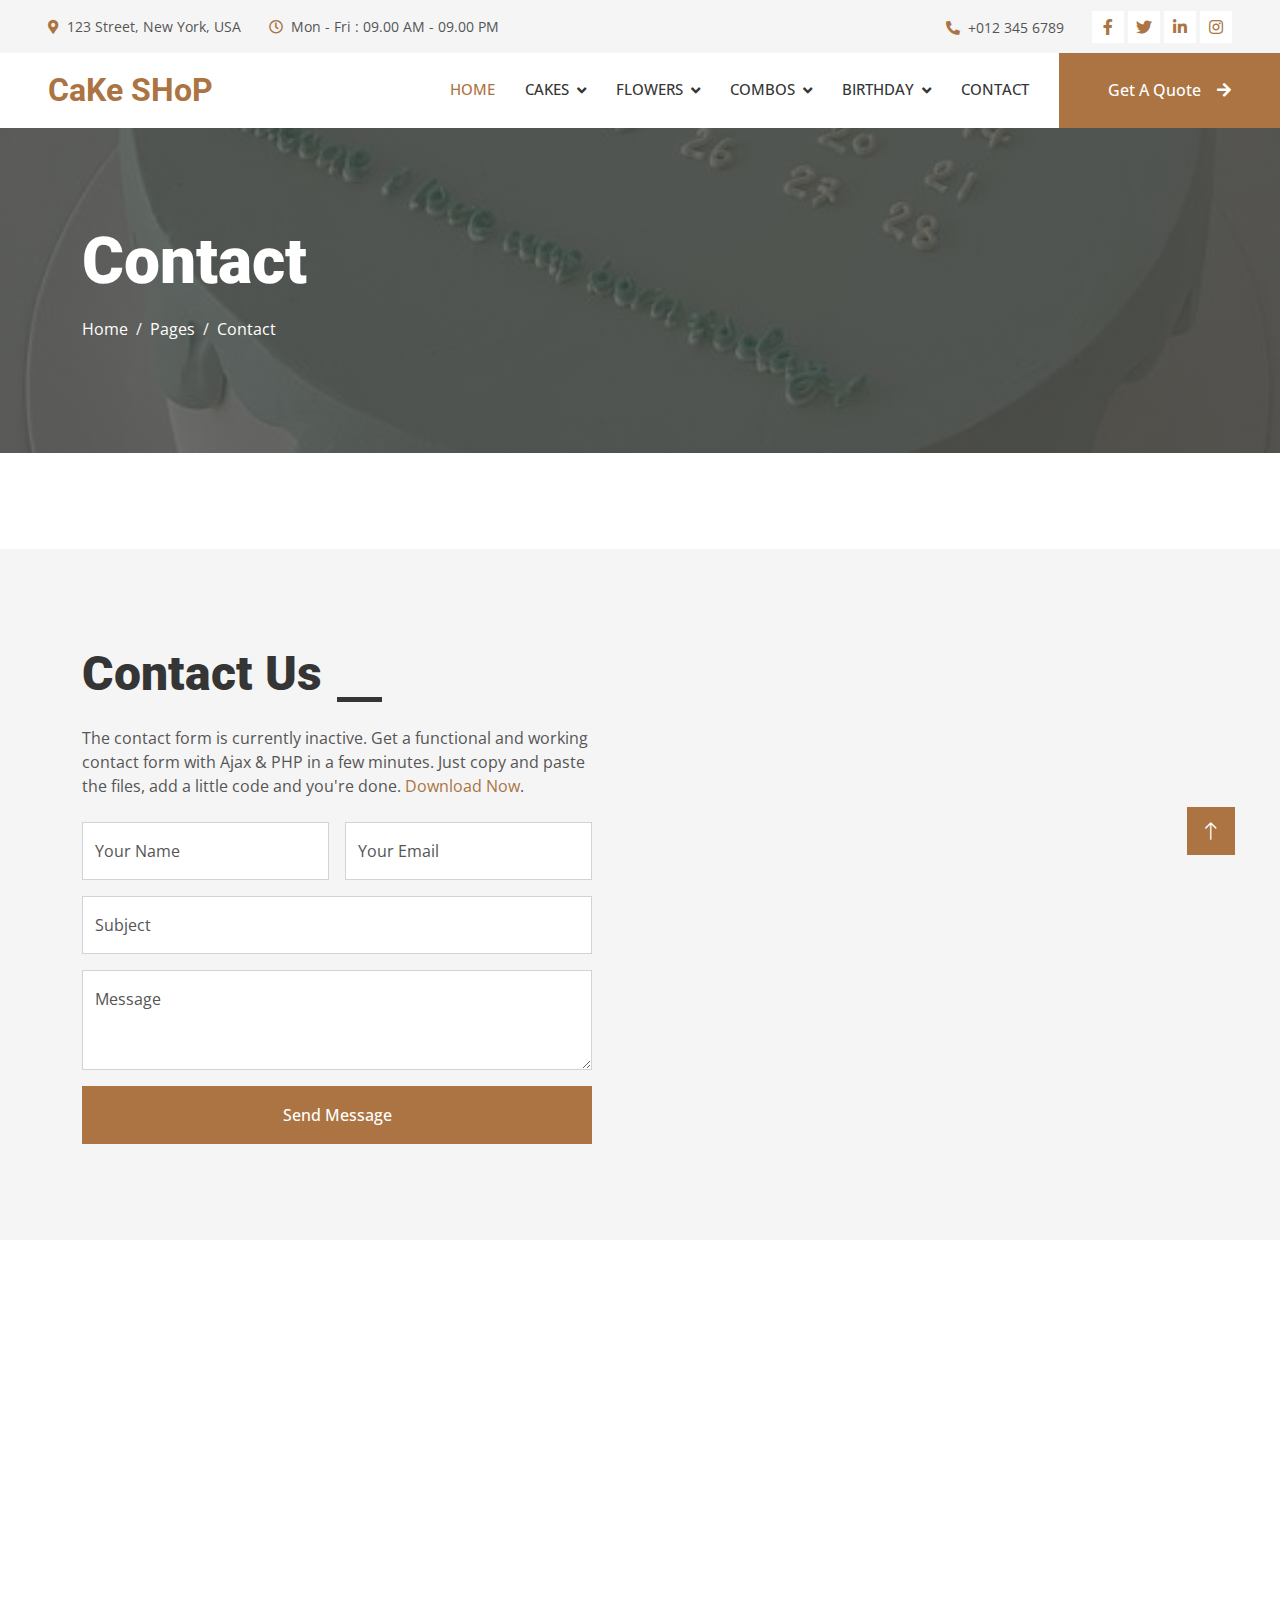
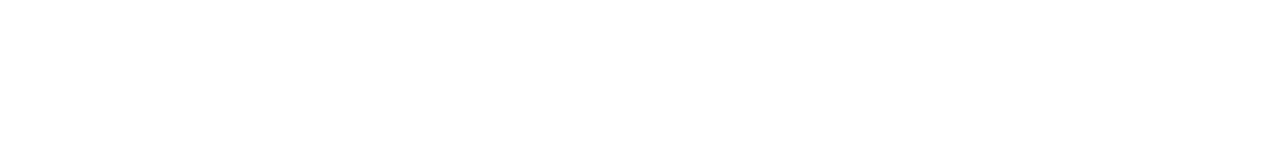
<file: contact.html>
<!DOCTYPE html>
<html lang="en">

<head>
    <meta charset="utf-8">
    <title>Woody - Carpenter Website Template</title>
    <meta content="width=device-width, initial-scale=1.0" name="viewport">
    <meta content="" name="keywords">
    <meta content="" name="description">

    <!-- Favicon -->
    <link href="img/favicon.ico" rel="icon">

    <!-- Google Web Fonts -->
    <link rel="preconnect" href="https://fonts.googleapis.com">
    <link rel="preconnect" href="https://fonts.gstatic.com" crossorigin>
    <link href="https://fonts.googleapis.com/css2?family=Open+Sans:wght@400;500&family=Roboto:wght@500;700;900&display=swap" rel="stylesheet"> 

    <!-- Icon Font Stylesheet -->
    <link href="https://cdnjs.cloudflare.com/ajax/libs/font-awesome/5.10.0/css/all.min.css" rel="stylesheet">
    <link href="https://cdn.jsdelivr.net/npm/bootstrap-icons@1.4.1/font/bootstrap-icons.css" rel="stylesheet">

    <!-- Libraries Stylesheet -->
    <link href="lib/animate/animate.min.css" rel="stylesheet">
    <link href="lib/owlcarousel/assets/owl.carousel.min.css" rel="stylesheet">
    <link href="lib/lightbox/css/lightbox.min.css" rel="stylesheet">

    <!-- Customized Bootstrap Stylesheet -->
    <link href="css/bootstrap.min.css" rel="stylesheet">

    <!-- Template Stylesheet -->
    <link href="css/style.css" rel="stylesheet">
</head>

<body>
    <!-- Spinner Start -->
    <div id="spinner" class="show bg-white position-fixed translate-middle w-100 vh-100 top-50 start-50 d-flex align-items-center justify-content-center">
        <div class="spinner-grow text-primary" style="width: 3rem; height: 3rem;" role="status">
            <span class="sr-only">Loading...</span>
        </div>
    </div>
    <!-- Spinner End -->


    <!-- Topbar Start -->
    <div class="container-fluid bg-light p-0">
        <div class="row gx-0 d-none d-lg-flex">
            <div class="col-lg-7 px-5 text-start">
                <div class="h-100 d-inline-flex align-items-center py-3 me-4">
                    <small class="fa fa-map-marker-alt text-primary me-2"></small>
                    <small>123 Street, New York, USA</small>
                </div>
                <div class="h-100 d-inline-flex align-items-center py-3">
                    <small class="far fa-clock text-primary me-2"></small>
                    <small>Mon - Fri : 09.00 AM - 09.00 PM</small>
                </div>
            </div>
            <div class="col-lg-5 px-5 text-end">
                <div class="h-100 d-inline-flex align-items-center py-3 me-4">
                    <small class="fa fa-phone-alt text-primary me-2"></small>
                    <small>+012 345 6789</small>
                </div>
                <div class="h-100 d-inline-flex align-items-center">
                    <a class="btn btn-sm-square bg-white text-primary me-1" href=""><i class="fab fa-facebook-f"></i></a>
                    <a class="btn btn-sm-square bg-white text-primary me-1" href=""><i class="fab fa-twitter"></i></a>
                    <a class="btn btn-sm-square bg-white text-primary me-1" href=""><i class="fab fa-linkedin-in"></i></a>
                    <a class="btn btn-sm-square bg-white text-primary me-0" href=""><i class="fab fa-instagram"></i></a>
                </div>
            </div>
        </div>
    </div>
    <!-- Topbar End -->


    <!-- Navbar Start -->
    <nav class="navbar navbar-expand-lg bg-white navbar-light sticky-top p-0">
        <a href="index.html" class="navbar-brand d-flex align-items-center px-4 px-lg-5">
            <h2 class="m-0 text-primary">CaKe SHoP</h2>

        </a>
        <button type="button" class="navbar-toggler me-4" data-bs-toggle="collapse" data-bs-target="#navbarCollapse">
            <span class="navbar-toggler-icon"></span>
        </button>
        <div class="collapse navbar-collapse" id="navbarCollapse">
            <div class="navbar-nav ms-auto p-4 p-lg-0">
                <a href="index.html" class="nav-item nav-link active">Home</a>
                 <div class="nav-item dropdown">
                    <a href="about.html" class="nav-link dropdown-toggle" data-bs-toggle="dropdown">Cakes</a>
                    <div class="dropdown-menu fade-up m-0">
                        <a href="about.html" class="dropdown-item">All Cakes</a>
                        <a href="regular.html" class="dropdown-item">Regular Cakes</a>
                        <a href="photo.html" class="dropdown-item">Photo Cakes</a>
                        <a href="beento.html" class="dropdown-item">Bento Cakes</a>
                        <a href="half.html" class="dropdown-item">Half Cakes</a>
                    </div>
                </div>
                 <div class="nav-item dropdown">
                    <a href="#" class="nav-link dropdown-toggle" data-bs-toggle="dropdown">Flowers</a>
                    <div class="dropdown-menu fade-up m-0">
                        <a href="rose.html" class="dropdown-item">Roses</a>
                        <a href="lilies.html" class="dropdown-item">Lilies</a>
                        <a href="orchids.html" class="dropdown-item">orchids</a>
                        <a href="Sunflowers.html" class="dropdown-item">Sunflowers</a>
                        <a href="Dried.html" class="dropdown-item">Dried</a>
                    </div>
                </div>
                 <div class="nav-item dropdown">
                    <a href="#" class="nav-link dropdown-toggle" data-bs-toggle="dropdown">Combos</a>
                    <div class="dropdown-menu fade-up m-0">
                        <a href="all cakes.html" class="dropdown-item">All Cakes Combos</a>
                        <a href="cakes & taddy.html" class="dropdown-item">Cakes & Taddy</a>
                        <a href="Cakes $ flower.html" class="dropdown-item">Cakes & Flowers</a>
                        <a href="all plent combos.html" class="dropdown-item">All Plent Combos</a>
                        <a href="plets $ cakes.html" class="dropdown-item">Plent & Cakes</a>
                    </div>
                </div>
                <div class="nav-item dropdown">
                    <a href="#" class="nav-link dropdown-toggle" data-bs-toggle="dropdown">Birthday</a>
                    <div class="dropdown-menu fade-up m-0">
                        <a href="him.html" class="dropdown-item">Him</a>
                        <a href="her.html" class="dropdown-item">Her</a>
                        <a href="freined.html" class="dropdown-item">Freinde</a>
                        <a href="wife.html" class="dropdown-item">Wife</a>
                        <a href="kids.html" class="dropdown-item">Kids</a>
                        <a href="mother.html" class="dropdown-item">Mother</a>
                        <a href="father.html" class="dropdown-item">Father</a>
                    </div>
                </div>
                <a href="contact.html" class="nav-item nav-link">Contact</a>
            </div>
            <a href="" class="btn btn-primary py-4 px-lg-5 d-none d-lg-block">Get A Quote<i class="fa fa-arrow-right ms-3"></i></a>
        </div>
    </nav>
    <!-- Navbar End -->


    <!-- Page Header Start -->
    <div class="container-fluid page-header py-5 mb-5">
        <div class="container py-5">
            <h1 class="display-3 text-white mb-3 animated slideInDown">Contact</h1>
            <nav aria-label="breadcrumb animated slideInDown">
                <ol class="breadcrumb">
                    <li class="breadcrumb-item"><a class="text-white" href="#">Home</a></li>
                    <li class="breadcrumb-item"><a class="text-white" href="#">Pages</a></li>
                    <li class="breadcrumb-item text-white active" aria-current="page">Contact</li>
                </ol>
            </nav>
        </div>
    </div>
    <!-- Page Header End -->


    <!-- Contact Start -->
    <div class="container-fluid bg-light overflow-hidden px-lg-0" style="margin: 6rem 0;">
        <div class="container contact px-lg-0">
            <div class="row g-0 mx-lg-0">
                <div class="col-lg-6 contact-text py-5 wow fadeIn" data-wow-delay="0.5s">
                    <div class="p-lg-5 ps-lg-0">
                        <div class="section-title text-start">
                            <h1 class="display-5 mb-4">Contact Us</h1>
                        </div>
                        <p class="mb-4">The contact form is currently inactive. Get a functional and working contact form with Ajax & PHP in a few minutes. Just copy and paste the files, add a little code and you're done. <a href="https://htmlcodex.com/contact-form">Download Now</a>.</p>
                        <form>
                            <div class="row g-3">
                                <div class="col-md-6">
                                    <div class="form-floating">
                                        <input type="text" class="form-control" id="name" placeholder="Your Name">
                                        <label for="name">Your Name</label>
                                    </div>
                                </div>
                                <div class="col-md-6">
                                    <div class="form-floating">
                                        <input type="email" class="form-control" id="email" placeholder="Your Email">
                                        <label for="email">Your Email</label>
                                    </div>
                                </div>
                                <div class="col-12">
                                    <div class="form-floating">
                                        <input type="text" class="form-control" id="subject" placeholder="Subject">
                                        <label for="subject">Subject</label>
                                    </div>
                                </div>
                                <div class="col-12">
                                    <div class="form-floating">
                                        <textarea class="form-control" placeholder="Leave a message here" id="message" style="height: 100px"></textarea>
                                        <label for="message">Message</label>
                                    </div>
                                </div>
                                <div class="col-12">
                                    <button class="btn btn-primary w-100 py-3" type="submit">Send Message</button>
                                </div>
                            </div>
                        </form>
                    </div>
                </div>
                <div class="col-lg-6 pe-lg-0" style="min-height: 400px;">
                    <div class="position-relative h-100">
                        <iframe class="position-absolute w-100 h-100" style="object-fit: cover;"
                        src="https://www.google.com/maps/embed?pb=!1m18!1m12!1m3!1d3001156.4288297426!2d-78.01371936852176!3d42.72876761954724!2m3!1f0!2f0!3f0!3m2!1i1024!2i768!4f13.1!3m3!1m2!1s0x4ccc4bf0f123a5a9%3A0xddcfc6c1de189567!2sNew%20York%2C%20USA!5e0!3m2!1sen!2sbd!4v1603794290143!5m2!1sen!2sbd"
                        frameborder="0" allowfullscreen="" aria-hidden="false"
                        tabindex="0"></iframe>
                    </div>
                </div>
            </div>
        </div>
    </div>
    <!-- Contact End -->


    <!-- Footer Start -->
    <div class="container-fluid bg-dark text-light footer pt-5 wow fadeIn" data-wow-delay="0.1s" style="margin-top: 6rem;">
        <div class="container py-5">
            <div class="row g-5">
                <div class="col-lg-3 col-md-6">
                    <h4 class="text-light mb-4">Address</h4>
                    <p class="mb-2"><i class="fa fa-map-marker-alt me-3"></i>123 Street, New York, USA</p>
                    <p class="mb-2"><i class="fa fa-phone-alt me-3"></i>+012 345 67890</p>
                    <p class="mb-2"><i class="fa fa-envelope me-3"></i>info@example.com</p>
                    <div class="d-flex pt-2">
                        <a class="btn btn-outline-light btn-social" href=""><i class="fab fa-twitter"></i></a>
                        <a class="btn btn-outline-light btn-social" href=""><i class="fab fa-facebook-f"></i></a>
                        <a class="btn btn-outline-light btn-social" href=""><i class="fab fa-youtube"></i></a>
                        <a class="btn btn-outline-light btn-social" href=""><i class="fab fa-linkedin-in"></i></a>
                    </div>
                </div>
                <div class="col-lg-3 col-md-6">
                    <h4 class="text-light mb-4">Services</h4>
                    <a class="btn btn-link" href="">Air Freight</a>
                    <a class="btn btn-link" href="">Sea Freight</a>
                    <a class="btn btn-link" href="">Road Freight</a>
                    <a class="btn btn-link" href="">Logistic Solutions</a>
                    <a class="btn btn-link" href="">Industry solutions</a>
                </div>
                <div class="col-lg-3 col-md-6">
                    <h4 class="text-light mb-4">Quick Links</h4>
                    <a class="btn btn-link" href="">About Us</a>
                    <a class="btn btn-link" href="">Contact Us</a>
                    <a class="btn btn-link" href="">Our Services</a>
                    <a class="btn btn-link" href="">Terms & Condition</a>
                    <a class="btn btn-link" href="">Support</a>
                </div>
                <div class="col-lg-3 col-md-6">
                    <h4 class="text-light mb-4">Newsletter</h4>
                    <p>Dolor amet sit justo amet elitr clita ipsum elitr est.</p>
                    <div class="position-relative mx-auto" style="max-width: 400px;">
                        <input class="form-control border-0 w-100 py-3 ps-4 pe-5" type="text" placeholder="Your email">
                        <button type="button" class="btn btn-primary py-2 position-absolute top-0 end-0 mt-2 me-2">SignUp</button>
                    </div>
                </div>
            </div>
        </div>
        <div class="container">
            <div class="copyright">
                <div class="row">
                    <div class="col-md-6 text-center text-md-start mb-3 mb-md-0">
                        &copy; <a class="border-bottom" href="#">Your Site Name</a>, All Right Reserved.
                    </div>
                    <div class="col-md-6 text-center text-md-end">
                        <!--/*** This template is free as long as you keep the footer author’s credit link/attribution link/backlink. If you'd like to use the template without the footer author’s credit link/attribution link/backlink, you can purchase the Credit Removal License from "https://htmlcodex.com/credit-removal". Thank you for your support. ***/-->
                        Designed By <a class="border-bottom" href="https://htmlcodex.com">HTML Codex</a>
                    </div>
                </div>
            </div>
        </div>
    </div>
    <!-- Footer End -->


    <!-- Back to Top -->
    <a href="#" class="btn btn-lg btn-primary btn-lg-square rounded-0 back-to-top"><i class="bi bi-arrow-up"></i></a>


    <!-- JavaScript Libraries -->
    <script src="https://code.jquery.com/jquery-3.4.1.min.js"></script>
    <script src="https://cdn.jsdelivr.net/npm/bootstrap@5.0.0/dist/js/bootstrap.bundle.min.js"></script>
    <script src="lib/wow/wow.min.js"></script>
    <script src="lib/easing/easing.min.js"></script>
    <script src="lib/waypoints/waypoints.min.js"></script>
    <script src="lib/counterup/counterup.min.js"></script>
    <script src="lib/owlcarousel/owl.carousel.min.js"></script>

    <!-- Template Javascript -->
    <script src="js/main.js"></script>
</body>

</html>
</file>
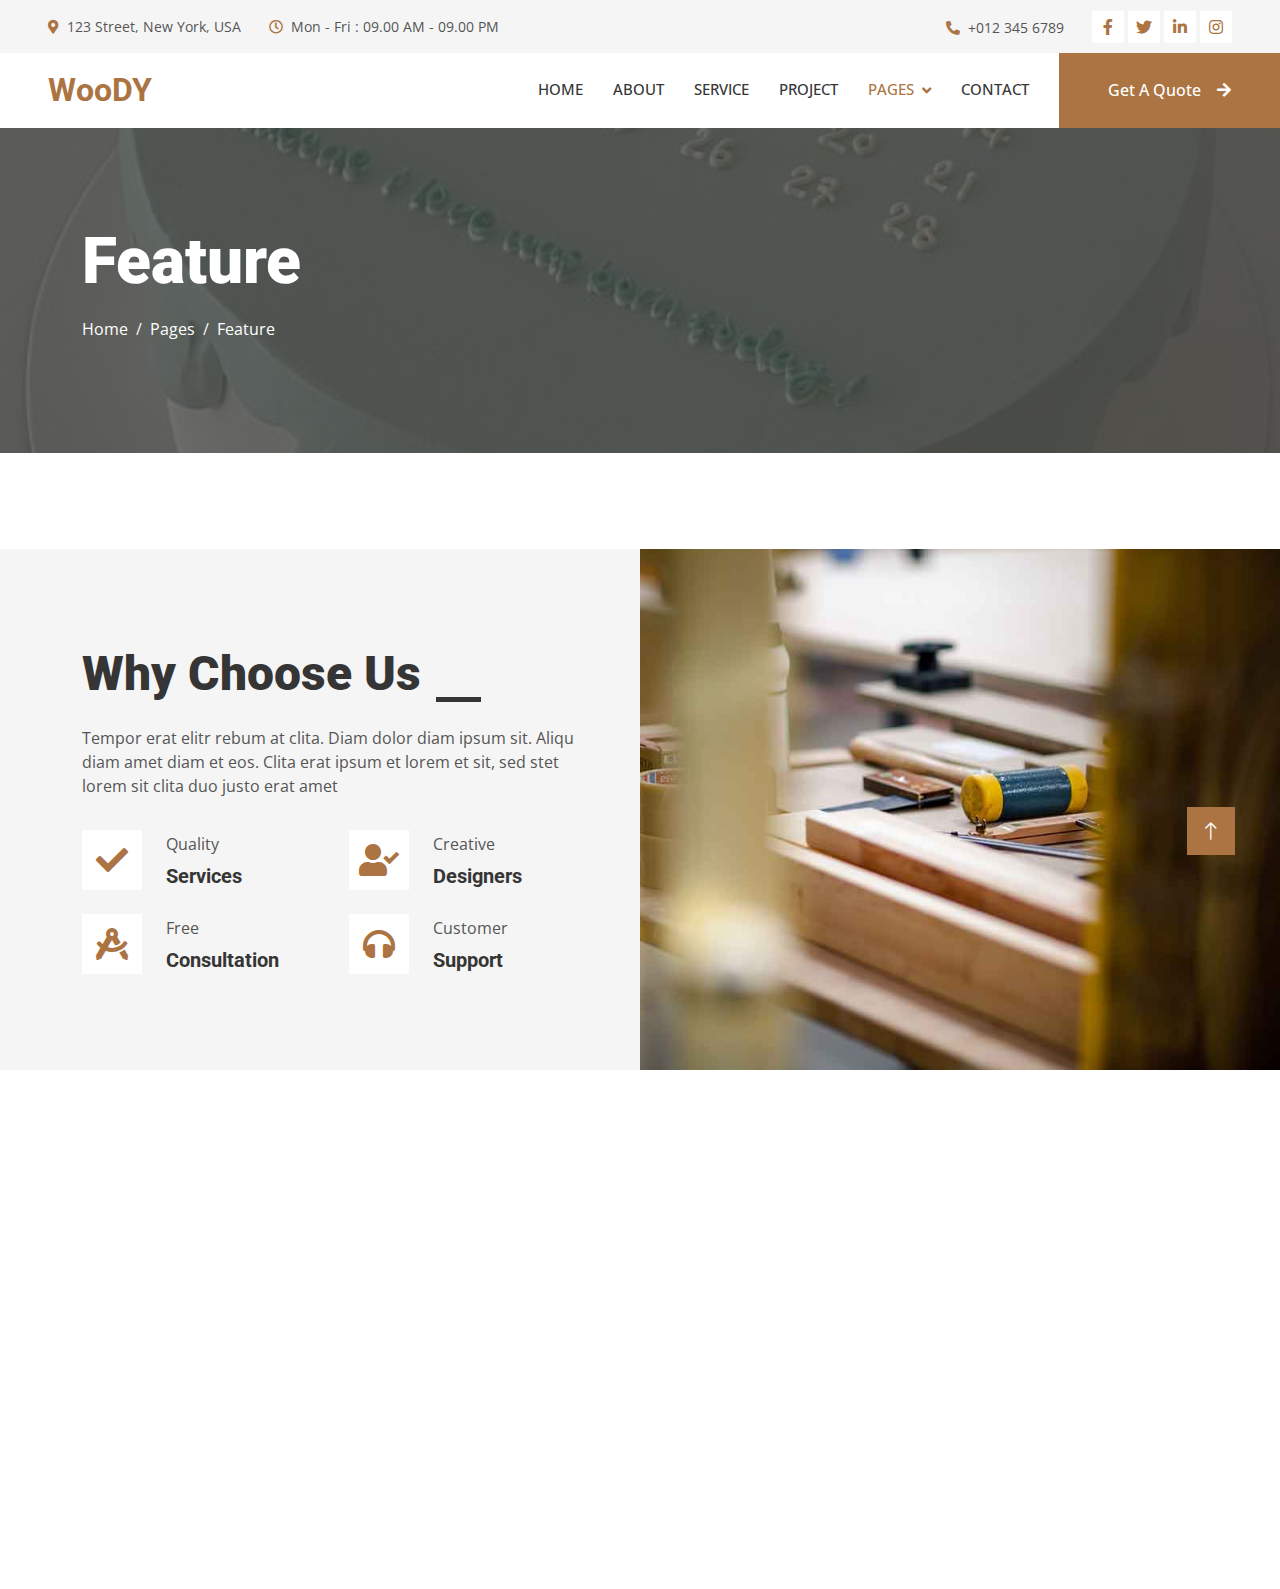
<file: feature.html>
<!DOCTYPE html>
<html lang="en">

<head>
    <meta charset="utf-8">
    <title>Flowers</title>
    <meta content="width=device-width, initial-scale=1.0" name="viewport">
    <meta content="" name="keywords">
    <meta content="" name="description">

    <!-- Favicon -->
    <link href="img/favicon.ico" rel="icon">

    <!-- Google Web Fonts -->
    <link rel="preconnect" href="https://fonts.googleapis.com">
    <link rel="preconnect" href="https://fonts.gstatic.com" crossorigin>
    <link href="https://fonts.googleapis.com/css2?family=Open+Sans:wght@400;500&family=Roboto:wght@500;700;900&display=swap" rel="stylesheet"> 

    <!-- Icon Font Stylesheet -->
    <link href="https://cdnjs.cloudflare.com/ajax/libs/font-awesome/5.10.0/css/all.min.css" rel="stylesheet">
    <link href="https://cdn.jsdelivr.net/npm/bootstrap-icons@1.4.1/font/bootstrap-icons.css" rel="stylesheet">

    <!-- Libraries Stylesheet -->
    <link href="lib/animate/animate.min.css" rel="stylesheet">
    <link href="lib/owlcarousel/assets/owl.carousel.min.css" rel="stylesheet">
    <link href="lib/lightbox/css/lightbox.min.css" rel="stylesheet">

    <!-- Customized Bootstrap Stylesheet -->
    <link href="css/bootstrap.min.css" rel="stylesheet">

    <!-- Template Stylesheet -->
    <link href="css/style.css" rel="stylesheet">
</head>

<body>
    <!-- Spinner Start -->
    <div id="spinner" class="show bg-white position-fixed translate-middle w-100 vh-100 top-50 start-50 d-flex align-items-center justify-content-center">
        <div class="spinner-grow text-primary" style="width: 3rem; height: 3rem;" role="status">
            <span class="sr-only">Loading...</span>
        </div>
    </div>
    <!-- Spinner End -->


    <!-- Topbar Start -->
    <div class="container-fluid bg-light p-0">
        <div class="row gx-0 d-none d-lg-flex">
            <div class="col-lg-7 px-5 text-start">
                <div class="h-100 d-inline-flex align-items-center py-3 me-4">
                    <small class="fa fa-map-marker-alt text-primary me-2"></small>
                    <small>123 Street, New York, USA</small>
                </div>
                <div class="h-100 d-inline-flex align-items-center py-3">
                    <small class="far fa-clock text-primary me-2"></small>
                    <small>Mon - Fri : 09.00 AM - 09.00 PM</small>
                </div>
            </div>
            <div class="col-lg-5 px-5 text-end">
                <div class="h-100 d-inline-flex align-items-center py-3 me-4">
                    <small class="fa fa-phone-alt text-primary me-2"></small>
                    <small>+012 345 6789</small>
                </div>
                <div class="h-100 d-inline-flex align-items-center">
                    <a class="btn btn-sm-square bg-white text-primary me-1" href=""><i class="fab fa-facebook-f"></i></a>
                    <a class="btn btn-sm-square bg-white text-primary me-1" href=""><i class="fab fa-twitter"></i></a>
                    <a class="btn btn-sm-square bg-white text-primary me-1" href=""><i class="fab fa-linkedin-in"></i></a>
                    <a class="btn btn-sm-square bg-white text-primary me-0" href=""><i class="fab fa-instagram"></i></a>
                </div>
            </div>
        </div>
    </div>
    <!-- Topbar End -->


    <!-- Navbar Start -->
    <nav class="navbar navbar-expand-lg bg-white navbar-light sticky-top p-0">
        <a href="index.html" class="navbar-brand d-flex align-items-center px-4 px-lg-5">
            <h2 class="m-0 text-primary">WooDY</h2>
        </a>
        <button type="button" class="navbar-toggler me-4" data-bs-toggle="collapse" data-bs-target="#navbarCollapse">
            <span class="navbar-toggler-icon"></span>
        </button>
        <div class="collapse navbar-collapse" id="navbarCollapse">
            <div class="navbar-nav ms-auto p-4 p-lg-0">
                <a href="index.html" class="nav-item nav-link">Home</a>
                <a href="about.html" class="nav-item nav-link">About</a>
                <a href="service.html" class="nav-item nav-link">Service</a>
                <a href="project.html" class="nav-item nav-link">Project</a>
                <div class="nav-item dropdown">
                    <a href="#" class="nav-link dropdown-toggle active" data-bs-toggle="dropdown">Pages</a>
                    <div class="dropdown-menu fade-up m-0">
                        <a href="feature.html" class="dropdown-item active">Feature</a>
                        <a href="quote.html" class="dropdown-item">Free Quote</a>
                        <a href="team.html" class="dropdown-item">Our Team</a>
                        <a href="testimonial.html" class="dropdown-item">Testimonial</a>
                        <a href="404.html" class="dropdown-item">404 Page</a>
                    </div>
                </div>
                <a href="contact.html" class="nav-item nav-link">Contact</a>
            </div>
            <a href="" class="btn btn-primary py-4 px-lg-5 d-none d-lg-block">Get A Quote<i class="fa fa-arrow-right ms-3"></i></a>
        </div>
    </nav>
    <!-- Navbar End -->


    <!-- Page Header Start -->
    <div class="container-fluid page-header py-5 mb-5">
        <div class="container py-5">
            <h1 class="display-3 text-white mb-3 animated slideInDown">Feature</h1>
            <nav aria-label="breadcrumb animated slideInDown">
                <ol class="breadcrumb">
                    <li class="breadcrumb-item"><a class="text-white" href="#">Home</a></li>
                    <li class="breadcrumb-item"><a class="text-white" href="#">Pages</a></li>
                    <li class="breadcrumb-item text-white active" aria-current="page">Feature</li>
                </ol>
            </nav>
        </div>
    </div>
    <!-- Page Header End -->


    <!-- Feature Start -->
    <div class="container-fluid bg-light overflow-hidden px-lg-0" style="margin: 6rem 0;">
        <div class="container feature px-lg-0">
            <div class="row g-0 mx-lg-0">
                <div class="col-lg-6 feature-text py-5 wow fadeIn" data-wow-delay="0.5s">
                    <div class="p-lg-5 ps-lg-0">
                        <div class="section-title text-start">
                            <h1 class="display-5 mb-4">Why Choose Us</h1>
                        </div>
                        <p class="mb-4 pb-2">Tempor erat elitr rebum at clita. Diam dolor diam ipsum sit. Aliqu diam amet diam et eos. Clita erat ipsum et lorem et sit, sed stet lorem sit clita duo justo erat amet</p>
                        <div class="row g-4">
                            <div class="col-6">
                                <div class="d-flex align-items-center">
                                    <div class="d-flex flex-shrink-0 align-items-center justify-content-center bg-white" style="width: 60px; height: 60px;">
                                        <i class="fa fa-check fa-2x text-primary"></i>
                                    </div>
                                    <div class="ms-4">
                                        <p class="mb-2">Quality</p>
                                        <h5 class="mb-0">Services</h5>
                                    </div>
                                </div>
                            </div>
                            <div class="col-6">
                                <div class="d-flex align-items-center">
                                    <div class="d-flex flex-shrink-0 align-items-center justify-content-center bg-white" style="width: 60px; height: 60px;">
                                        <i class="fa fa-user-check fa-2x text-primary"></i>
                                    </div>
                                    <div class="ms-4">
                                        <p class="mb-2">Creative</p>
                                        <h5 class="mb-0">Designers</h5>
                                    </div>
                                </div>
                            </div>
                            <div class="col-6">
                                <div class="d-flex align-items-center">
                                    <div class="d-flex flex-shrink-0 align-items-center justify-content-center bg-white" style="width: 60px; height: 60px;">
                                        <i class="fa fa-drafting-compass fa-2x text-primary"></i>
                                    </div>
                                    <div class="ms-4">
                                        <p class="mb-2">Free</p>
                                        <h5 class="mb-0">Consultation</h5>
                                    </div>
                                </div>
                            </div>
                            <div class="col-6">
                                <div class="d-flex align-items-center">
                                    <div class="d-flex flex-shrink-0 align-items-center justify-content-center bg-white" style="width: 60px; height: 60px;">
                                        <i class="fa fa-headphones fa-2x text-primary"></i>
                                    </div>
                                    <div class="ms-4">
                                        <p class="mb-2">Customer</p>
                                        <h5 class="mb-0">Support</h5>
                                    </div>
                                </div>
                            </div>
                        </div>
                    </div>
                </div>
                <div class="col-lg-6 pe-lg-0" style="min-height: 400px;">
                    <div class="position-relative h-100">
                        <img class="position-absolute img-fluid w-100 h-100" src="img/feature.jpg" style="object-fit: cover;" alt="">
                    </div>
                </div>
            </div>
        </div>
    </div>
    <!-- Feature End -->
        

    <!-- Footer Start -->
    <div class="container-fluid bg-dark text-light footer mt-5 pt-5 wow fadeIn" data-wow-delay="0.1s">
        <div class="container py-5">
            <div class="row g-5">
                <div class="col-lg-3 col-md-6">
                    <h4 class="text-light mb-4">Address</h4>
                    <p class="mb-2"><i class="fa fa-map-marker-alt me-3"></i>123 Street, New York, USA</p>
                    <p class="mb-2"><i class="fa fa-phone-alt me-3"></i>+012 345 67890</p>
                    <p class="mb-2"><i class="fa fa-envelope me-3"></i>info@example.com</p>
                    <div class="d-flex pt-2">
                        <a class="btn btn-outline-light btn-social" href=""><i class="fab fa-twitter"></i></a>
                        <a class="btn btn-outline-light btn-social" href=""><i class="fab fa-facebook-f"></i></a>
                        <a class="btn btn-outline-light btn-social" href=""><i class="fab fa-youtube"></i></a>
                        <a class="btn btn-outline-light btn-social" href=""><i class="fab fa-linkedin-in"></i></a>
                    </div>
                </div>
                <div class="col-lg-3 col-md-6">
                    <h4 class="text-light mb-4">Services</h4>
                    <a class="btn btn-link" href="">General Carpentry</a>
                    <a class="btn btn-link" href="">Furniture Remodeling</a>
                    <a class="btn btn-link" href="">Wooden Floor</a>
                    <a class="btn btn-link" href="">Wooden Furniture</a>
                    <a class="btn btn-link" href="">Custom Carpentry</a>
                </div>
                <div class="col-lg-3 col-md-6">
                    <h4 class="text-light mb-4">Quick Links</h4>
                    <a class="btn btn-link" href="">About Us</a>
                    <a class="btn btn-link" href="">Contact Us</a>
                    <a class="btn btn-link" href="">Our Services</a>
                    <a class="btn btn-link" href="">Terms & Condition</a>
                    <a class="btn btn-link" href="">Support</a>
                </div>
                <div class="col-lg-3 col-md-6">
                    <h4 class="text-light mb-4">Newsletter</h4>
                    <p>Dolor amet sit justo amet elitr clita ipsum elitr est.</p>
                    <div class="position-relative mx-auto" style="max-width: 400px;">
                        <input class="form-control border-0 w-100 py-3 ps-4 pe-5" type="text" placeholder="Your email">
                        <button type="button" class="btn btn-primary py-2 position-absolute top-0 end-0 mt-2 me-2">SignUp</button>
                    </div>
                </div>
            </div>
        </div>
        <div class="container">
            <div class="copyright">
                <div class="row">
                    <div class="col-md-6 text-center text-md-start mb-3 mb-md-0">
                        &copy; <a class="border-bottom" href="#">Your Site Name</a>, All Right Reserved.
                    </div>
                    <div class="col-md-6 text-center text-md-end">
                        <!--/*** This template is free as long as you keep the footer author’s credit link/attribution link/backlink. If you'd like to use the template without the footer author’s credit link/attribution link/backlink, you can purchase the Credit Removal License from "https://htmlcodex.com/credit-removal". Thank you for your support. ***/-->
                        Designed By <a class="border-bottom" href="https://htmlcodex.com">HTML Codex</a>
                    </div>
                </div>
            </div>
        </div>
    </div>
    <!-- Footer End -->


    <!-- Back to Top -->
    <a href="#" class="btn btn-lg btn-primary btn-lg-square rounded-0 back-to-top"><i class="bi bi-arrow-up"></i></a>


    <!-- JavaScript Libraries -->
    <script src="https://code.jquery.com/jquery-3.4.1.min.js"></script>
    <script src="https://cdn.jsdelivr.net/npm/bootstrap@5.0.0/dist/js/bootstrap.bundle.min.js"></script>
    <script src="lib/wow/wow.min.js"></script>
    <script src="lib/easing/easing.min.js"></script>
    <script src="lib/waypoints/waypoints.min.js"></script>
    <script src="lib/counterup/counterup.min.js"></script>
    <script src="lib/owlcarousel/owl.carousel.min.js"></script>
    <script src="lib/isotope/isotope.pkgd.min.js"></script>
    <script src="lib/lightbox/js/lightbox.min.js"></script>

    <!-- Template Javascript -->
    <script src="js/main.js"></script>
</body>

</html>
</file>
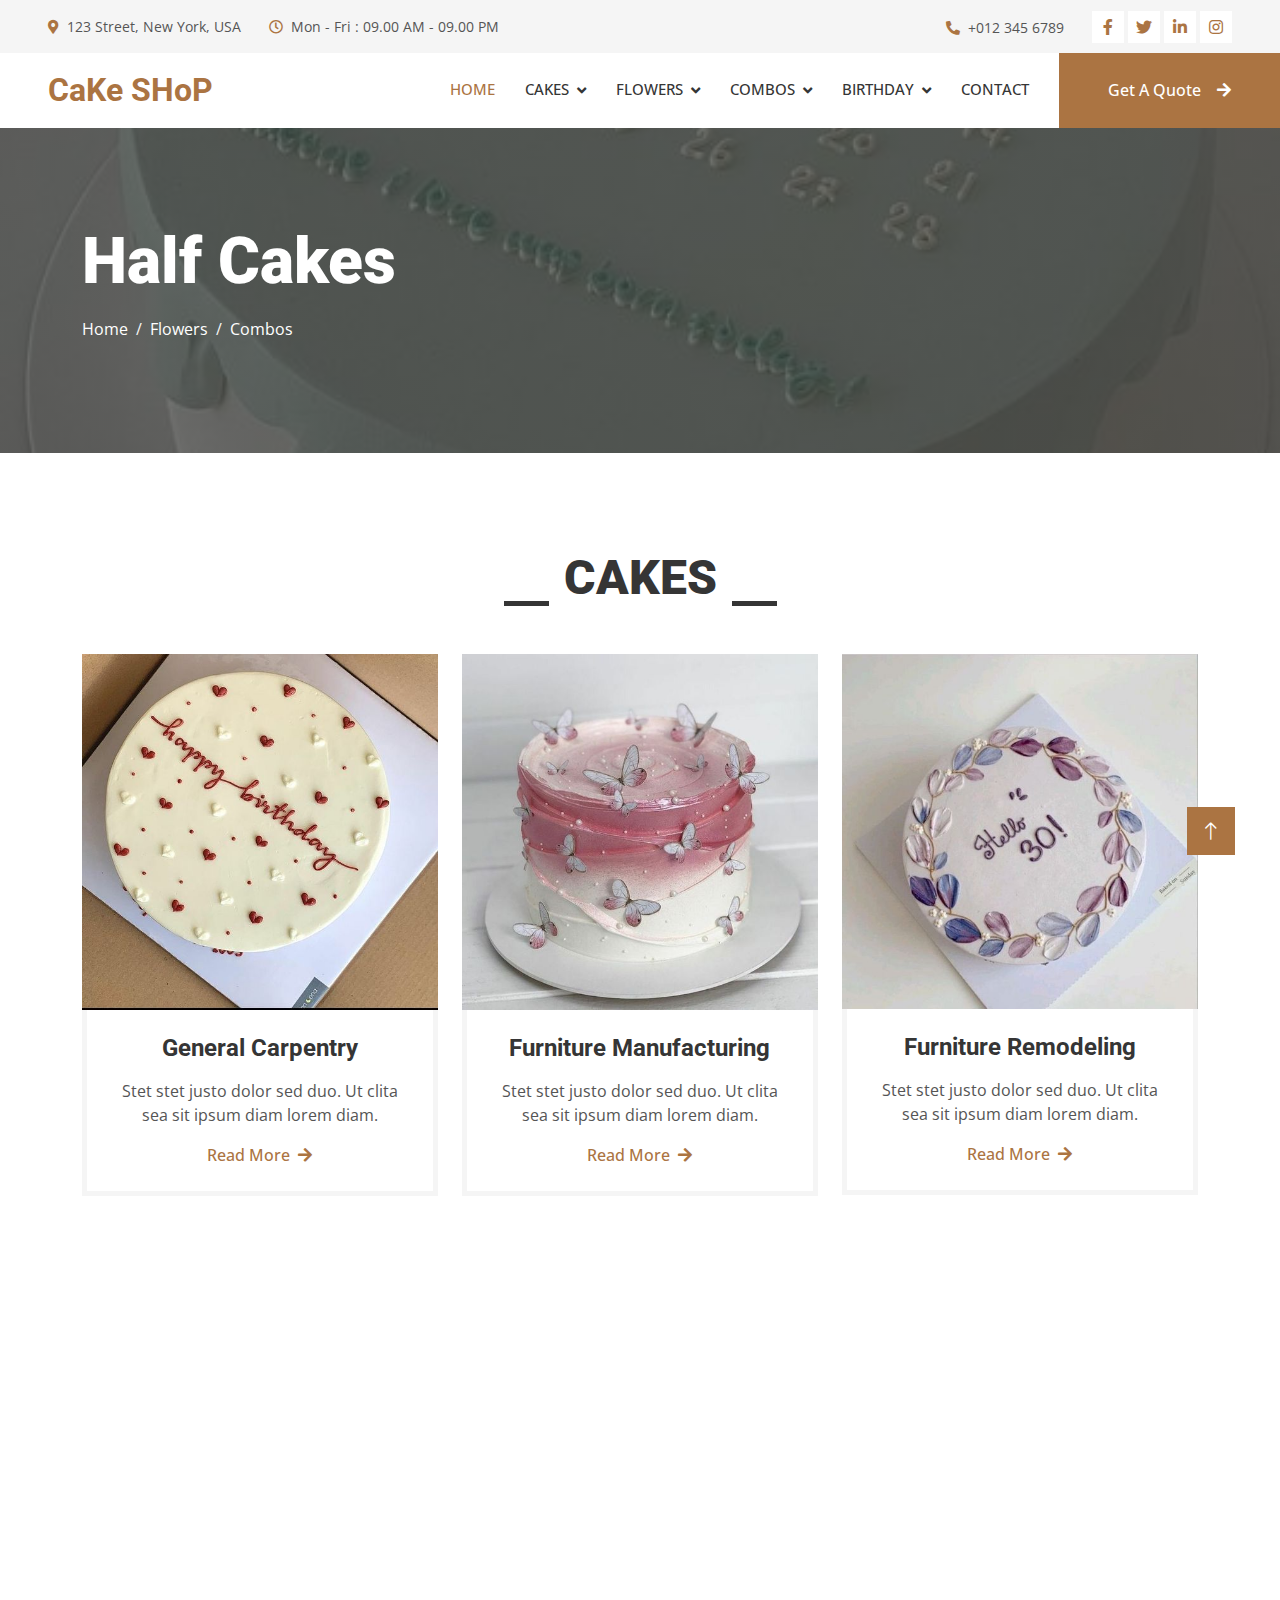
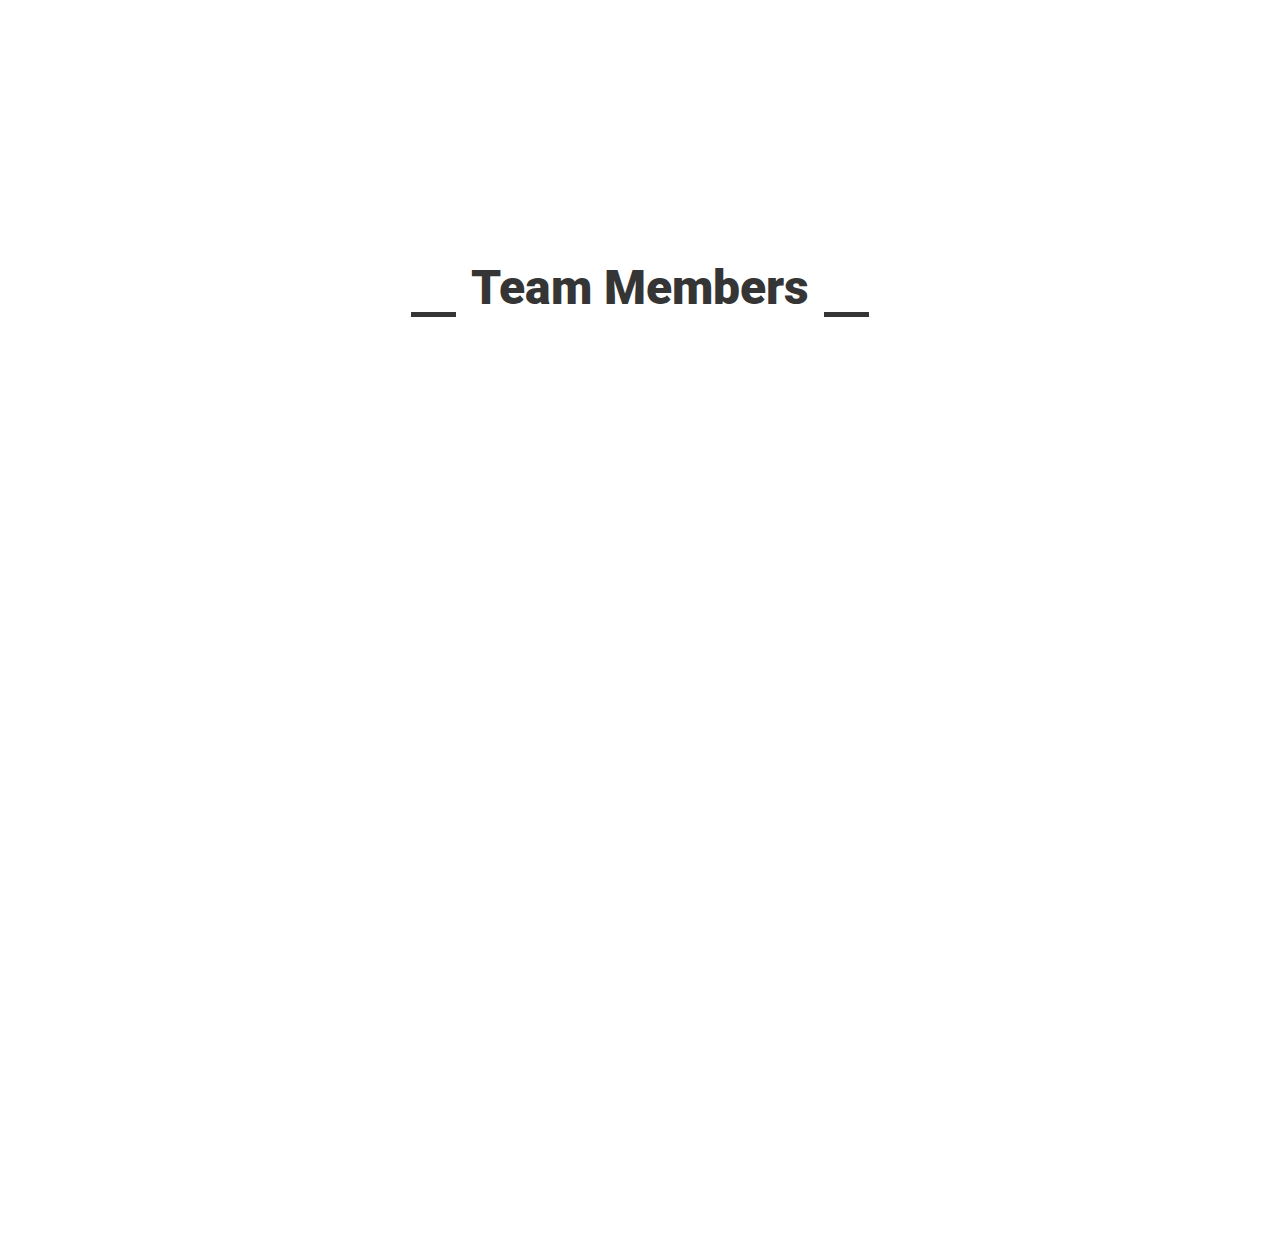
<file: half.html>
<!DOCTYPE html>
<html lang="en">

<head>
    <meta charset="utf-8">
    <title>Cakes</title>
    <meta content="width=device-width, initial-scale=1.0" name="viewport">
    <meta content="" name="keywords">
    <meta content="" name="description">

    <!-- Favicon -->
    <link href="img/favicon.ico" rel="icon">

    <!-- Google Web Fonts -->
    <link rel="preconnect" href="https://fonts.googleapis.com">
    <link rel="preconnect" href="https://fonts.gstatic.com" crossorigin>
    <link href="https://fonts.googleapis.com/css2?family=Open+Sans:wght@400;500&family=Roboto:wght@500;700;900&display=swap" rel="stylesheet"> 

    <!-- Icon Font Stylesheet -->
    <link href="https://cdnjs.cloudflare.com/ajax/libs/font-awesome/5.10.0/css/all.min.css" rel="stylesheet">
    <link href="https://cdn.jsdelivr.net/npm/bootstrap-icons@1.4.1/font/bootstrap-icons.css" rel="stylesheet">

    <!-- Libraries Stylesheet -->
    <link href="lib/animate/animate.min.css" rel="stylesheet">
    <link href="lib/owlcarousel/assets/owl.carousel.min.css" rel="stylesheet">
    <link href="lib/lightbox/css/lightbox.min.css" rel="stylesheet">

    <!-- Customized Bootstrap Stylesheet -->
    <link href="css/bootstrap.min.css" rel="stylesheet">

    <!-- Template Stylesheet -->
    <link href="css/style.css" rel="stylesheet">
</head>

<body>
    <!-- Spinner Start -->
    <div id="spinner" class="show bg-white position-fixed translate-middle w-100 vh-100 top-50 start-50 d-flex align-items-center justify-content-center">
        <div class="spinner-grow text-primary" style="width: 3rem; height: 3rem;" role="status">
            <span class="sr-only">Loading...</span>
        </div>
    </div>
    <!-- Spinner End -->


    <!-- Topbar Start -->
    <div class="container-fluid bg-light p-0">
        <div class="row gx-0 d-none d-lg-flex">
            <div class="col-lg-7 px-5 text-start">
                <div class="h-100 d-inline-flex align-items-center py-3 me-4">
                    <small class="fa fa-map-marker-alt text-primary me-2"></small>
                    <small>123 Street, New York, USA</small>
                </div>
                <div class="h-100 d-inline-flex align-items-center py-3">
                    <small class="far fa-clock text-primary me-2"></small>
                    <small>Mon - Fri : 09.00 AM - 09.00 PM</small>
                </div>
            </div>
            <div class="col-lg-5 px-5 text-end">
                <div class="h-100 d-inline-flex align-items-center py-3 me-4">
                    <small class="fa fa-phone-alt text-primary me-2"></small>
                    <small>+012 345 6789</small>
                </div>
                <div class="h-100 d-inline-flex align-items-center">
                    <a class="btn btn-sm-square bg-white text-primary me-1" href=""><i class="fab fa-facebook-f"></i></a>
                    <a class="btn btn-sm-square bg-white text-primary me-1" href=""><i class="fab fa-twitter"></i></a>
                    <a class="btn btn-sm-square bg-white text-primary me-1" href=""><i class="fab fa-linkedin-in"></i></a>
                    <a class="btn btn-sm-square bg-white text-primary me-0" href=""><i class="fab fa-instagram"></i></a>
                </div>
            </div>
        </div>
    </div>
    <!-- Topbar End -->


    <!-- Navbar Start -->
    <nav class="navbar navbar-expand-lg bg-white navbar-light sticky-top p-0">
        <a href="index.html" class="navbar-brand d-flex align-items-center px-4 px-lg-5">
            <h2 class="m-0 text-primary">CaKe SHoP</h2>

        </a>
        <button type="button" class="navbar-toggler me-4" data-bs-toggle="collapse" data-bs-target="#navbarCollapse">
            <span class="navbar-toggler-icon"></span>
        </button>
        <div class="collapse navbar-collapse" id="navbarCollapse">
            <div class="navbar-nav ms-auto p-4 p-lg-0">
                <a href="index.html" class="nav-item nav-link active">Home</a>
                 <div class="nav-item dropdown">
                    <a href="about.html" class="nav-link dropdown-toggle" data-bs-toggle="dropdown">Cakes</a>
                    <div class="dropdown-menu fade-up m-0">
                        <a href="about.html" class="dropdown-item">All Cakes</a>
                        <a href="regular.html" class="dropdown-item">Regular Cakes</a>
                        <a href="photo.html" class="dropdown-item">Photo Cakes</a>
                        <a href="beento.html" class="dropdown-item">Bento Cakes</a>
                        <a href="half.html" class="dropdown-item">Half Cakes</a>
                    </div>
                </div>
                 <div class="nav-item dropdown">
                    <a href="#" class="nav-link dropdown-toggle" data-bs-toggle="dropdown">Flowers</a>
                    <div class="dropdown-menu fade-up m-0">
                        <a href="rose.html" class="dropdown-item">Roses</a>
                        <a href="lilies.html" class="dropdown-item">Lilies</a>
                        <a href="orchids.html" class="dropdown-item">orchids</a>
                        <a href="Sunflowers.html" class="dropdown-item">Sunflowers</a>
                        <a href="Dried.html" class="dropdown-item">Dried</a>
                    </div>
                </div>
                 <div class="nav-item dropdown">
                    <a href="#" class="nav-link dropdown-toggle" data-bs-toggle="dropdown">Combos</a>
                    <div class="dropdown-menu fade-up m-0">
                        <a href="all cakes.html" class="dropdown-item">All Cakes Combos</a>
                        <a href="cakes & taddy.html" class="dropdown-item">Cakes & Taddy</a>
                        <a href="Cakes $ flower.html" class="dropdown-item">Cakes & Flowers</a>
                        <a href="all plent combos.html" class="dropdown-item">All Plent Combos</a>
                        <a href="plets $ cakes.html" class="dropdown-item">Plent & Cakes</a>
                    </div>
                </div>
                <div class="nav-item dropdown" data-bs-toggle="dropdown">
                    <a href="#" class="nav-link dropdown-toggle">Birthday</a>
                    <div class="dropdown-menu fade-up m-0">
                        <a href="him.html" class="dropdown-item">Him</a>
                        <a href="her.html" class="dropdown-item">Her</a>
                        <a href="freined.html" class="dropdown-item">Freinde</a>
                        <a href="wife.html" class="dropdown-item">Wife</a>
                        <a href="kids.html" class="dropdown-item">Kids</a>
                        <a href="mother.html" class="dropdown-item">Mother</a>
                        <a href="father.html" class="dropdown-item">Father</a>
                    </div>
                </div>
                <a href="contact.html" class="nav-item nav-link">Contact</a>
            </div>
            <a href="" class="btn btn-primary py-4 px-lg-5 d-none d-lg-block">Get A Quote<i class="fa fa-arrow-right ms-3"></i></a>
        </div>
    </nav>
    <!-- Navbar End -->


    <!-- Page Header Start -->
    <div class="container-fluid page-header py-5 mb-5">
        <div class="container py-5">
            <h1 class="display-3 text-white mb-3 animated slideInDown">Half Cakes</h1>
            <nav aria-label="breadcrumb animated slideInDown">
                <ol class="breadcrumb">
                    <li class="breadcrumb-item"><a class="text-white" href="index.html">Home</a></li>
                    <li class="breadcrumb-item"><a class="text-white" href="rose.html">Flowers</a></li>
                    <li class="breadcrumb-item text-white active" aria-current="page">Combos</li>
                </ol>
            </nav>
        </div>
    </div>
    <!-- Page Header End -->

     <!-- Service Start -->
    <div class="container-xxl py-5">
        <div class="container">
            <div class="section-title text-center">
                <h1 class="display-5 mb-5">CAKES</h1>
            </div>
            <div class="row g-4">
                <div class="col-md-6 col-lg-4 wow fadeInUp" data-wow-delay="0.1s">
                    <div class="service-item">
                        <div class="overflow-hidden">
                            <img class="img-fluid" src="img/7.jpg" alt="">
                        </div>
                        <div class="p-4 text-center border border-5 border-light border-top-0">
                            <h4 class="mb-3">General Carpentry</h4>
                            <p>Stet stet justo dolor sed duo. Ut clita sea sit ipsum diam lorem diam.</p>
                            <a class="fw-medium" href="">Read More<i class="fa fa-arrow-right ms-2"></i></a>
                        </div>
                    </div>
                </div>
                <div class="col-md-6 col-lg-4 wow fadeInUp" data-wow-delay="0.3s">
                    <div class="service-item">
                        <div class="overflow-hidden">
                            <img class="img-fluid" src="img/8.jpg" alt="">
                        </div>
                        <div class="p-4 text-center border border-5 border-light border-top-0">
                            <h4 class="mb-3">Furniture Manufacturing</h4>
                            <p>Stet stet justo dolor sed duo. Ut clita sea sit ipsum diam lorem diam.</p>
                            <a class="fw-medium" href="">Read More<i class="fa fa-arrow-right ms-2"></i></a>
                        </div>
                    </div>
                </div>
                <div class="col-md-6 col-lg-4 wow fadeInUp" data-wow-delay="0.5s">
                    <div class="service-item">
                        <div class="overflow-hidden">
                            <img class="img-fluid" src="img/4.jpg" alt="">
                        </div>
                        <div class="p-4 text-center border border-5 border-light border-top-0">
                            <h4 class="mb-3">Furniture Remodeling</h4>
                            <p>Stet stet justo dolor sed duo. Ut clita sea sit ipsum diam lorem diam.</p>
                            <a class="fw-medium" href="">Read More<i class="fa fa-arrow-right ms-2"></i></a>
                        </div>
                    </div>
                </div>
                <div class="col-md-6 col-lg-4 wow fadeInUp" data-wow-delay="0.1s">
                    <div class="service-item">
                        <div class="overflow-hidden">
                            <img class="img-fluid" src="img/10.jpg" alt="">
                        </div>
                        <div class="p-4 text-center border border-5 border-light border-top-0">
                            <h4 class="mb-3">Wooden Floor</h4>
                            <p>Stet stet justo dolor sed duo. Ut clita sea sit ipsum diam lorem diam.</p>
                            <a class="fw-medium" href="">Read More<i class="fa fa-arrow-right ms-2"></i></a>
                        </div>
                    </div>
                </div>
                <div class="col-md-6 col-lg-4 wow fadeInUp" data-wow-delay="0.3s">
                    <div class="service-item">
                        <div class="overflow-hidden">
                            <img class="img-fluid" src="img/13.jpg" alt="">
                        </div>
                        <div class="p-4 text-center border border-5 border-light border-top-0">
                            <h4 class="mb-3">Wooden Furniture</h4>
                            <p>Stet stet justo dolor sed duo. Ut clita sea sit ipsum diam lorem diam.</p>
                            <a class="fw-medium" href="">Read More<i class="fa fa-arrow-right ms-2"></i></a>
                        </div>
                    </div>
                </div>
                <div class="col-md-6 col-lg-4 wow fadeInUp" data-wow-delay="0.5s">
                    <div class="service-item">
                        <div class="overflow-hidden">
                            <img class="img-fluid" src="img/12.jpg" alt="">
                        </div>
                        <div class="p-4 text-center border border-5 border-light border-top-0">
                            <h4 class="mb-3">Custom Work</h4>
                            <p>Stet stet justo dolor sed duo. Ut clita sea sit ipsum diam lorem diam.</p>
                            <a class="fw-medium" href="">Read More<i class="fa fa-arrow-right ms-2"></i></a>
                        </div>
                    </div>
                </div>
            </div>
        </div>
    </div>
    <!-- Service End -->

    <!-- Team Start -->
    <div class="container-xxl py-5">
        <div class="container">
            <div class="section-title text-center">
                <h1 class="display-5 mb-5">Team Members</h1>
            </div>
            <div class="row g-4">
                <div class="col-lg-3 col-md-6 wow fadeInUp" data-wow-delay="0.1s">
                    <div class="team-item">
                        <div class="overflow-hidden position-relative">
                            <img class="img-fluid" src="img/team-1.jpg" alt="">
                            <div class="team-social">
                                <a class="btn btn-square" href=""><i class="fab fa-facebook-f"></i></a>
                                <a class="btn btn-square" href=""><i class="fab fa-twitter"></i></a>
                                <a class="btn btn-square" href=""><i class="fab fa-instagram"></i></a>
                            </div>
                        </div>
                        <div class="text-center border border-5 border-light border-top-0 p-4">
                            <h5 class="mb-0">Full Name</h5>
                            <small>Designation</small>
                        </div>
                    </div>
                </div>
                <div class="col-lg-3 col-md-6 wow fadeInUp" data-wow-delay="0.3s">
                    <div class="team-item">
                        <div class="overflow-hidden position-relative">
                            <img class="img-fluid" src="img/team-2.jpg" alt="">
                            <div class="team-social">
                                <a class="btn btn-square" href=""><i class="fab fa-facebook-f"></i></a>
                                <a class="btn btn-square" href=""><i class="fab fa-twitter"></i></a>
                                <a class="btn btn-square" href=""><i class="fab fa-instagram"></i></a>
                            </div>
                        </div>
                        <div class="text-center border border-5 border-light border-top-0 p-4">
                            <h5 class="mb-0">Full Name</h5>
                            <small>Designation</small>
                        </div>
                    </div>
                </div>
                <div class="col-lg-3 col-md-6 wow fadeInUp" data-wow-delay="0.5s">
                    <div class="team-item">
                        <div class="overflow-hidden position-relative">
                            <img class="img-fluid" src="img/team-3.jpg" alt="">
                            <div class="team-social">
                                <a class="btn btn-square" href=""><i class="fab fa-facebook-f"></i></a>
                                <a class="btn btn-square" href=""><i class="fab fa-twitter"></i></a>
                                <a class="btn btn-square" href=""><i class="fab fa-instagram"></i></a>
                            </div>
                        </div>
                        <div class="text-center border border-5 border-light border-top-0 p-4">
                            <h5 class="mb-0">Full Name</h5>
                            <small>Designation</small>
                        </div>
                    </div>
                </div>
                <div class="col-lg-3 col-md-6 wow fadeInUp" data-wow-delay="0.7s">
                    <div class="team-item">
                        <div class="overflow-hidden position-relative">
                            <img class="img-fluid" src="img/team-4.jpg" alt="">
                            <div class="team-social">
                                <a class="btn btn-square" href=""><i class="fab fa-facebook-f"></i></a>
                                <a class="btn btn-square" href=""><i class="fab fa-twitter"></i></a>
                                <a class="btn btn-square" href=""><i class="fab fa-instagram"></i></a>
                            </div>
                        </div>
                        <div class="text-center border border-5 border-light border-top-0 p-4">
                            <h5 class="mb-0">Full Name</h5>
                            <small>Designation</small>
                        </div>
                    </div>
                </div>
            </div>
        </div>
    </div>
    <!-- Team End -->
        

    <!-- Footer Start -->
    <div class="container-fluid bg-dark text-light footer mt-5 pt-5 wow fadeIn" data-wow-delay="0.1s">
        <div class="container py-5">
            <div class="row g-5">
                <div class="col-lg-3 col-md-6">
                    <h4 class="text-light mb-4">Address</h4>
                    <p class="mb-2"><i class="fa fa-map-marker-alt me-3"></i>123 Street, New York, USA</p>
                    <p class="mb-2"><i class="fa fa-phone-alt me-3"></i>+012 345 67890</p>
                    <p class="mb-2"><i class="fa fa-envelope me-3"></i>info@example.com</p>
                    <div class="d-flex pt-2">
                        <a class="btn btn-outline-light btn-social" href=""><i class="fab fa-twitter"></i></a>
                        <a class="btn btn-outline-light btn-social" href=""><i class="fab fa-facebook-f"></i></a>
                        <a class="btn btn-outline-light btn-social" href=""><i class="fab fa-youtube"></i></a>
                        <a class="btn btn-outline-light btn-social" href=""><i class="fab fa-linkedin-in"></i></a>
                    </div>
                </div>
                <div class="col-lg-3 col-md-6">
                    <h4 class="text-light mb-4">Services</h4>
                    <a class="btn btn-link" href="">General Carpentry</a>
                    <a class="btn btn-link" href="">Furniture Remodeling</a>
                    <a class="btn btn-link" href="">Wooden Floor</a>
                    <a class="btn btn-link" href="">Wooden Furniture</a>
                    <a class="btn btn-link" href="">Custom Carpentry</a>
                </div>
                <div class="col-lg-3 col-md-6">
                    <h4 class="text-light mb-4">Quick Links</h4>
                    <a class="btn btn-link" href="">About Us</a>
                    <a class="btn btn-link" href="">Contact Us</a>
                    <a class="btn btn-link" href="">Our Services</a>
                    <a class="btn btn-link" href="">Terms & Condition</a>
                    <a class="btn btn-link" href="">Support</a>
                </div>
                <div class="col-lg-3 col-md-6">
                    <h4 class="text-light mb-4">Newsletter</h4>
                    <p>Dolor amet sit justo amet elitr clita ipsum elitr est.</p>
                    <div class="position-relative mx-auto" style="max-width: 400px;">
                        <input class="form-control border-0 w-100 py-3 ps-4 pe-5" type="text" placeholder="Your email">
                        <button type="button" class="btn btn-primary py-2 position-absolute top-0 end-0 mt-2 me-2">SignUp</button>
                    </div>
                </div>
            </div>
        </div>
        <div class="container">
            <div class="copyright">
                <div class="row">
                    <div class="col-md-6 text-center text-md-start mb-3 mb-md-0">
                        &copy; <a class="border-bottom" href="#">Your Site Name</a>, All Right Reserved.
                    </div>
                    <div class="col-md-6 text-center text-md-end">
                        <!--/*** This template is free as long as you keep the footer author’s credit link/attribution link/backlink. If you'd like to use the template without the footer author’s credit link/attribution link/backlink, you can purchase the Credit Removal License from "https://htmlcodex.com/credit-removal". Thank you for your support. ***/-->
                        Designed By <a class="border-bottom" href="https://htmlcodex.com">HTML Codex</a>
                    </div>
                </div>
            </div>
        </div>
    </div>
    <!-- Footer End -->


    <!-- Back to Top -->
    <a href="#" class="btn btn-lg btn-primary btn-lg-square rounded-0 back-to-top"><i class="bi bi-arrow-up"></i></a>


    <!-- JavaScript Libraries -->
    <script src="https://code.jquery.com/jquery-3.4.1.min.js"></script>
    <script src="https://cdn.jsdelivr.net/npm/bootstrap@5.0.0/dist/js/bootstrap.bundle.min.js"></script>
    <script src="lib/wow/wow.min.js"></script>
    <script src="lib/easing/easing.min.js"></script>
    <script src="lib/waypoints/waypoints.min.js"></script>
    <script src="lib/counterup/counterup.min.js"></script>
    <script src="lib/owlcarousel/owl.carousel.min.js"></script>
    <script src="lib/isotope/isotope.pkgd.min.js"></script>
    <script src="lib/lightbox/js/lightbox.min.js"></script>

    <!-- Template Javascript -->
    <script src="js/main.js"></script>
</body>

</html>
</file>
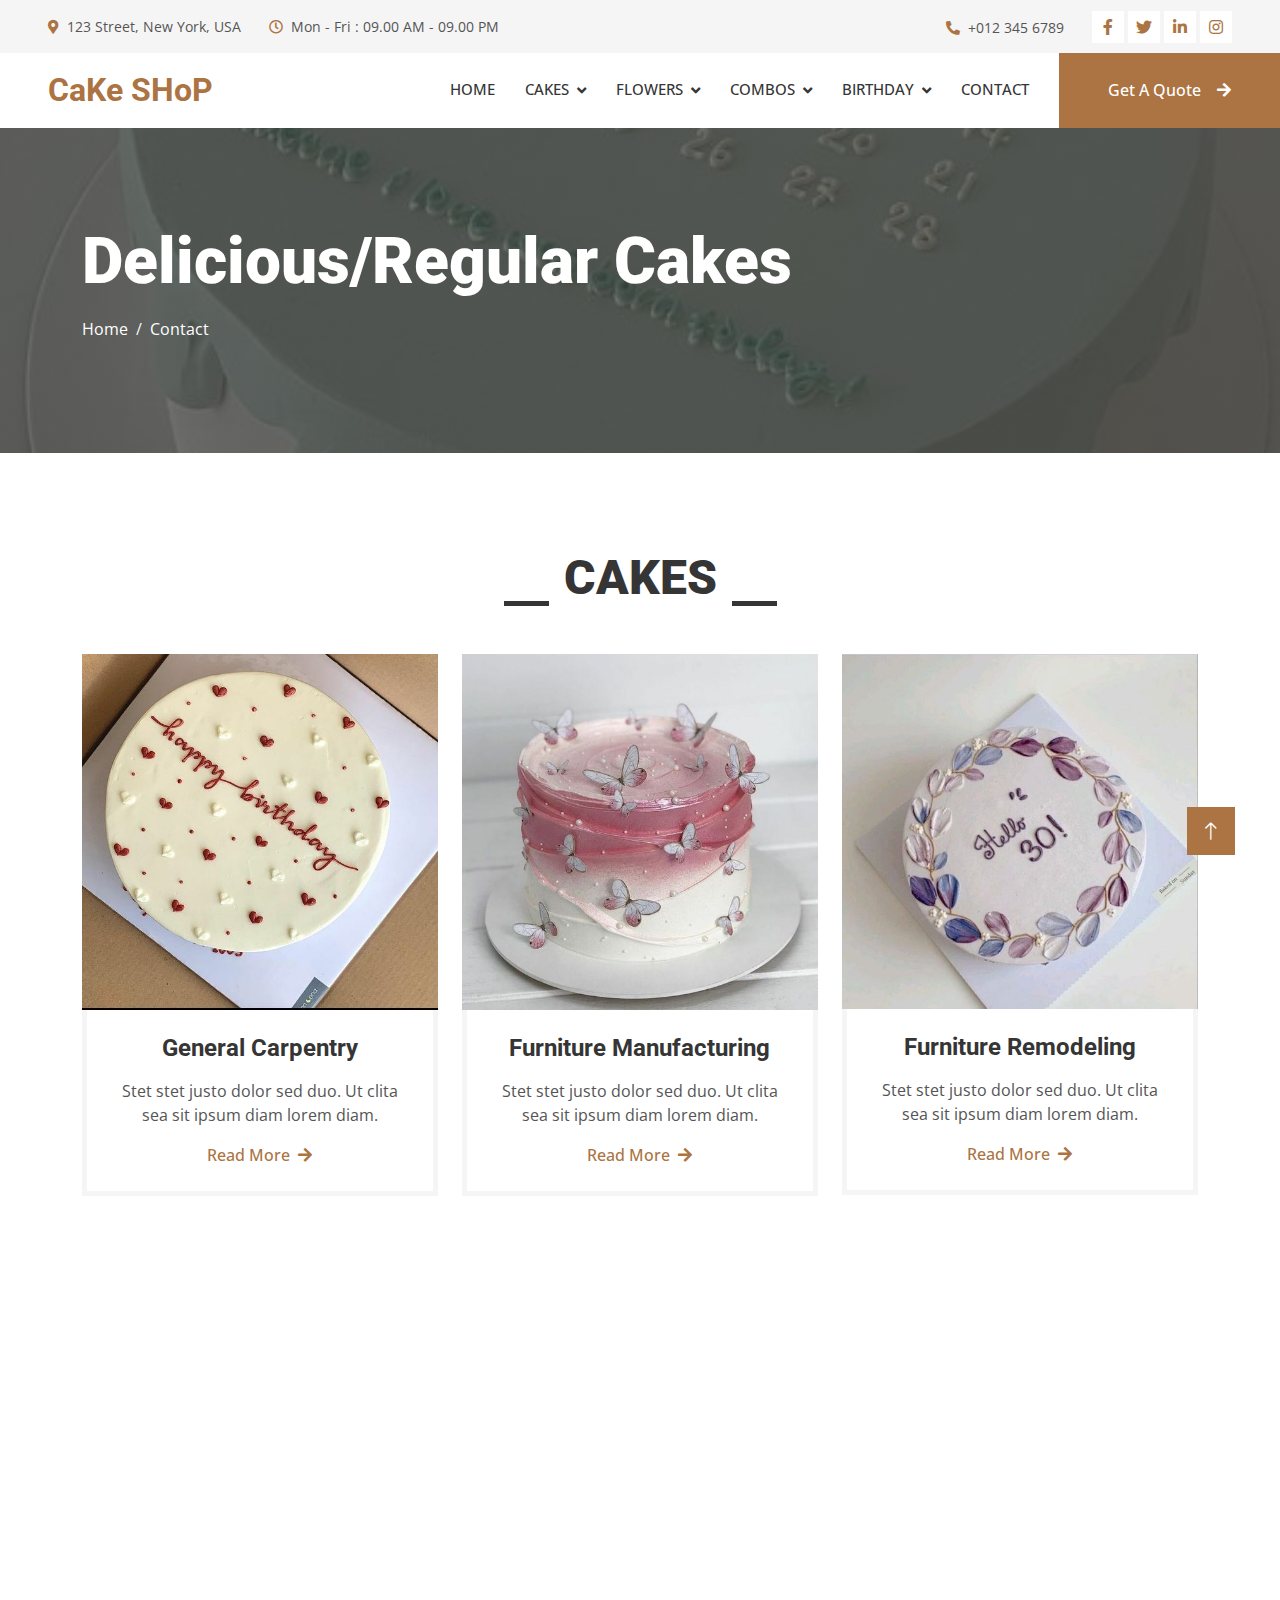
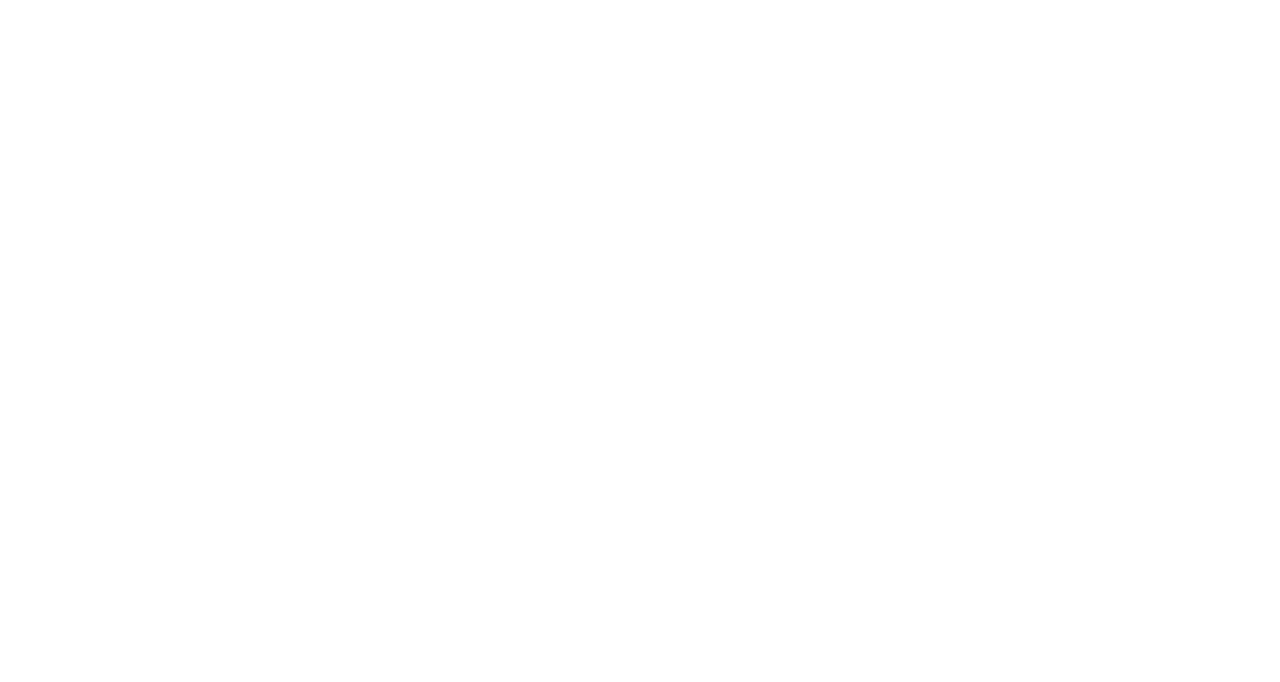
<file: regular.html>
<!DOCTYPE html>
<html lang="en">

<head>
    <meta charset="utf-8">
    <title>Cakes</title>
    <meta content="width=device-width, initial-scale=1.0" name="viewport">
    <meta content="" name="keywords">
    <meta content="" name="description">

    <!-- Favicon -->
    <link href="img/favicon.ico" rel="icon">

    <!-- Google Web Fonts -->
    <link rel="preconnect" href="https://fonts.googleapis.com">
    <link rel="preconnect" href="https://fonts.gstatic.com" crossorigin>
    <link href="https://fonts.googleapis.com/css2?family=Open+Sans:wght@400;500&family=Roboto:wght@500;700;900&display=swap" rel="stylesheet"> 

    <!-- Icon Font Stylesheet -->
    <link href="https://cdnjs.cloudflare.com/ajax/libs/font-awesome/5.10.0/css/all.min.css" rel="stylesheet">
    <link href="https://cdn.jsdelivr.net/npm/bootstrap-icons@1.4.1/font/bootstrap-icons.css" rel="stylesheet">

    <!-- Libraries Stylesheet -->
    <link href="lib/animate/animate.min.css" rel="stylesheet">
    <link href="lib/owlcarousel/assets/owl.carousel.min.css" rel="stylesheet">
    <link href="lib/lightbox/css/lightbox.min.css" rel="stylesheet">

    <!-- Customized Bootstrap Stylesheet -->
    <link href="css/bootstrap.min.css" rel="stylesheet">

    <!-- Template Stylesheet -->
    <link href="css/style.css" rel="stylesheet">
</head>

<body>
    <!-- Spinner Start -->
    <div id="spinner" class="show bg-white position-fixed translate-middle w-100 vh-100 top-50 start-50 d-flex align-items-center justify-content-center">
        <div class="spinner-grow text-primary" style="width: 3rem; height: 3rem;" role="status">
            <span class="sr-only">Loading...</span>
        </div>
    </div>
    <!-- Spinner End -->


    <!-- Topbar Start -->
    <div class="container-fluid bg-light p-0">
        <div class="row gx-0 d-none d-lg-flex">
            <div class="col-lg-7 px-5 text-start">
                <div class="h-100 d-inline-flex align-items-center py-3 me-4">
                    <small class="fa fa-map-marker-alt text-primary me-2"></small>
                    <small>123 Street, New York, USA</small>
                </div>
                <div class="h-100 d-inline-flex align-items-center py-3">
                    <small class="far fa-clock text-primary me-2"></small>
                    <small>Mon - Fri : 09.00 AM - 09.00 PM</small>
                </div>
            </div>
            <div class="col-lg-5 px-5 text-end">
                <div class="h-100 d-inline-flex align-items-center py-3 me-4">
                    <small class="fa fa-phone-alt text-primary me-2"></small>
                    <small>+012 345 6789</small>
                </div>
                <div class="h-100 d-inline-flex align-items-center">
                    <a class="btn btn-sm-square bg-white text-primary me-1" href=""><i class="fab fa-facebook-f"></i></a>
                    <a class="btn btn-sm-square bg-white text-primary me-1" href=""><i class="fab fa-twitter"></i></a>
                    <a class="btn btn-sm-square bg-white text-primary me-1" href=""><i class="fab fa-linkedin-in"></i></a>
                    <a class="btn btn-sm-square bg-white text-primary me-0" href=""><i class="fab fa-instagram"></i></a>
                </div>
            </div>
        </div>
    </div>
    <!-- Topbar End -->


    <!-- Navbar Start -->
    <nav class="navbar navbar-expand-lg bg-white navbar-light sticky-top p-0">
        <a href="index.html" class="navbar-brand d-flex align-items-center px-4 px-lg-5">
            <h2 class="m-0 text-primary">CaKe SHoP</h2>
        </a>
        <button type="button" class="navbar-toggler me-4" data-bs-toggle="collapse" data-bs-target="#navbarCollapse">
            <span class="navbar-toggler-icon"></span>
        </button>
        <div class="collapse navbar-collapse" id="navbarCollapse">
            <div class="navbar-nav ms-auto p-4 p-lg-0">
                <a href="index.html" class="nav-item nav-link">Home</a>
                 <div class="nav-item dropdown">
                    <a href="about.html" class="nav-link dropdown-toggle" data-bs-toggle="dropdown">Cakes</a>
                    <div class="dropdown-menu fade-up m-0">
                        <a href="about.html" class="dropdown-item">All Cakes</a>
                        <a href="quote.html" class="dropdown-item">Regular Cakes</a>
                        <a href="team.html" class="dropdown-item">Photo Cakes</a>
                        <a href="testimonial.html" class="dropdown-item">Bento Cakes</a>
                        <a href="404.html" class="dropdown-item">Half Cakes</a>
                    </div>
                </div>
                 <div class="nav-item dropdown">
                    <a href="#" class="nav-link dropdown-toggle" data-bs-toggle="dropdown" >Flowers</a>
                    <div class="dropdown-menu fade-up m-0">
                        <a href="feature.html" class="dropdown-item">Roses</a>
                        <a href="quote.html" class="dropdown-item">Lilies</a>
                        <a href="team.html" class="dropdown-item">orchids</a>
                        <a href="testimonial.html" class="dropdown-item">Sunflowers</a>
                        <a href="404.html" class="dropdown-item">Dried</a>
                    </div>
                </div>
                 <div class="nav-item dropdown">
                    <a href="#" class="nav-link dropdown-toggle" data-bs-toggle="dropdown">Combos</a>
                    <div class="dropdown-menu fade-up m-0">
                        <a href="feature.html" class="dropdown-item">All Cakes Combos</a>
                        <a href="quote.html" class="dropdown-item">Cakes & Taddy</a>
                        <a href="team.html" class="dropdown-item">Cakes & Flowers</a>
                        <a href="testimonial.html" class="dropdown-item">All Plent Combos</a>
                        <a href="404.html" class="dropdown-item">Plent & Cakes</a>
                    </div>
                </div>
                <div class="nav-item dropdown">
                    <a href="#" class="nav-link dropdown-toggle" data-bs-toggle="dropdown" >Birthday</a>
                    <div class="dropdown-menu fade-up m-0">
                        <a href="feature.html" class="dropdown-item">Him</a>
                        <a href="quote.html" class="dropdown-item">Her</a>
                        <a href="team.html" class="dropdown-item">Freindes</a>
                        <a href="testimonial.html" class="dropdown-item">Wife</a>
                        <a href="404.html" class="dropdown-item">Kids</a>
                        <a href="404.html" class="dropdown-item">Mother</a>
                        <a href="404.html" class="dropdown-item">Father</a>
                    </div>
                </div>
                <a href="contact.html" class="nav-item nav-link">Contact</a>
            </div>
            <a href="" class="btn btn-primary py-4 px-lg-5 d-none d-lg-block">Get A Quote<i class="fa fa-arrow-right ms-3"></i></a>
        </div>
    </nav>
    <!-- Navbar End -->

    <!-- Page Header Start -->
    <div class="container-fluid page-header py-5 mb-5">
        <div class="container py-5">
            <h1 class="display-3 text-white mb-3 animated slideInDown">Delicious/Regular Cakes</h1>
            <nav aria-label="breadcrumb animated slideInDown">
                <ol class="breadcrumb">
                    <li class="breadcrumb-item"><a class="text-white" href="index.html">Home</a></li>
                    <li class="breadcrumb-item"><a class="text-white" href="contact.html">Contact</a></li>
                    
                </ol>
            </nav>
        </div>
    </div>
    <!-- Page Header End -->

     <!-- Service Start -->
    <div class="container-xxl py-5">
        <div class="container">
            <div class="section-title text-center">
                <h1 class="display-5 mb-5">CAKES</h1>
            </div>
            <div class="row g-4">
                <div class="col-md-6 col-lg-4 wow fadeInUp" data-wow-delay="0.1s">
                    <div class="service-item">
                        <div class="overflow-hidden">
                            <img class="img-fluid" src="img/7.jpg" alt="">
                        </div>
                        <div class="p-4 text-center border border-5 border-light border-top-0">
                            <h4 class="mb-3">General Carpentry</h4>
                            <p>Stet stet justo dolor sed duo. Ut clita sea sit ipsum diam lorem diam.</p>
                            <a class="fw-medium" href="">Read More<i class="fa fa-arrow-right ms-2"></i></a>
                        </div>
                    </div>
                </div>
                <div class="col-md-6 col-lg-4 wow fadeInUp" data-wow-delay="0.3s">
                    <div class="service-item">
                        <div class="overflow-hidden">
                            <img class="img-fluid" src="img/8.jpg" alt="">
                        </div>
                        <div class="p-4 text-center border border-5 border-light border-top-0">
                            <h4 class="mb-3">Furniture Manufacturing</h4>
                            <p>Stet stet justo dolor sed duo. Ut clita sea sit ipsum diam lorem diam.</p>
                            <a class="fw-medium" href="">Read More<i class="fa fa-arrow-right ms-2"></i></a>
                        </div>
                    </div>
                </div>
                <div class="col-md-6 col-lg-4 wow fadeInUp" data-wow-delay="0.5s">
                    <div class="service-item">
                        <div class="overflow-hidden">
                            <img class="img-fluid" src="img/4.jpg" alt="">
                        </div>
                        <div class="p-4 text-center border border-5 border-light border-top-0">
                            <h4 class="mb-3">Furniture Remodeling</h4>
                            <p>Stet stet justo dolor sed duo. Ut clita sea sit ipsum diam lorem diam.</p>
                            <a class="fw-medium" href="">Read More<i class="fa fa-arrow-right ms-2"></i></a>
                        </div>
                    </div>
                </div>
                <div class="col-md-6 col-lg-4 wow fadeInUp" data-wow-delay="0.1s">
                    <div class="service-item">
                        <div class="overflow-hidden">
                            <img class="img-fluid" src="img/10.jpg" alt="">
                        </div>
                        <div class="p-4 text-center border border-5 border-light border-top-0">
                            <h4 class="mb-3">Wooden Floor</h4>
                            <p>Stet stet justo dolor sed duo. Ut clita sea sit ipsum diam lorem diam.</p>
                            <a class="fw-medium" href="">Read More<i class="fa fa-arrow-right ms-2"></i></a>
                        </div>
                    </div>
                </div>
                <div class="col-md-6 col-lg-4 wow fadeInUp" data-wow-delay="0.3s">
                    <div class="service-item">
                        <div class="overflow-hidden">
                            <img class="img-fluid" src="img/13.jpg" alt="">
                        </div>
                        <div class="p-4 text-center border border-5 border-light border-top-0">
                            <h4 class="mb-3">Wooden Furniture</h4>
                            <p>Stet stet justo dolor sed duo. Ut clita sea sit ipsum diam lorem diam.</p>
                            <a class="fw-medium" href="">Read More<i class="fa fa-arrow-right ms-2"></i></a>
                        </div>
                    </div>
                </div>
                <div class="col-md-6 col-lg-4 wow fadeInUp" data-wow-delay="0.5s">
                    <div class="service-item">
                        <div class="overflow-hidden">
                            <img class="img-fluid" src="img/12.jpg" alt="">
                        </div>
                        <div class="p-4 text-center border border-5 border-light border-top-0">
                            <h4 class="mb-3">Custom Work</h4>
                            <p>Stet stet justo dolor sed duo. Ut clita sea sit ipsum diam lorem diam.</p>
                            <a class="fw-medium" href="">Read More<i class="fa fa-arrow-right ms-2"></i></a>
                        </div>
                    </div>
                </div>
            </div>
        </div>
    </div>
    <!-- Service End -->

    <!-- Footer Start -->
    <div class="container-fluid bg-dark text-light footer mt-5 pt-5 wow fadeIn" data-wow-delay="0.1s">
        <div class="container py-5">
            <div class="row g-5">
                <div class="col-lg-3 col-md-6">
                    <h4 class="text-light mb-4">Address</h4>
                    <p class="mb-2"><i class="fa fa-map-marker-alt me-3"></i>123 Street, New York, USA</p>
                    <p class="mb-2"><i class="fa fa-phone-alt me-3"></i>+012 345 67890</p>
                    <p class="mb-2"><i class="fa fa-envelope me-3"></i>info@example.com</p>
                    <div class="d-flex pt-2">
                        <a class="btn btn-outline-light btn-social" href=""><i class="fab fa-twitter"></i></a>
                        <a class="btn btn-outline-light btn-social" href=""><i class="fab fa-facebook-f"></i></a>
                        <a class="btn btn-outline-light btn-social" href=""><i class="fab fa-youtube"></i></a>
                        <a class="btn btn-outline-light btn-social" href=""><i class="fab fa-linkedin-in"></i></a>
                    </div>
                </div>
                <div class="col-lg-3 col-md-6">
                    <h4 class="text-light mb-4">Services</h4>
                    <a class="btn btn-link" href="">General Carpentry</a>
                    <a class="btn btn-link" href="">Furniture Remodeling</a>
                    <a class="btn btn-link" href="">Wooden Floor</a>
                    <a class="btn btn-link" href="">Wooden Furniture</a>
                    <a class="btn btn-link" href="">Custom Carpentry</a>
                </div>
                <div class="col-lg-3 col-md-6">
                    <h4 class="text-light mb-4">Quick Links</h4>
                    <a class="btn btn-link" href="">About Us</a>
                    <a class="btn btn-link" href="">Contact Us</a>
                    <a class="btn btn-link" href="">Our Services</a>
                    <a class="btn btn-link" href="">Terms & Condition</a>
                    <a class="btn btn-link" href="">Support</a>
                </div>
                <div class="col-lg-3 col-md-6">
                    <h4 class="text-light mb-4">Newsletter</h4>
                    <p>Dolor amet sit justo amet elitr clita ipsum elitr est.</p>
                    <div class="position-relative mx-auto" style="max-width: 400px;">
                        <input class="form-control border-0 w-100 py-3 ps-4 pe-5" type="text" placeholder="Your email">
                        <button type="button" class="btn btn-primary py-2 position-absolute top-0 end-0 mt-2 me-2">SignUp</button>
                    </div>
                </div>
            </div>
        </div>
        <div class="container">
            <div class="copyright">
                <div class="row">
                    <div class="col-md-6 text-center text-md-start mb-3 mb-md-0">
                        &copy; <a class="border-bottom" href="#">Your Site Name</a>, All Right Reserved.
                    </div>
                    <div class="col-md-6 text-center text-md-end">
                        <!--/*** This template is free as long as you keep the footer author’s credit link/attribution link/backlink. If you'd like to use the template without the footer author’s credit link/attribution link/backlink, you can purchase the Credit Removal License from "https://htmlcodex.com/credit-removal". Thank you for your support. ***/-->
                        Designed By <a class="border-bottom" href="https://htmlcodex.com">HTML Codex</a>
                    </div>
                </div>
            </div>
        </div>
    </div>
    <!-- Footer End -->


    <!-- Back to Top -->
    <a href="#" class="btn btn-lg btn-primary btn-lg-square rounded-0 back-to-top"><i class="bi bi-arrow-up"></i></a>


    <!-- JavaScript Libraries -->
    <script src="https://code.jquery.com/jquery-3.4.1.min.js"></script>
    <script src="https://cdn.jsdelivr.net/npm/bootstrap@5.0.0/dist/js/bootstrap.bundle.min.js"></script>
    <script src="lib/wow/wow.min.js"></script>
    <script src="lib/easing/easing.min.js"></script>
    <script src="lib/waypoints/waypoints.min.js"></script>
    <script src="lib/counterup/counterup.min.js"></script>
    <script src="lib/owlcarousel/owl.carousel.min.js"></script>
    <script src="lib/isotope/isotope.pkgd.min.js"></script>
    <script src="lib/lightbox/js/lightbox.min.js"></script>

    <!-- Template Javascript -->
    <script src="js/main.js"></script>
</body>

</html>
</file>
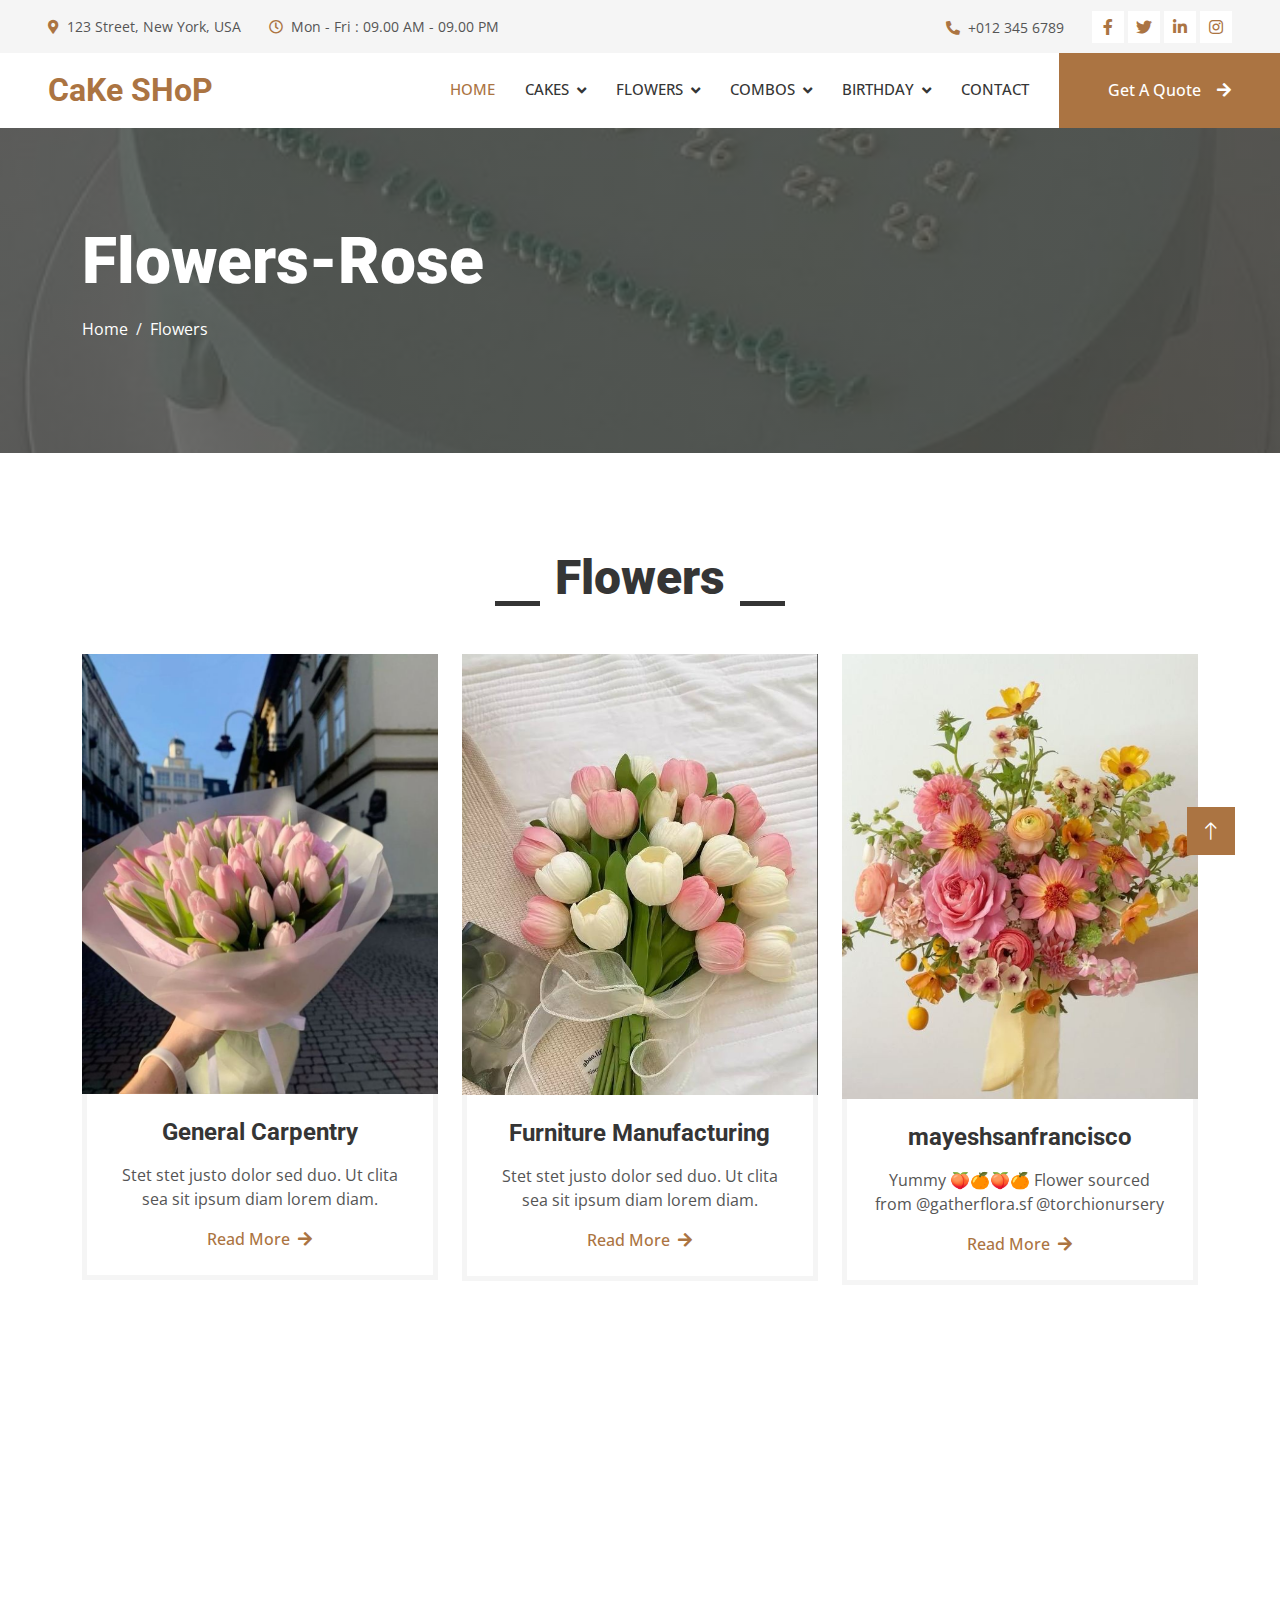
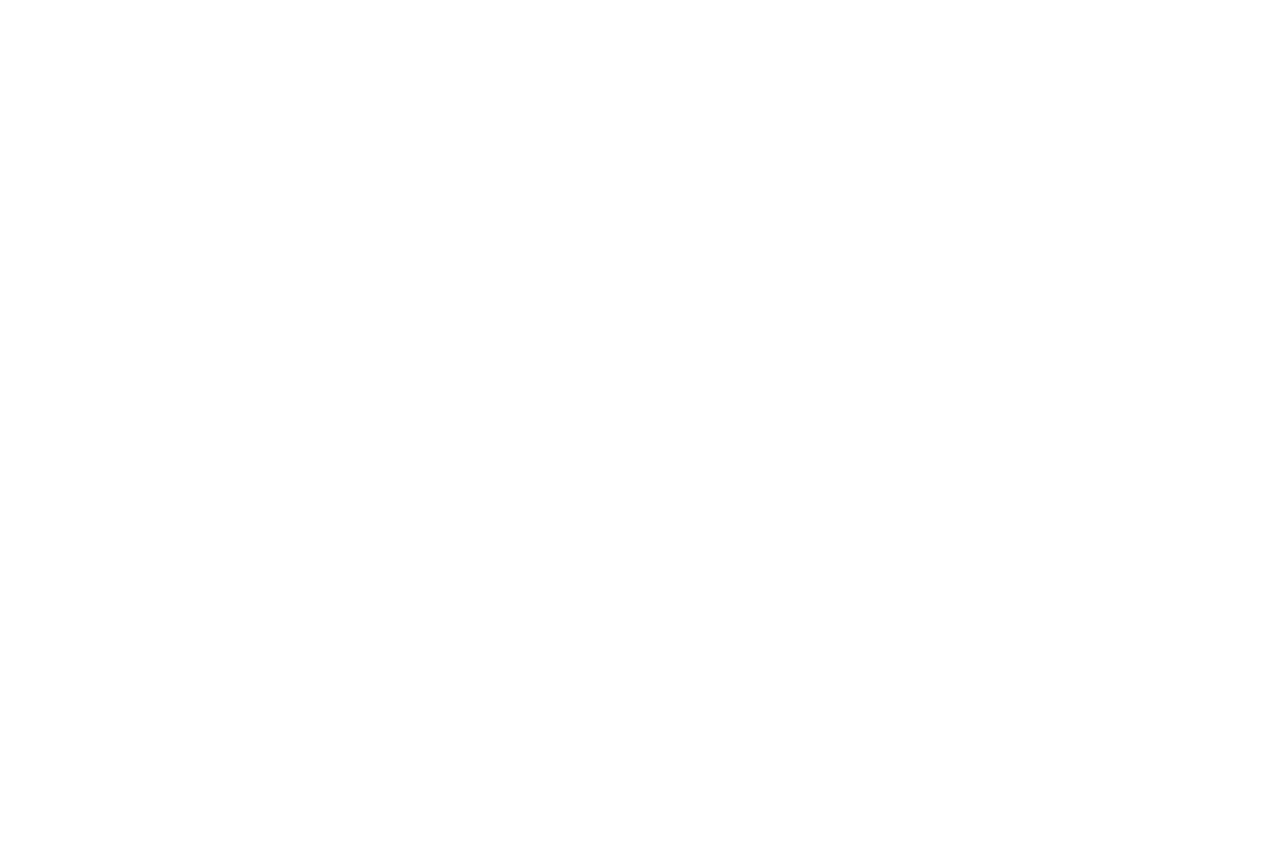
<file: rose.html>
<!DOCTYPE html>
<html lang="en">

<head>
    <meta charset="utf-8">
    <title>cakes</title>
    <meta content="width=device-width, initial-scale=1.0" name="viewport">
    <meta content="" name="keywords">
    <meta content="" name="description">

    <!-- Favicon -->
    <link href="img/favicon.ico" rel="icon">

    <!-- Google Web Fonts -->
    <link rel="preconnect" href="https://fonts.googleapis.com">
    <link rel="preconnect" href="https://fonts.gstatic.com" crossorigin>
    <link href="https://fonts.googleapis.com/css2?family=Open+Sans:wght@400;500&family=Roboto:wght@500;700;900&display=swap" rel="stylesheet"> 

    <!-- Icon Font Stylesheet -->
    <link href="https://cdnjs.cloudflare.com/ajax/libs/font-awesome/5.10.0/css/all.min.css" rel="stylesheet">
    <link href="https://cdn.jsdelivr.net/npm/bootstrap-icons@1.4.1/font/bootstrap-icons.css" rel="stylesheet">

    <!-- Libraries Stylesheet -->
    <link href="lib/animate/animate.min.css" rel="stylesheet">
    <link href="lib/owlcarousel/assets/owl.carousel.min.css" rel="stylesheet">
    <link href="lib/lightbox/css/lightbox.min.css" rel="stylesheet">

    <!-- Customized Bootstrap Stylesheet -->
    <link href="css/bootstrap.min.css" rel="stylesheet">

    <!-- Template Stylesheet -->
    <link href="css/style.css" rel="stylesheet">
</head>

<body>
    <!-- Spinner Start -->
    <div id="spinner" class="show bg-white position-fixed translate-middle w-100 vh-100 top-50 start-50 d-flex align-items-center justify-content-center">
        <div class="spinner-grow text-primary" style="width: 3rem; height: 3rem;" role="status">
            <span class="sr-only">Loading...</span>
        </div>
    </div>
    <!-- Spinner End -->


    <!-- Topbar Start -->
    <div class="container-fluid bg-light p-0">
        <div class="row gx-0 d-none d-lg-flex">
            <div class="col-lg-7 px-5 text-start">
                <div class="h-100 d-inline-flex align-items-center py-3 me-4">
                    <small class="fa fa-map-marker-alt text-primary me-2"></small>
                    <small>123 Street, New York, USA</small>
                </div>
                <div class="h-100 d-inline-flex align-items-center py-3">
                    <small class="far fa-clock text-primary me-2"></small>
                    <small>Mon - Fri : 09.00 AM - 09.00 PM</small>
                </div>
            </div>
            <div class="col-lg-5 px-5 text-end">
                <div class="h-100 d-inline-flex align-items-center py-3 me-4">
                    <small class="fa fa-phone-alt text-primary me-2"></small>
                    <small>+012 345 6789</small>
                </div>
                <div class="h-100 d-inline-flex align-items-center">
                    <a class="btn btn-sm-square bg-white text-primary me-1" href=""><i class="fab fa-facebook-f"></i></a>
                    <a class="btn btn-sm-square bg-white text-primary me-1" href=""><i class="fab fa-twitter"></i></a>
                    <a class="btn btn-sm-square bg-white text-primary me-1" href=""><i class="fab fa-linkedin-in"></i></a>
                    <a class="btn btn-sm-square bg-white text-primary me-0" href=""><i class="fab fa-instagram"></i></a>
                </div>
            </div>
        </div>
    </div>
    <!-- Topbar End -->


   <!-- Navbar Start -->
    <nav class="navbar navbar-expand-lg bg-white navbar-light sticky-top p-0">
        <a href="index.html" class="navbar-brand d-flex align-items-center px-4 px-lg-5">
            <h2 class="m-0 text-primary">CaKe SHoP</h2>

        </a>
        <button type="button" class="navbar-toggler me-4" data-bs-toggle="collapse" data-bs-target="#navbarCollapse">
            <span class="navbar-toggler-icon"></span>
        </button>
        <div class="collapse navbar-collapse" id="navbarCollapse">
            <div class="navbar-nav ms-auto p-4 p-lg-0">
                <a href="index.html" class="nav-item nav-link active">Home</a>
                 <div class="nav-item dropdown">
                    <a href="about.html" class="nav-link dropdown-toggle" data-bs-toggle="dropdown">Cakes</a>
                    <div class="dropdown-menu fade-up m-0">
                        <a href="about.html" class="dropdown-item">All Cakes</a>
                        <a href="regular.html" class="dropdown-item">Regular Cakes</a>
                        <a href="photo.html" class="dropdown-item">Photo Cakes</a>
                        <a href="beento.html" class="dropdown-item">Bento Cakes</a>
                        <a href="half.html" class="dropdown-item">Half Cakes</a>
                    </div>
                </div>
                 <div class="nav-item dropdown">
                    <a href="rose.html" class="nav-link dropdown-toggle" data-bs-toggle="dropdown">Flowers</a>
                    <div class="dropdown-menu fade-up m-0">
                        <a href="rose.html" class="dropdown-item">Roses</a>
                        <a href="lilies.html" class="dropdown-item">Lilies</a>
                        <a href="orchids.html" class="dropdown-item">orchids</a>
                        <a href="Sunflowers.html" class="dropdown-item">Sunflowers</a>
                        <a href="Dried.html" class="dropdown-item">Dried</a>
                    </div>
                </div>
                 <div class="nav-item dropdown">
                    <a href="all cakes.html" class="nav-link dropdown-toggle" data-bs-toggle="dropdown">Combos</a>
                    <div class="dropdown-menu fade-up m-0">
                        <a href="all cakes.html" class="dropdown-item">All Cakes Combos</a>
                        <a href="cakes & taddy.html" class="dropdown-item">Cakes & Taddy</a>
                        <a href="Cakes $ flower.html" class="dropdown-item">Cakes & Flowers</a>
                        <a href="all plent combos.html" class="dropdown-item">All Plent Combos</a>
                        <a href="plets $ cakes.html" class="dropdown-item">Plent & Cakes</a>
                    </div>
                </div>
                <div class="nav-item dropdown">
                    <a href="#" class="nav-link dropdown-toggle" data-bs-toggle="dropdown">Birthday</a>
                    <div class="dropdown-menu fade-up m-0">
                        <a href="him.html" class="dropdown-item">Him</a>
                        <a href="her.html" class="dropdown-item">Her</a>
                        <a href="freined.html" class="dropdown-item">Freinde</a>
                        <a href="wife.html" class="dropdown-item">Wife</a>
                        <a href="kids.html" class="dropdown-item">Kids</a>
                        <a href="mother.html" class="dropdown-item">Mother</a>
                        <a href="father.html" class="dropdown-item">Father</a>
                    </div>
                </div>
                <a href="contact.html" class="nav-item nav-link">Contact</a>
            </div>
            <a href="" class="btn btn-primary py-4 px-lg-5 d-none d-lg-block">Get A Quote<i class="fa fa-arrow-right ms-3"></i></a>
        </div>
    </nav>
    <!-- Navbar End -->



    <!-- Page Header Start -->
    <div class="container-fluid page-header py-5 mb-5">
        <div class="container py-5">
            <h1 class="display-3 text-white mb-3 animated slideInDown">Flowers-Rose</h1>
            <nav aria-label="breadcrumb animated slideInDown">
                <ol class="breadcrumb">
                    <li class="breadcrumb-item"><a class="text-white" href="index.html">Home</a></li>
                    <li class="breadcrumb-item"><a class="text-white" href="rose.html">Flowers</a></li>
                    
                </ol>
            </nav>
        </div>
    </div>
    <!-- Page Header End -->

    <!-- Flowers Start -->
    <div class="container-xxl py-5">
        <div class="container">
            <div class="section-title text-center">
                <h1 class="display-5 mb-5">Flowers</h1>
            </div>
            <div class="row g-4">
                <div class="col-md-6 col-lg-4 wow fadeInUp" data-wow-delay="0.1s">
                    <div class="service-item">
                        <div class="overflow-hidden">
                            <img class="img-fluid" src="img/14.jpg" alt="">
                        </div>
                        <div class="p-4 text-center border border-5 border-light border-top-0">
                            <h4 class="mb-3">General Carpentry</h4>
                            <p>Stet stet justo dolor sed duo. Ut clita sea sit ipsum diam lorem diam.</p>
                            <a class="fw-medium" href="">Read More<i class="fa fa-arrow-right ms-2"></i></a>
                        </div>
                    </div>
                </div>
                <div class="col-md-6 col-lg-4 wow fadeInUp" data-wow-delay="0.3s">
                    <div class="service-item">
                        <div class="overflow-hidden">
                            <img class="img-fluid" src="img/15.jpg" alt="">
                        </div>
                        <div class="p-4 text-center border border-5 border-light border-top-0">
                            <h4 class="mb-3">Furniture Manufacturing</h4>
                            <p>Stet stet justo dolor sed duo. Ut clita sea sit ipsum diam lorem diam.</p>
                            <a class="fw-medium" href="">Read More<i class="fa fa-arrow-right ms-2"></i></a>
                        </div>
                    </div>
                </div>
                <div class="col-md-6 col-lg-4 wow fadeInUp" data-wow-delay="0.5s">
                    <div class="service-item">
                        <div class="overflow-hidden">
                            <img class="img-fluid" src="img/16.jpg" alt="">
                        </div>
                        <div class="p-4 text-center border border-5 border-light border-top-0">
                            <h4 class="mb-3">mayeshsanfrancisco</h4>
                            <p>Yummy 🍑🍊🍑🍊 Flower sourced from @gatherflora.sf @torchionursery</p>
                            <a class="fw-medium" href="">Read More<i class="fa fa-arrow-right ms-2"></i></a>
                        </div>
                    </div>
                </div>
                <div class="col-md-6 col-lg-4 wow fadeInUp" data-wow-delay="0.1s">
                    <div class="service-item">
                        <div class="overflow-hidden">
                            <img class="img-fluid" src="img/17.jpg" alt="">
                        </div>
                        <div class="p-4 text-center border border-5 border-light border-top-0">
                            <h4 class="mb-3">Wooden Floor</h4>
                            <p>Stet stet justo dolor sed duo. Ut clita sea sit ipsum diam lorem diam.</p>
                            <a class="fw-medium" href="">Read More<i class="fa fa-arrow-right ms-2"></i></a>
                        </div>
                    </div>
                </div>
                <div class="col-md-6 col-lg-4 wow fadeInUp" data-wow-delay="0.3s">
                    <div class="service-item">
                        <div class="overflow-hidden">
                            <img class="img-fluid" src="img/18.jpg" alt="">
                        </div>
                        <div class="p-4 text-center border border-5 border-light border-top-0">
                            <h4 class="mb-3">Wooden Furniture</h4>
                            <p>Stet stet justo dolor sed duo. Ut clita sea sit ipsum diam lorem diam.</p>
                            <a class="fw-medium" href="">Read More<i class="fa fa-arrow-right ms-2"></i></a>
                        </div>
                    </div>
                </div>
                <div class="col-md-6 col-lg-4 wow fadeInUp" data-wow-delay="0.5s">
                    <div class="service-item">
                        <div class="overflow-hidden">
                            <img class="img-fluid" src="img/19.jpg" alt="">
                        </div>
                        <div class="p-4 text-center border border-5 border-light border-top-0">
                            <h4 class="mb-3">Custom Work</h4>
                            <p>Stet stet justo dolor sed duo. Ut clita sea sit ipsum diam lorem diam.</p>
                            <a class="fw-medium" href="">Read More<i class="fa fa-arrow-right ms-2"></i></a>
                        </div>
                    </div>
                </div>
            </div>
        </div>
    </div>
    <!-- Service End -->

    <!-- Footer Start -->
    <div class="container-fluid bg-dark text-light footer mt-5 pt-5 wow fadeIn" data-wow-delay="0.1s">
        <div class="container py-5">
            <div class="row g-5">
                <div class="col-lg-3 col-md-6">
                    <h4 class="text-light mb-4">Address</h4>
                    <p class="mb-2"><i class="fa fa-map-marker-alt me-3"></i>123 Street, New York, USA</p>
                    <p class="mb-2"><i class="fa fa-phone-alt me-3"></i>+012 345 67890</p>
                    <p class="mb-2"><i class="fa fa-envelope me-3"></i>info@example.com</p>
                    <div class="d-flex pt-2">
                        <a class="btn btn-outline-light btn-social" href=""><i class="fab fa-twitter"></i></a>
                        <a class="btn btn-outline-light btn-social" href=""><i class="fab fa-facebook-f"></i></a>
                        <a class="btn btn-outline-light btn-social" href=""><i class="fab fa-youtube"></i></a>
                        <a class="btn btn-outline-light btn-social" href=""><i class="fab fa-linkedin-in"></i></a>
                    </div>
                </div>
                <div class="col-lg-3 col-md-6">
                    <h4 class="text-light mb-4">Services</h4>
                    <a class="btn btn-link" href="">General Carpentry</a>
                    <a class="btn btn-link" href="">Furniture Remodeling</a>
                    <a class="btn btn-link" href="">Wooden Floor</a>
                    <a class="btn btn-link" href="">Wooden Furniture</a>
                    <a class="btn btn-link" href="">Custom Carpentry</a>
                </div>
                <div class="col-lg-3 col-md-6">
                    <h4 class="text-light mb-4">Quick Links</h4>
                    <a class="btn btn-link" href="">About Us</a>
                    <a class="btn btn-link" href="">Contact Us</a>
                    <a class="btn btn-link" href="">Our Services</a>
                    <a class="btn btn-link" href="">Terms & Condition</a>
                    <a class="btn btn-link" href="">Support</a>
                </div>
                <div class="col-lg-3 col-md-6">
                    <h4 class="text-light mb-4">Newsletter</h4>
                    <p>Dolor amet sit justo amet elitr clita ipsum elitr est.</p>
                    <div class="position-relative mx-auto" style="max-width: 400px;">
                        <input class="form-control border-0 w-100 py-3 ps-4 pe-5" type="text" placeholder="Your email">
                        <button type="button" class="btn btn-primary py-2 position-absolute top-0 end-0 mt-2 me-2">SignUp</button>
                    </div>
                </div>
            </div>
        </div>
        <div class="container">
            <div class="copyright">
                <div class="row">
                    <div class="col-md-6 text-center text-md-start mb-3 mb-md-0">
                        &copy; <a class="border-bottom" href="#">Your Site Name</a>, All Right Reserved.
                    </div>
                    <div class="col-md-6 text-center text-md-end">
                        <!--/*** This template is free as long as you keep the footer author’s credit link/attribution link/backlink. If you'd like to use the template without the footer author’s credit link/attribution link/backlink, you can purchase the Credit Removal License from "https://htmlcodex.com/credit-removal". Thank you for your support. ***/-->
                        Designed By <a class="border-bottom" href="https://htmlcodex.com">HTML Codex</a>
                    </div>
                </div>
            </div>
        </div>
    </div>
    <!-- Footer End -->


    <!-- Back to Top -->
    <a href="#" class="btn btn-lg btn-primary btn-lg-square rounded-0 back-to-top"><i class="bi bi-arrow-up"></i></a>


    <!-- JavaScript Libraries -->
    <script src="https://code.jquery.com/jquery-3.4.1.min.js"></script>
    <script src="https://cdn.jsdelivr.net/npm/bootstrap@5.0.0/dist/js/bootstrap.bundle.min.js"></script>
    <script src="lib/wow/wow.min.js"></script>
    <script src="lib/easing/easing.min.js"></script>
    <script src="lib/waypoints/waypoints.min.js"></script>
    <script src="lib/counterup/counterup.min.js"></script>
    <script src="lib/owlcarousel/owl.carousel.min.js"></script>
    <script src="lib/isotope/isotope.pkgd.min.js"></script>
    <script src="lib/lightbox/js/lightbox.min.js"></script>

    <!-- Template Javascript -->
    <script src="js/main.js"></script>
</body>

</html>
</file>
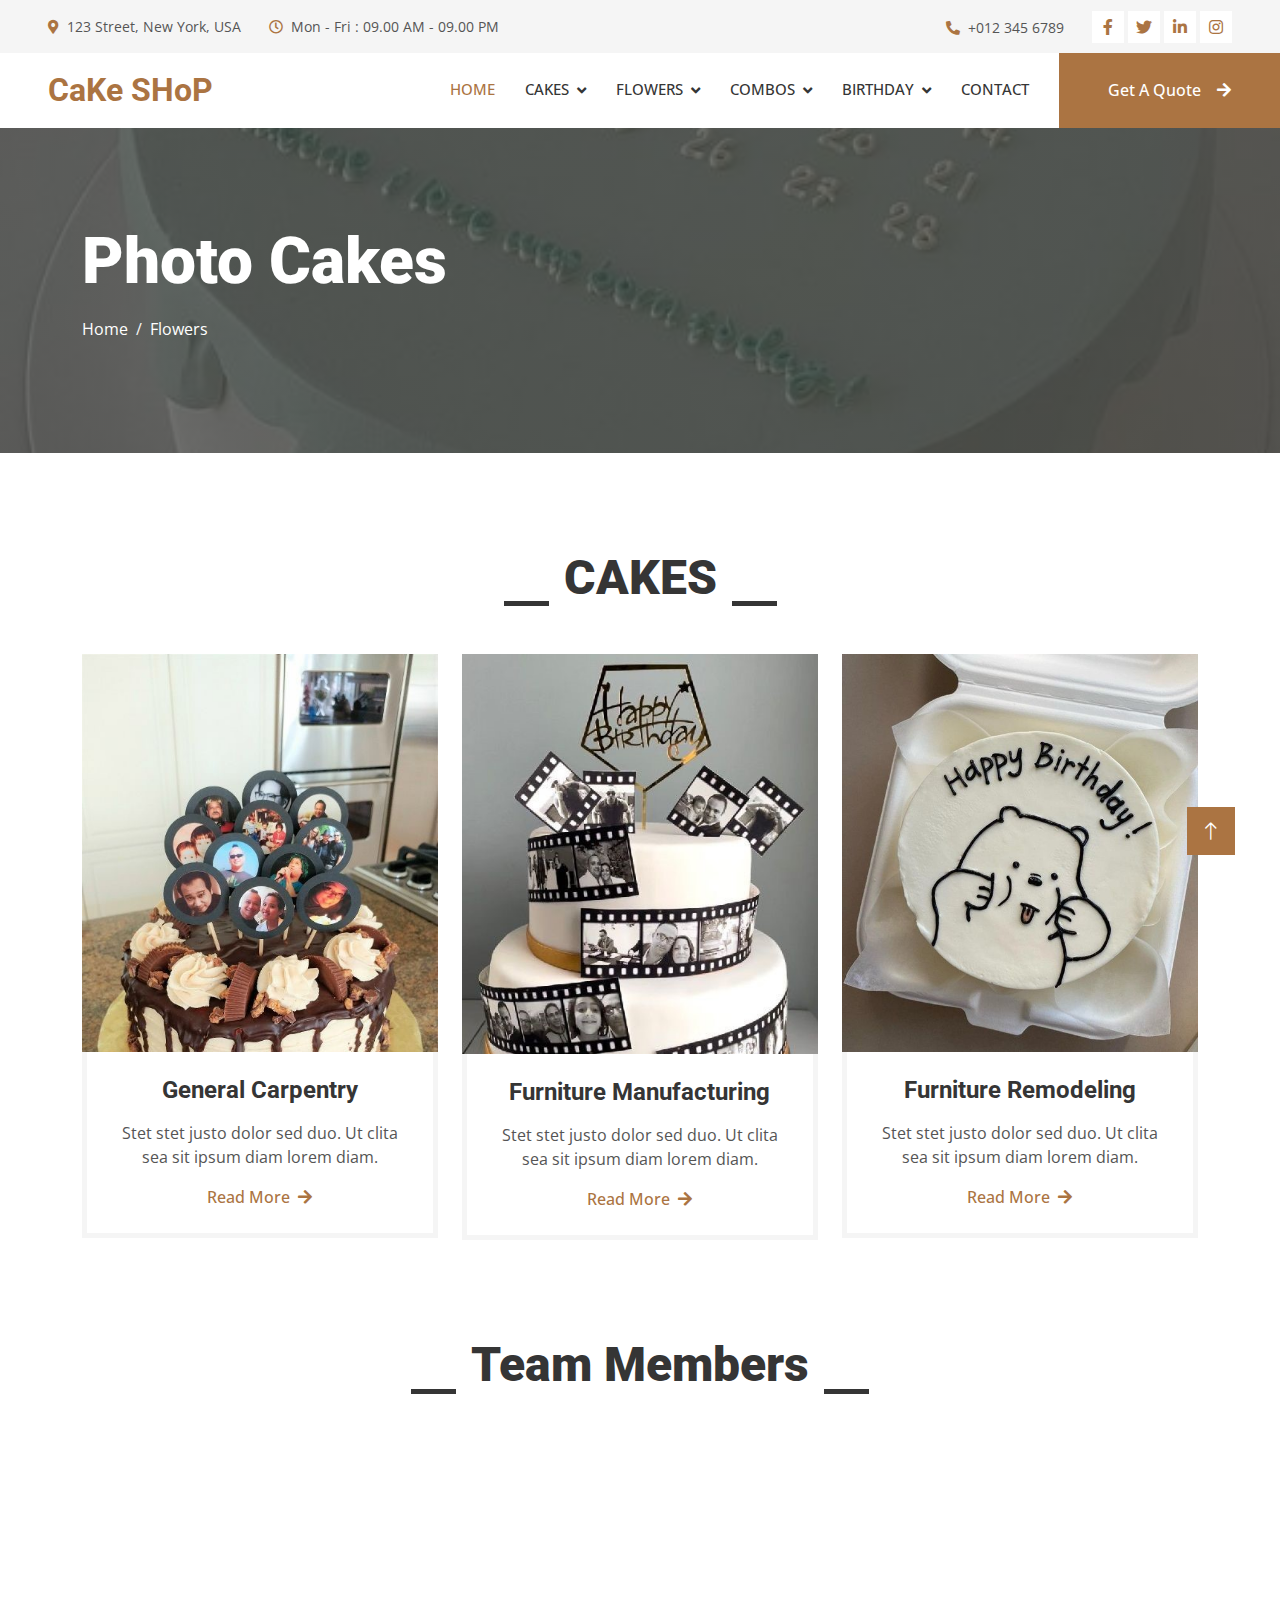
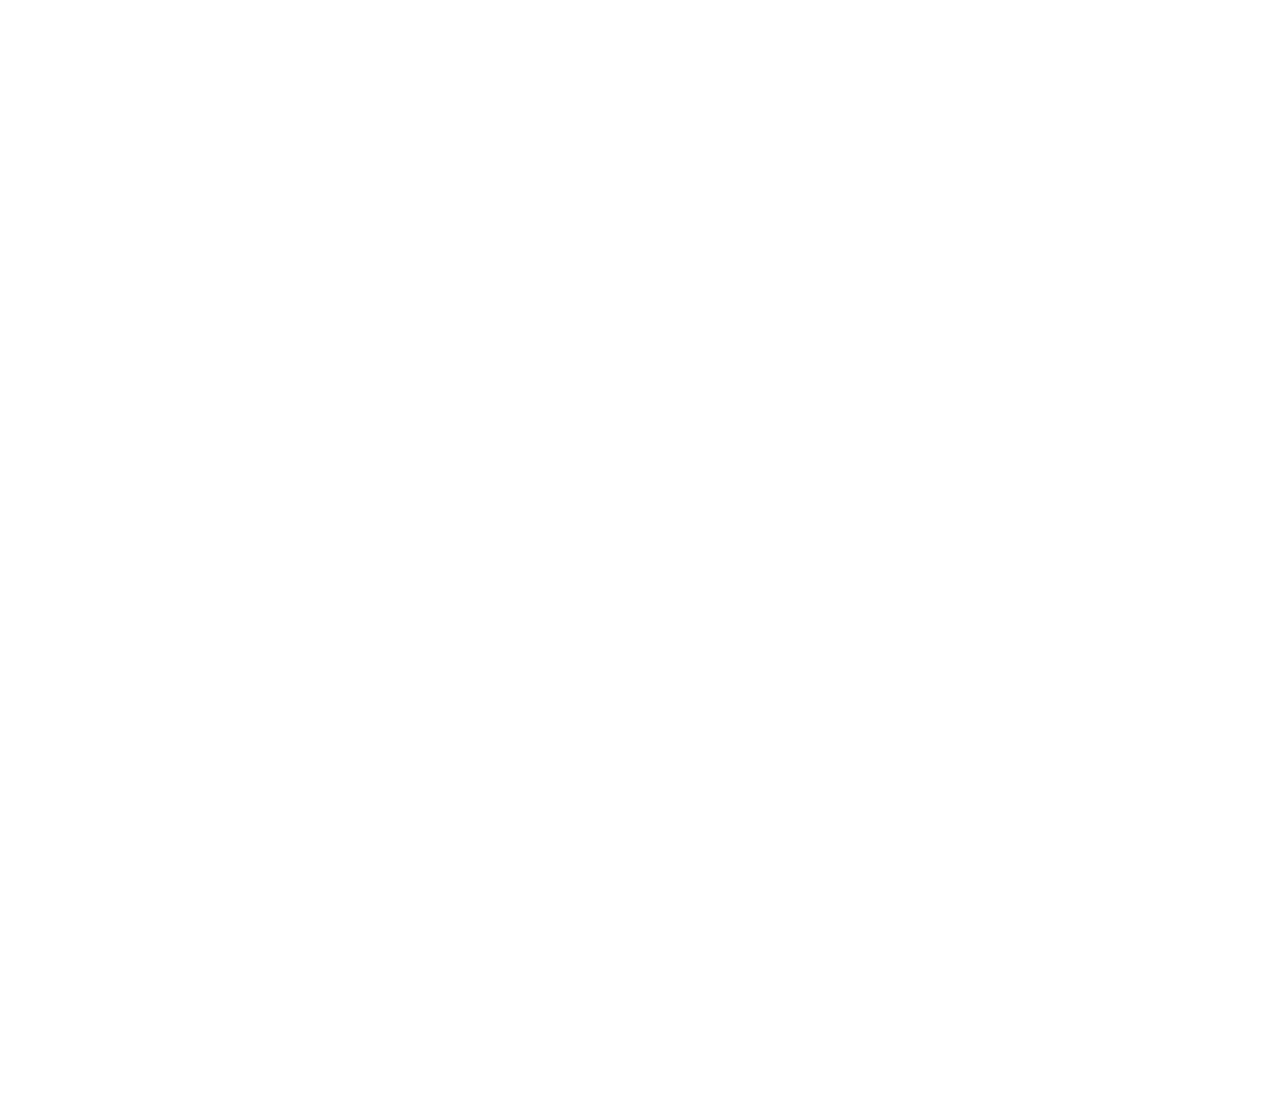
<file: team.html>
<!DOCTYPE html>
<html lang="en">

<head>
    <meta charset="utf-8">
    <title>cakes</title>
    <meta content="width=device-width, initial-scale=1.0" name="viewport">
    <meta content="" name="keywords">
    <meta content="" name="description">

    <!-- Favicon -->
    <link href="img/favicon.ico" rel="icon">

    <!-- Google Web Fonts -->
    <link rel="preconnect" href="https://fonts.googleapis.com">
    <link rel="preconnect" href="https://fonts.gstatic.com" crossorigin>
    <link href="https://fonts.googleapis.com/css2?family=Open+Sans:wght@400;500&family=Roboto:wght@500;700;900&display=swap" rel="stylesheet"> 

    <!-- Icon Font Stylesheet -->
    <link href="https://cdnjs.cloudflare.com/ajax/libs/font-awesome/5.10.0/css/all.min.css" rel="stylesheet">
    <link href="https://cdn.jsdelivr.net/npm/bootstrap-icons@1.4.1/font/bootstrap-icons.css" rel="stylesheet">

    <!-- Libraries Stylesheet -->
    <link href="lib/animate/animate.min.css" rel="stylesheet">
    <link href="lib/owlcarousel/assets/owl.carousel.min.css" rel="stylesheet">
    <link href="lib/lightbox/css/lightbox.min.css" rel="stylesheet">

    <!-- Customized Bootstrap Stylesheet -->
    <link href="css/bootstrap.min.css" rel="stylesheet">

    <!-- Template Stylesheet -->
    <link href="css/style.css" rel="stylesheet">
</head>

<body>
    <!-- Spinner Start -->
    <div id="spinner" class="show bg-white position-fixed translate-middle w-100 vh-100 top-50 start-50 d-flex align-items-center justify-content-center">
        <div class="spinner-grow text-primary" style="width: 3rem; height: 3rem;" role="status">
            <span class="sr-only">Loading...</span>
        </div>
    </div>
    <!-- Spinner End -->


    <!-- Topbar Start -->
    <div class="container-fluid bg-light p-0">
        <div class="row gx-0 d-none d-lg-flex">
            <div class="col-lg-7 px-5 text-start">
                <div class="h-100 d-inline-flex align-items-center py-3 me-4">
                    <small class="fa fa-map-marker-alt text-primary me-2"></small>
                    <small>123 Street, New York, USA</small>
                </div>
                <div class="h-100 d-inline-flex align-items-center py-3">
                    <small class="far fa-clock text-primary me-2"></small>
                    <small>Mon - Fri : 09.00 AM - 09.00 PM</small>
                </div>
            </div>
            <div class="col-lg-5 px-5 text-end">
                <div class="h-100 d-inline-flex align-items-center py-3 me-4">
                    <small class="fa fa-phone-alt text-primary me-2"></small>
                    <small>+012 345 6789</small>
                </div>
                <div class="h-100 d-inline-flex align-items-center">
                    <a class="btn btn-sm-square bg-white text-primary me-1" href=""><i class="fab fa-facebook-f"></i></a>
                    <a class="btn btn-sm-square bg-white text-primary me-1" href=""><i class="fab fa-twitter"></i></a>
                    <a class="btn btn-sm-square bg-white text-primary me-1" href=""><i class="fab fa-linkedin-in"></i></a>
                    <a class="btn btn-sm-square bg-white text-primary me-0" href=""><i class="fab fa-instagram"></i></a>
                </div>
            </div>
        </div>
    </div>
    <!-- Topbar End -->


   <!-- Navbar Start -->
    <nav class="navbar navbar-expand-lg bg-white navbar-light sticky-top p-0">
        <a href="index.html" class="navbar-brand d-flex align-items-center px-4 px-lg-5">
            <h2 class="m-0 text-primary">CaKe SHoP</h2>

        </a>
        <button type="button" class="navbar-toggler me-4" data-bs-toggle="collapse" data-bs-target="#navbarCollapse">
            <span class="navbar-toggler-icon"></span>
        </button>
        <div class="collapse navbar-collapse" id="navbarCollapse">
            <div class="navbar-nav ms-auto p-4 p-lg-0">
                <a href="index.html" class="nav-item nav-link active">Home</a>
                 <div class="nav-item dropdown">
                    <a href="about.html" class="nav-link dropdown-toggle" data-bs-toggle="dropdown">Cakes</a>
                    <div class="dropdown-menu fade-up m-0">
                        <a href="about.html" class="dropdown-item">All Cakes</a>
                        <a href="regular.html" class="dropdown-item">Regular Cakes</a>
                        <a href="photo.html" class="dropdown-item">Photo Cakes</a>
                        <a href="beento.html" class="dropdown-item">Bento Cakes</a>
                        <a href="half.html" class="dropdown-item">Half Cakes</a>
                    </div>
                </div>
                 <div class="nav-item dropdown">
                    <a href="#" class="nav-link dropdown-toggle" data-bs-toggle="dropdown">Flowers</a>
                    <div class="dropdown-menu fade-up m-0">
                        <a href="rose.html" class="dropdown-item">Roses</a>
                        <a href="lilies.html" class="dropdown-item">Lilies</a>
                        <a href="orchids.html" class="dropdown-item">orchids</a>
                        <a href="Sunflowers.html" class="dropdown-item">Sunflowers</a>
                        <a href="Dried.html" class="dropdown-item">Dried</a>
                    </div>
                </div>
                 <div class="nav-item dropdown">
                    <a href="#" class="nav-link dropdown-toggle" data-bs-toggle="dropdown">Combos</a>
                    <div class="dropdown-menu fade-up m-0">
                        <a href="all cakes.html" class="dropdown-item">All Cakes Combos</a>
                        <a href="cakes & taddy.html" class="dropdown-item">Cakes & Taddy</a>
                        <a href="Cakes $ flower.html" class="dropdown-item">Cakes & Flowers</a>
                        <a href="all plent combos.html" class="dropdown-item">All Plent Combos</a>
                        <a href="plets $ cakes.html" class="dropdown-item">Plent & Cakes</a>
                    </div>
                </div>
                <div class="nav-item dropdown">
                    <a href="#" class="nav-link dropdown-toggle" data-bs-toggle="dropdown">Birthday</a>
                    <div class="dropdown-menu fade-up m-0">
                        <a href="him.html" class="dropdown-item">Him</a>
                        <a href="her.html" class="dropdown-item">Her</a>
                        <a href="freined.html" class="dropdown-item">Freinde</a>
                        <a href="wife.html" class="dropdown-item">Wife</a>
                        <a href="kids.html" class="dropdown-item">Kids</a>
                        <a href="mother.html" class="dropdown-item">Mother</a>
                        <a href="father.html" class="dropdown-item">Father</a>
                    </div>
                </div>
                <a href="contact.html" class="nav-item nav-link">Contact</a>
            </div>
            <a href="" class="btn btn-primary py-4 px-lg-5 d-none d-lg-block">Get A Quote<i class="fa fa-arrow-right ms-3"></i></a>
        </div>
    </nav>
    <!-- Navbar End -->



    <!-- Page Header Start -->
    <div class="container-fluid page-header py-5 mb-5">
        <div class="container py-5">
            <h1 class="display-3 text-white mb-3 animated slideInDown">Photo Cakes</h1>
            <nav aria-label="breadcrumb animated slideInDown">
                <ol class="breadcrumb">
                    <li class="breadcrumb-item"><a class="text-white" href="index.html">Home</a></li>
                    <li class="breadcrumb-item"><a class="text-white" href="rose.html">Flowers</a></li>
                    
                </ol>
            </nav>
        </div>
    </div>
    <!-- Page Header End -->

    <!-- Service Start -->
    <div class="container-xxl py-5">
        <div class="container">
            <div class="section-title text-center">
                <h1 class="display-5 mb-5">CAKES</h1>
            </div>
            <div class="row g-4">
                <div class="col-md-6 col-lg-4 wow fadeInUp" data-wow-delay="0.1s">
                    <div class="service-item">
                        <div class="overflow-hidden">
                            <img class="img-fluid" src="img/24.jpg" alt="">
                        </div>
                        <div class="p-4 text-center border border-5 border-light border-top-0">
                            <h4 class="mb-3">General Carpentry</h4>
                            <p>Stet stet justo dolor sed duo. Ut clita sea sit ipsum diam lorem diam.</p>
                            <a class="fw-medium" href="">Read More<i class="fa fa-arrow-right ms-2"></i></a>
                        </div>
                    </div>
                </div>
                <div class="col-md-6 col-lg-4 wow fadeInUp" data-wow-delay="0.3s">
                    <div class="service-item">
                        <div class="overflow-hidden">
                            <img class="img-fluid" src="img/25.jpg" alt="">
                        </div>
                        <div class="p-4 text-center border border-5 border-light border-top-0">
                            <h4 class="mb-3">Furniture Manufacturing</h4>
                            <p>Stet stet justo dolor sed duo. Ut clita sea sit ipsum diam lorem diam.</p>
                            <a class="fw-medium" href="">Read More<i class="fa fa-arrow-right ms-2"></i></a>
                        </div>
                    </div>
                </div>
                <div class="col-md-6 col-lg-4 wow fadeInUp" data-wow-delay="0.5s">
                    <div class="service-item">
                        <div class="overflow-hidden">
                            <img class="img-fluid" src="img/26.jpg" alt="">
                        </div>
                        <div class="p-4 text-center border border-5 border-light border-top-0">
                            <h4 class="mb-3">Furniture Remodeling</h4>
                            <p>Stet stet justo dolor sed duo. Ut clita sea sit ipsum diam lorem diam.</p>
                            <a class="fw-medium" href="">Read More<i class="fa fa-arrow-right ms-2"></i></a>
                        </div>
                    </div>
                </div>
            </div>
        </div>
    </div>
    <!-- Service End -->


    <!-- Team Start -->
    <div class="container-xxl py-5">
        <div class="container">
            <div class="section-title text-center">
                <h1 class="display-5 mb-5">Team Members</h1>
            </div>
            <div class="row g-4">
                <div class="col-lg-3 col-md-6 wow fadeInUp" data-wow-delay="0.1s">
                    <div class="team-item">
                        <div class="overflow-hidden position-relative">
                            <img class="img-fluid" src="img/team-1.jpg" alt="">
                            <div class="team-social">
                                <a class="btn btn-square" href=""><i class="fab fa-facebook-f"></i></a>
                                <a class="btn btn-square" href=""><i class="fab fa-twitter"></i></a>
                                <a class="btn btn-square" href=""><i class="fab fa-instagram"></i></a>
                            </div>
                        </div>
                        <div class="text-center border border-5 border-light border-top-0 p-4">
                            <h5 class="mb-0">Full Name</h5>
                            <small>Designation</small>
                        </div>
                    </div>
                </div>
                <div class="col-lg-3 col-md-6 wow fadeInUp" data-wow-delay="0.3s">
                    <div class="team-item">
                        <div class="overflow-hidden position-relative">
                            <img class="img-fluid" src="img/team-2.jpg" alt="">
                            <div class="team-social">
                                <a class="btn btn-square" href=""><i class="fab fa-facebook-f"></i></a>
                                <a class="btn btn-square" href=""><i class="fab fa-twitter"></i></a>
                                <a class="btn btn-square" href=""><i class="fab fa-instagram"></i></a>
                            </div>
                        </div>
                        <div class="text-center border border-5 border-light border-top-0 p-4">
                            <h5 class="mb-0">Full Name</h5>
                            <small>Designation</small>
                        </div>
                    </div>
                </div>
                <div class="col-lg-3 col-md-6 wow fadeInUp" data-wow-delay="0.5s">
                    <div class="team-item">
                        <div class="overflow-hidden position-relative">
                            <img class="img-fluid" src="img/team-3.jpg" alt="">
                            <div class="team-social">
                                <a class="btn btn-square" href=""><i class="fab fa-facebook-f"></i></a>
                                <a class="btn btn-square" href=""><i class="fab fa-twitter"></i></a>
                                <a class="btn btn-square" href=""><i class="fab fa-instagram"></i></a>
                            </div>
                        </div>
                        <div class="text-center border border-5 border-light border-top-0 p-4">
                            <h5 class="mb-0">Full Name</h5>
                            <small>Designation</small>
                        </div>
                    </div>
                </div>
                <div class="col-lg-3 col-md-6 wow fadeInUp" data-wow-delay="0.7s">
                    <div class="team-item">
                        <div class="overflow-hidden position-relative">
                            <img class="img-fluid" src="img/team-4.jpg" alt="">
                            <div class="team-social">
                                <a class="btn btn-square" href=""><i class="fab fa-facebook-f"></i></a>
                                <a class="btn btn-square" href=""><i class="fab fa-twitter"></i></a>
                                <a class="btn btn-square" href=""><i class="fab fa-instagram"></i></a>
                            </div>
                        </div>
                        <div class="text-center border border-5 border-light border-top-0 p-4">
                            <h5 class="mb-0">Full Name</h5>
                            <small>Designation</small>
                        </div>
                    </div>
                </div>
                <div class="col-lg-3 col-md-6 wow fadeInUp" data-wow-delay="0.1s">
                    <div class="team-item">
                        <div class="overflow-hidden position-relative">
                            <img class="img-fluid" src="img/team-2.jpg" alt="">
                            <div class="team-social">
                                <a class="btn btn-square" href=""><i class="fab fa-facebook-f"></i></a>
                                <a class="btn btn-square" href=""><i class="fab fa-twitter"></i></a>
                                <a class="btn btn-square" href=""><i class="fab fa-instagram"></i></a>
                            </div>
                        </div>
                        <div class="text-center border border-5 border-light border-top-0 p-4">
                            <h5 class="mb-0">Full Name</h5>
                            <small>Designation</small>
                        </div>
                    </div>
                </div>
                <div class="col-lg-3 col-md-6 wow fadeInUp" data-wow-delay="0.3s">
                    <div class="team-item">
                        <div class="overflow-hidden position-relative">
                            <img class="img-fluid" src="img/team-3.jpg" alt="">
                            <div class="team-social">
                                <a class="btn btn-square" href=""><i class="fab fa-facebook-f"></i></a>
                                <a class="btn btn-square" href=""><i class="fab fa-twitter"></i></a>
                                <a class="btn btn-square" href=""><i class="fab fa-instagram"></i></a>
                            </div>
                        </div>
                        <div class="text-center border border-5 border-light border-top-0 p-4">
                            <h5 class="mb-0">Full Name</h5>
                            <small>Designation</small>
                        </div>
                    </div>
                </div>
                <div class="col-lg-3 col-md-6 wow fadeInUp" data-wow-delay="0.5s">
                    <div class="team-item">
                        <div class="overflow-hidden position-relative">
                            <img class="img-fluid" src="img/team-4.jpg" alt="">
                            <div class="team-social">
                                <a class="btn btn-square" href=""><i class="fab fa-facebook-f"></i></a>
                                <a class="btn btn-square" href=""><i class="fab fa-twitter"></i></a>
                                <a class="btn btn-square" href=""><i class="fab fa-instagram"></i></a>
                            </div>
                        </div>
                        <div class="text-center border border-5 border-light border-top-0 p-4">
                            <h5 class="mb-0">Full Name</h5>
                            <small>Designation</small>
                        </div>
                    </div>
                </div>
                <div class="col-lg-3 col-md-6 wow fadeInUp" data-wow-delay="0.7s">
                    <div class="team-item">
                        <div class="overflow-hidden position-relative">
                            <img class="img-fluid" src="img/team-1.jpg" alt="">
                            <div class="team-social">
                                <a class="btn btn-square" href=""><i class="fab fa-facebook-f"></i></a>
                                <a class="btn btn-square" href=""><i class="fab fa-twitter"></i></a>
                                <a class="btn btn-square" href=""><i class="fab fa-instagram"></i></a>
                            </div>
                        </div>
                        <div class="text-center border border-5 border-light border-top-0 p-4">
                            <h5 class="mb-0">Full Name</h5>
                            <small>Designation</small>
                        </div>
                    </div>
                </div>
            </div>
        </div>
    </div>
    <!-- Team End -->
        

    <!-- Footer Start -->
    <div class="container-fluid bg-dark text-light footer mt-5 pt-5 wow fadeIn" data-wow-delay="0.1s">
        <div class="container py-5">
            <div class="row g-5">
                <div class="col-lg-3 col-md-6">
                    <h4 class="text-light mb-4">Address</h4>
                    <p class="mb-2"><i class="fa fa-map-marker-alt me-3"></i>123 Street, New York, USA</p>
                    <p class="mb-2"><i class="fa fa-phone-alt me-3"></i>+012 345 67890</p>
                    <p class="mb-2"><i class="fa fa-envelope me-3"></i>info@example.com</p>
                    <div class="d-flex pt-2">
                        <a class="btn btn-outline-light btn-social" href=""><i class="fab fa-twitter"></i></a>
                        <a class="btn btn-outline-light btn-social" href=""><i class="fab fa-facebook-f"></i></a>
                        <a class="btn btn-outline-light btn-social" href=""><i class="fab fa-youtube"></i></a>
                        <a class="btn btn-outline-light btn-social" href=""><i class="fab fa-linkedin-in"></i></a>
                    </div>
                </div>
                <div class="col-lg-3 col-md-6">
                    <h4 class="text-light mb-4">Services</h4>
                    <a class="btn btn-link" href="">General Carpentry</a>
                    <a class="btn btn-link" href="">Furniture Remodeling</a>
                    <a class="btn btn-link" href="">Wooden Floor</a>
                    <a class="btn btn-link" href="">Wooden Furniture</a>
                    <a class="btn btn-link" href="">Custom Carpentry</a>
                </div>
                <div class="col-lg-3 col-md-6">
                    <h4 class="text-light mb-4">Quick Links</h4>
                    <a class="btn btn-link" href="">About Us</a>
                    <a class="btn btn-link" href="">Contact Us</a>
                    <a class="btn btn-link" href="">Our Services</a>
                    <a class="btn btn-link" href="">Terms & Condition</a>
                    <a class="btn btn-link" href="">Support</a>
                </div>
                <div class="col-lg-3 col-md-6">
                    <h4 class="text-light mb-4">Newsletter</h4>
                    <p>Dolor amet sit justo amet elitr clita ipsum elitr est.</p>
                    <div class="position-relative mx-auto" style="max-width: 400px;">
                        <input class="form-control border-0 w-100 py-3 ps-4 pe-5" type="text" placeholder="Your email">
                        <button type="button" class="btn btn-primary py-2 position-absolute top-0 end-0 mt-2 me-2">SignUp</button>
                    </div>
                </div>
            </div>
        </div>
        <div class="container">
            <div class="copyright">
                <div class="row">
                    <div class="col-md-6 text-center text-md-start mb-3 mb-md-0">
                        &copy; <a class="border-bottom" href="#">Your Site Name</a>, All Right Reserved.
                    </div>
                    <div class="col-md-6 text-center text-md-end">
                        <!--/*** This template is free as long as you keep the footer author’s credit link/attribution link/backlink. If you'd like to use the template without the footer author’s credit link/attribution link/backlink, you can purchase the Credit Removal License from "https://htmlcodex.com/credit-removal". Thank you for your support. ***/-->
                        Designed By <a class="border-bottom" href="https://htmlcodex.com">HTML Codex</a>
                    </div>
                </div>
            </div>
        </div>
    </div>
    <!-- Footer End -->


    <!-- Back to Top -->
    <a href="#" class="btn btn-lg btn-primary btn-lg-square rounded-0 back-to-top"><i class="bi bi-arrow-up"></i></a>


    <!-- JavaScript Libraries -->
    <script src="https://code.jquery.com/jquery-3.4.1.min.js"></script>
    <script src="https://cdn.jsdelivr.net/npm/bootstrap@5.0.0/dist/js/bootstrap.bundle.min.js"></script>
    <script src="lib/wow/wow.min.js"></script>
    <script src="lib/easing/easing.min.js"></script>
    <script src="lib/waypoints/waypoints.min.js"></script>
    <script src="lib/counterup/counterup.min.js"></script>
    <script src="lib/owlcarousel/owl.carousel.min.js"></script>
    <script src="lib/isotope/isotope.pkgd.min.js"></script>
    <script src="lib/lightbox/js/lightbox.min.js"></script>

    <!-- Template Javascript -->
    <script src="js/main.js"></script>
</body>

</html>
</file>
<file: css/style.css>
/********** Template CSS **********/
:root {
    --primary: #AB7442;
    --light: #F5F5F5;
    --dark: #353535;
}

.fw-medium {
    font-weight: 500 !important;
}

.fw-bold {
    font-weight: 700 !important;
}

.fw-black {
    font-weight: 900 !important;
}

.back-to-top {
    position: fixed;
    display: none;
    right: 45px;
    bottom: 45px;
    z-index: 99;
}


/*** Spinner ***/
#spinner {
    opacity: 0;
    visibility: hidden;
    transition: opacity .5s ease-out, visibility 0s linear .5s;
    z-index: 99999;
}

#spinner.show {
    transition: opacity .5s ease-out, visibility 0s linear 0s;
    visibility: visible;
    opacity: 1;
}


/*** Button ***/
.btn {
    font-weight: 500;
    transition: .5s;
}

.btn.btn-primary,
.btn.btn-secondary {
    color: #FFFFFF;
}

.btn-square {
    width: 38px;
    height: 38px;
}

.btn-sm-square {
    width: 32px;
    height: 32px;
}

.btn-lg-square {
    width: 48px;
    height: 48px;
}

.btn-square,
.btn-sm-square,
.btn-lg-square {
    padding: 0;
    display: flex;
    align-items: center;
    justify-content: center;
    font-weight: normal;
}

/*** Navbar ***/
.navbar .dropdown-toggle::after {
    border: none;
    content: "\f107";
    font-family: "Font Awesome 5 Free";
    font-weight: 900;
    vertical-align: middle;
    margin-left: 8px;
}

.navbar-light .navbar-nav .nav-link {
    margin-right: 30px;
    padding: 25px 0;
    color: #FFFFFF;
    font-size: 15px;
    font-weight: 500;
    text-transform: uppercase;
    outline: none;
}

.navbar-light .navbar-nav .nav-link:hover,
.navbar-light .navbar-nav .nav-link.active {
    color: var(--primary);
}

@media (max-width: 991.98px) {
    .navbar-light .navbar-nav .nav-link  {
        margin-right: 0;
        padding: 10px 0;
    }

    .navbar-light .navbar-nav {
        border-top: 1px solid #EEEEEE;
    }
}

.navbar-light .navbar-brand,
.navbar-light a.btn {
    height: 75px;
}

.navbar-light .navbar-nav .nav-link {
    color: var(--dark);
    font-weight: 500;
}

.navbar-light.sticky-top {
    top: -100px;
    transition: .5s;
}

@media (min-width: 992px) {
    .navbar .nav-item .dropdown-menu {
        display: block;
        border: none;
        margin-top: 0;
        top: 150%;
        opacity: 0;
        visibility: hidden;
        transition: .5s;
    }

    .navbar .nav-item:hover .dropdown-menu {
        top: 100%;
        visibility: visible;
        transition: .5s;
        opacity: 1;
    }
}


/*** Header ***/
@media (max-width: 768px) {
    .header-carousel .owl-carousel-item {
        position: relative;
        min-height: 500px;
    }
    
    .header-carousel .owl-carousel-item img {
        position: absolute;
        width: 100%;
        height: 100%;
        object-fit: cover;
    }

    .header-carousel .owl-carousel-item h5,
    .header-carousel .owl-carousel-item p {
        font-size: 14px !important;
        font-weight: 400 !important;
    }

    .header-carousel .owl-carousel-item h1 {
        font-size: 30px;
        font-weight: 600;
    }
}

.header-carousel .owl-nav {
    position: absolute;
    width: 200px;
    height: 45px;
    bottom: 30px;
    left: 50%;
    transform: translateX(-50%);
    display: flex;
    justify-content: space-between;
}

.header-carousel .owl-nav .owl-prev,
.header-carousel .owl-nav .owl-next {
    width: 45px;
    height: 45px;
    display: flex;
    align-items: center;
    justify-content: center;
    color: #FFFFFF;
    background: transparent;
    border: 1px solid #FFFFFF;
    font-size: 22px;
    transition: .5s;
}

.header-carousel .owl-nav .owl-prev:hover,
.header-carousel .owl-nav .owl-next:hover {
    background: var(--primary);
    border-color: var(--primary);
}

@keyframes zoom-in-zoom-out {
  0% {
    transform: scale(1, 1);
  }
  50% {
    transform: scale(1.1, 1.1);
  }
  100% {
    transform: scale(1, 1);
  }
}

.header-carousel .owl-dots {
    position: absolute;
    height: 45px;
    bottom: 30px;
    left: 50%;
    transform: translateX(-50%);
    display: flex;
    align-items: center;
    justify-content: center;
}

.header-carousel .owl-dot {
    position: relative;
    display: inline-block;
    margin: 0 5px;
    width: 15px;
    height: 15px;
    background: transparent;
    border: 1px solid #FFFFFF;
    transition: .5s;
}

.header-carousel .owl-dot::after {
    position: absolute;
    content: "";
    width: 5px;
    height: 5px;
    top: 4px;
    left: 4px;
    background: transparent;
    border: 1px solid #FFFFFF;
}

.header-carousel .owl-dot.active {
    background: var(--primary);
    border-color: var(--primary);
}

.page-header {
    background: linear-gradient(rgba(53, 53, 53, .7), rgba(53, 53, 53, .7)), url(../img/10.jpg) center center no-repeat;
    background-size: cover;
}

.breadcrumb-item + .breadcrumb-item::before {
    color: var(--light);
}


/*** Section Title ***/
.section-title h1 {
    position: relative;
    display: inline-block;
    padding: 0 60px;
}

.section-title.text-start h1 {
    padding-left: 0;
}

.section-title h1::before,
.section-title h1::after {
    position: absolute;
    content: "";
    width: 45px;
    height: 5px;
    bottom: 0;
    background: var(--dark);
}

.section-title h1::before {
    left: 0;
}

.section-title h1::after {
    right: 0;
}

.section-title.text-start h1::before {
    display: none;
}


/*** About ***/
@media (min-width: 992px) {
    .container.about {
        max-width: 100% !important;
    }

    .about-text  {
        padding-right: calc(((100% - 960px) / 2) + .75rem);
    }
}

@media (min-width: 1200px) {
    .about-text  {
        padding-right: calc(((100% - 1140px) / 2) + .75rem);
    }
}

@media (min-width: 1400px) {
    .about-text  {
        padding-right: calc(((100% - 1320px) / 2) + .75rem);
    }
}


/*** Service ***/
.service-item img {
    transition: .5s;
}

.service-item:hover img {
    transform: scale(1.1);
}


/*** Feature ***/
@media (min-width: 992px) {
    .container.feature {
        max-width: 100% !important;
    }

    .feature-text  {
        padding-left: calc(((100% - 960px) / 2) + .75rem);
    }
}

@media (min-width: 1200px) {
    .feature-text  {
        padding-left: calc(((100% - 1140px) / 2) + .75rem);
    }
}

@media (min-width: 1400px) {
    .feature-text  {
        padding-left: calc(((100% - 1320px) / 2) + .75rem);
    }
}


/*** Project Portfolio ***/
#portfolio-flters li {
    display: inline-block;
    font-weight: 500;
    color: var(--dark);
    cursor: pointer;
    transition: .5s;
    border-bottom: 2px solid transparent;
}

#portfolio-flters li:hover,
#portfolio-flters li.active {
    color: var(--primary);
    border-color: var(--primary);
}

.portfolio-item img {
    transition: .5s;
}

.portfolio-item:hover img {
    transform: scale(1.1);
}

.portfolio-item .portfolio-overlay {
    position: absolute;
    display: flex;
    align-items: center;
    justify-content: center;
    width: 0;
    height: 0;
    bottom: 0;
    left: 50%;
    background: rgba(53, 53, 53, .7);
    transition: .5s;
}

.portfolio-item:hover .portfolio-overlay {
    width: 100%;
    height: 100%;
    left: 0;
}

.portfolio-item .portfolio-overlay .btn {
    opacity: 0;
}

.portfolio-item:hover .portfolio-overlay .btn {
    opacity: 1;
}


/*** Quote ***/
@media (min-width: 992px) {
    .container.quote {
        max-width: 100% !important;
    }

    .quote-text  {
        padding-right: calc(((100% - 960px) / 2) + .75rem);
    }
}

@media (min-width: 1200px) {
    .quote-text  {
        padding-right: calc(((100% - 1140px) / 2) + .75rem);
    }
}

@media (min-width: 1400px) {
    .quote-text  {
        padding-right: calc(((100% - 1320px) / 2) + .75rem);
    }
}


/*** Team ***/
.team-item img {
    transition: .5s;
}

.team-item:hover img {
    transform: scale(1.1);
}

.team-item .team-social {
    position: absolute;
    width: 38px;
    top: 50%;
    left: -38px;
    transform: translateY(-50%);
    display: flex;
    flex-direction: column;
    background: #FFFFFF;
    transition: .5s;
}

.team-item .team-social .btn {
    color: var(--primary);
    background: #FFFFFF;
}

.team-item .team-social .btn:hover {
    color: #FFFFFF;
    background: var(--primary);
}

.team-item:hover .team-social {
    left: 0;
}


/*** Testimonial ***/
.testimonial-carousel::before {
    position: absolute;
    content: "";
    top: 0;
    left: 0;
    height: 100%;
    width: 0;
    background: linear-gradient(to right, rgba(255, 255, 255, 1) 0%, rgba(255, 255, 255, 0) 100%);
    z-index: 1;
}

.testimonial-carousel::after {
    position: absolute;
    content: "";
    top: 0;
    right: 0;
    height: 100%;
    width: 0;
    background: linear-gradient(to left, rgba(255, 255, 255, 1) 0%, rgba(255, 255, 255, 0) 100%);
    z-index: 1;
}

@media (min-width: 768px) {
    .testimonial-carousel::before,
    .testimonial-carousel::after {
        width: 200px;
    }
}

@media (min-width: 992px) {
    .testimonial-carousel::before,
    .testimonial-carousel::after {
        width: 300px;
    }
}

.testimonial-carousel .owl-item .testimonial-text {
    border: 5px solid var(--light);
    transform: scale(.8);
    transition: .5s;
}

.testimonial-carousel .owl-item.center .testimonial-text {
    transform: scale(1);
}

.testimonial-carousel .owl-nav {
    position: absolute;
    width: 350px;
    top: 10px;
    left: 50%;
    transform: translateX(-50%);
    display: flex;
    justify-content: space-between;
    opacity: 0;
    transition: .5s;
    z-index: 1;
}

.testimonial-carousel:hover .owl-nav {
    width: 300px;
    opacity: 1;
}

.testimonial-carousel .owl-nav .owl-prev,
.testimonial-carousel .owl-nav .owl-next {
    position: relative;
    color: var(--primary);
    font-size: 45px;
    transition: .5s;
}

.testimonial-carousel .owl-nav .owl-prev:hover,
.testimonial-carousel .owl-nav .owl-next:hover {
    color: var(--dark);
}


/*** Contact ***/
@media (min-width: 992px) {
    .container.contact {
        max-width: 100% !important;
    }

    .contact-text  {
        padding-left: calc(((100% - 960px) / 2) + .75rem);
    }
}

@media (min-width: 1200px) {
    .contact-text  {
        padding-left: calc(((100% - 1140px) / 2) + .75rem);
    }
}

@media (min-width: 1400px) {
    .contact-text  {
        padding-left: calc(((100% - 1320px) / 2) + .75rem);
    }
}


/*** Footer ***/
.footer {
    background: linear-gradient(rgba(53, 53, 53, .7), rgba(53, 53, 53, .7)), url(../img/footer.jpg) center center no-repeat;
    background-size: cover;
}

.footer .btn.btn-social {
    margin-right: 5px;
    width: 35px;
    height: 35px;
    display: flex;
    align-items: center;
    justify-content: center;
    color: var(--light);
    border: 1px solid #FFFFFF;
    transition: .3s;
}

.footer .btn.btn-social:hover {
    color: var(--primary);
}

.footer .btn.btn-link {
    display: block;
    margin-bottom: 5px;
    padding: 0;
    text-align: left;
    color: #FFFFFF;
    font-size: 15px;
    font-weight: normal;
    text-transform: capitalize;
    transition: .3s;
}

.footer .btn.btn-link::before {
    position: relative;
    content: "\f105";
    font-family: "Font Awesome 5 Free";
    font-weight: 900;
    margin-right: 10px;
}

.footer .btn.btn-link:hover {
    color: var(--primary);
    letter-spacing: 1px;
    box-shadow: none;
}

.footer .copyright {
    padding: 25px 0;
    font-size: 15px;
    border-top: 1px solid rgba(256, 256, 256, .1);
}

.footer .copyright a {
    color: var(--light);
}

.footer .copyright a:hover {
    color: var(--primary);
}
</file>
